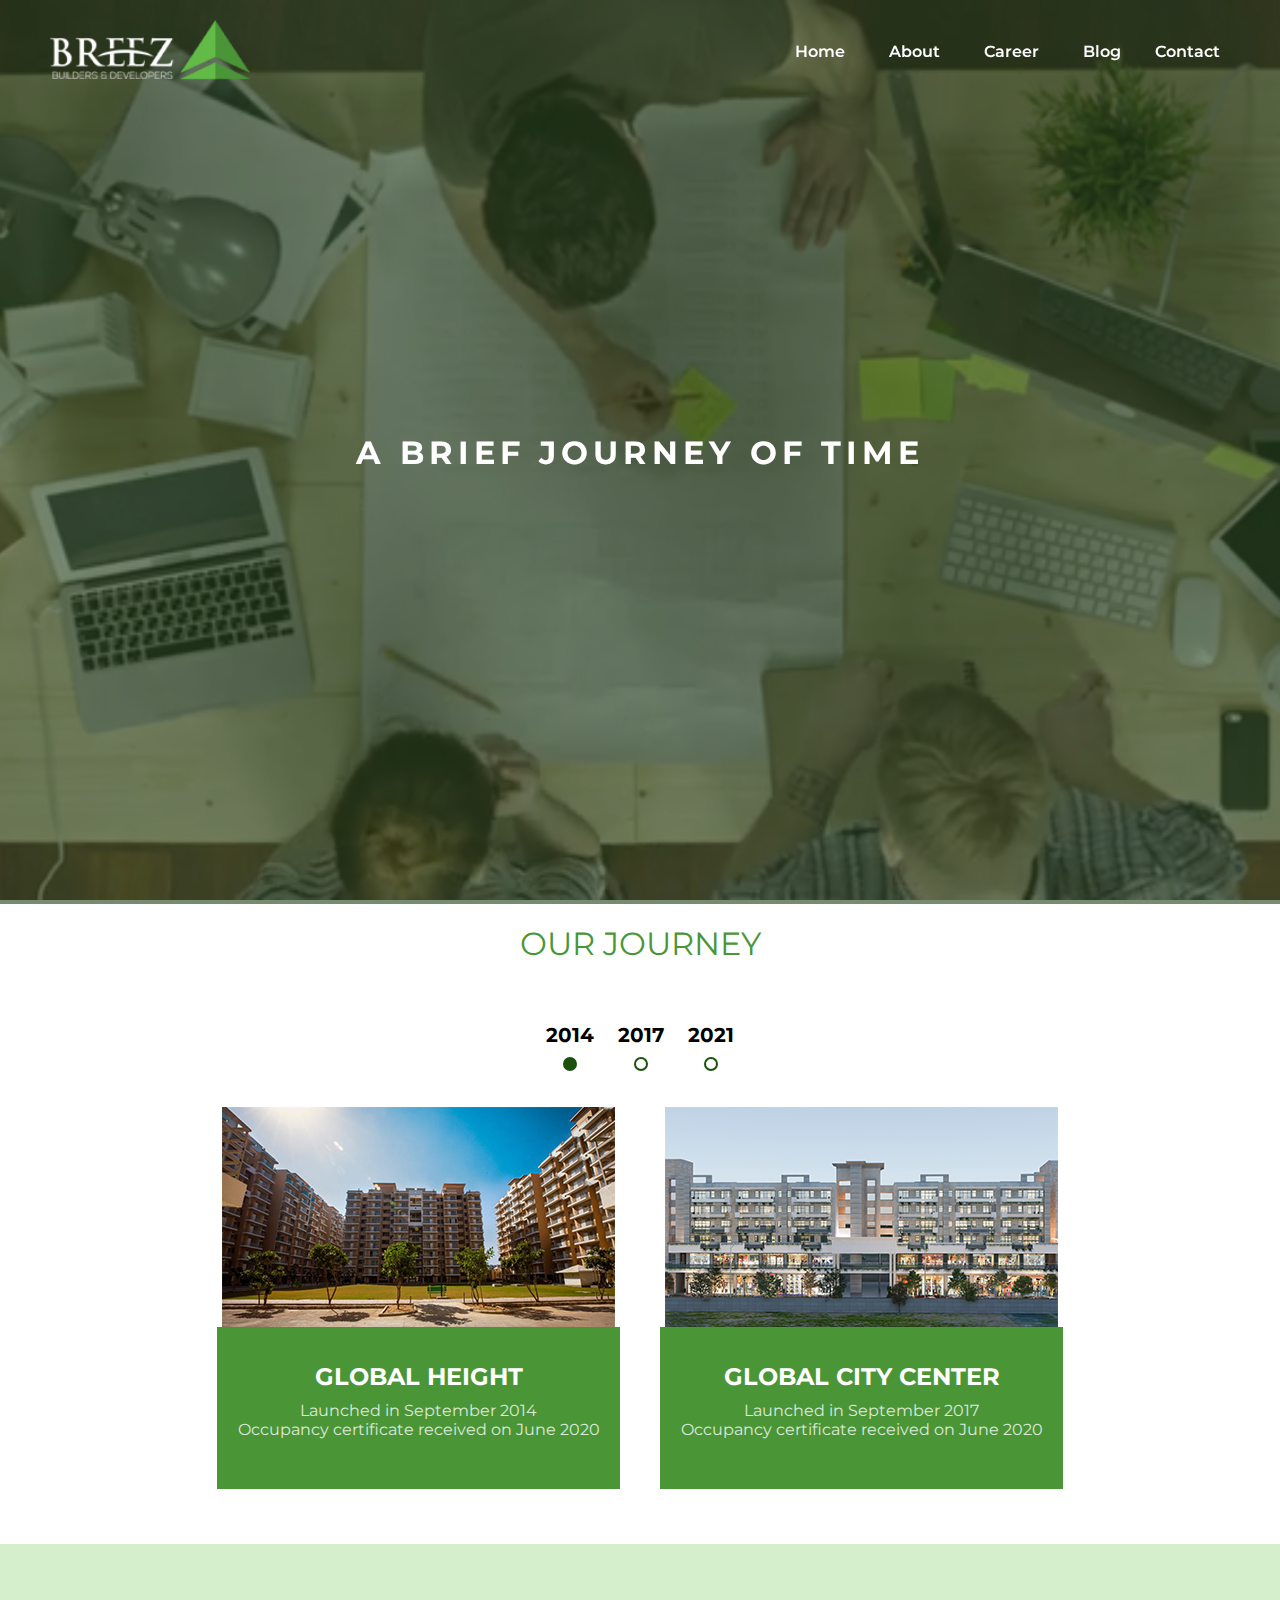
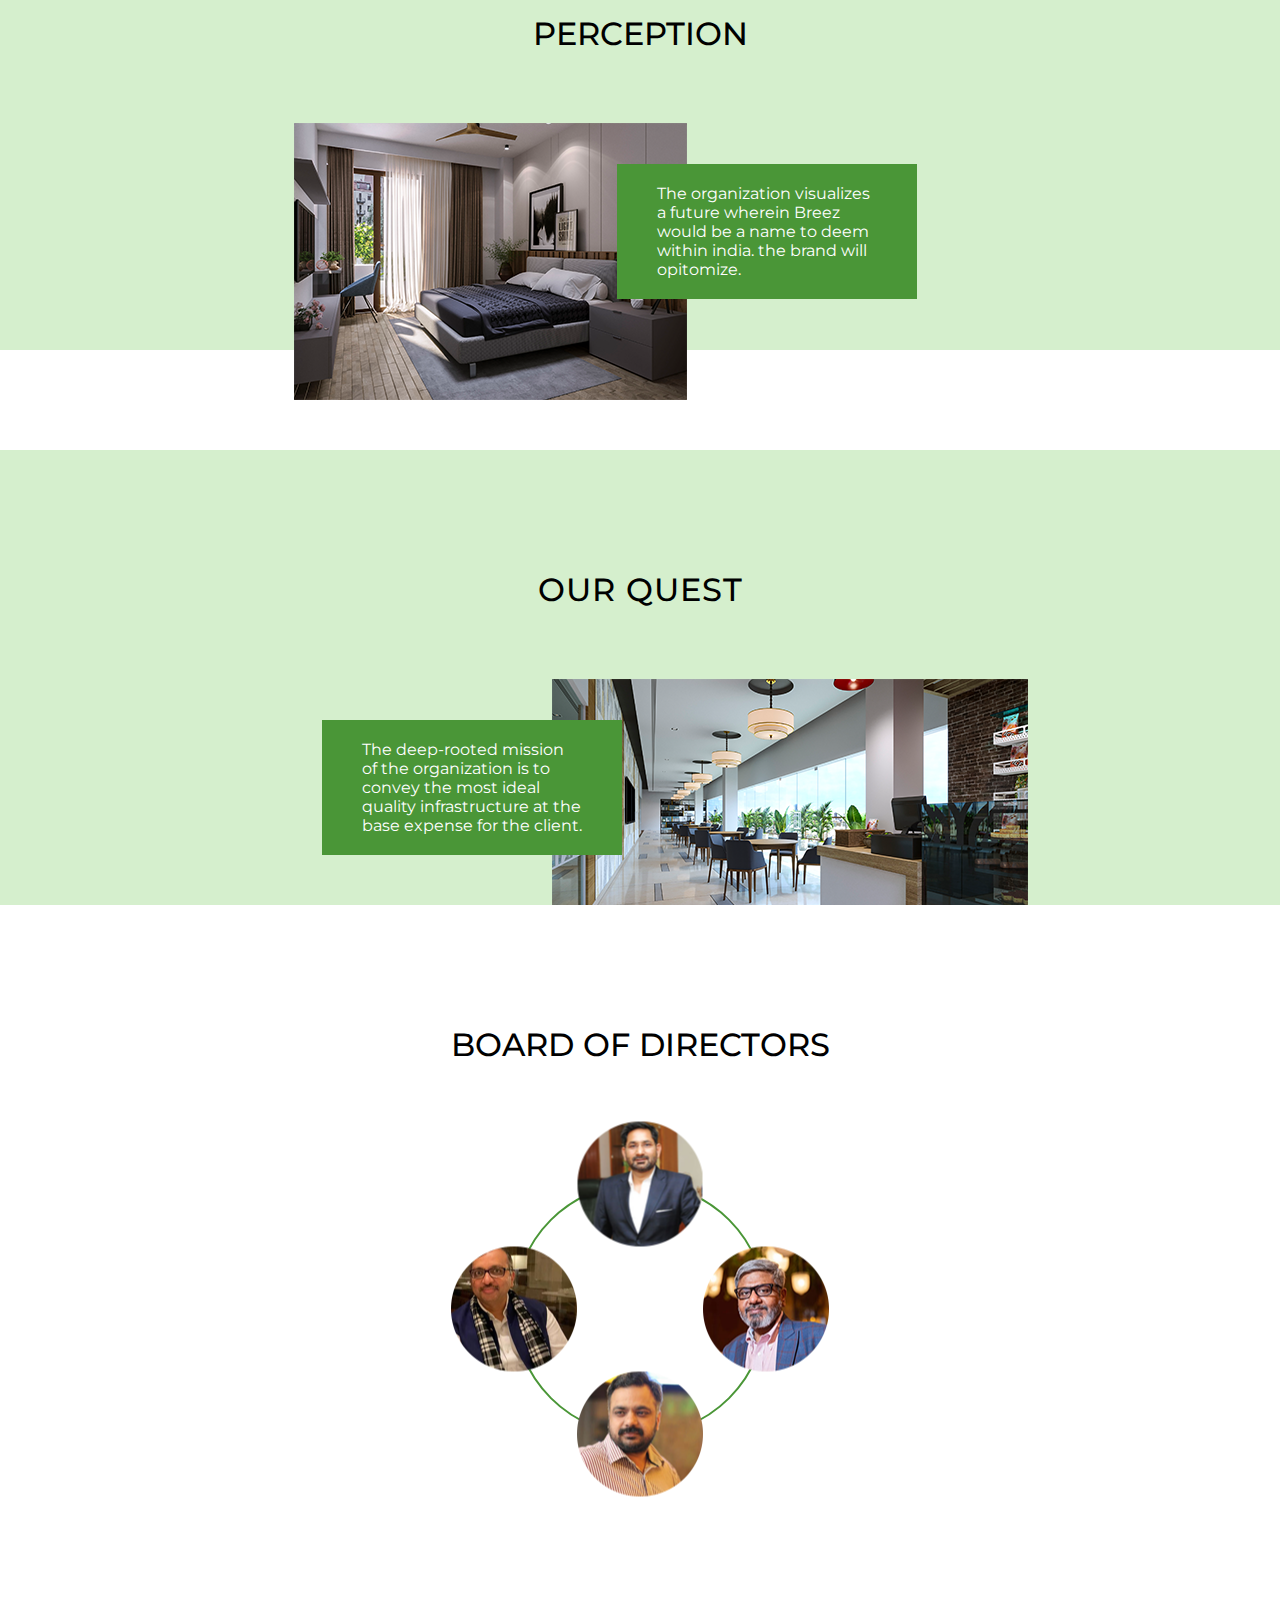
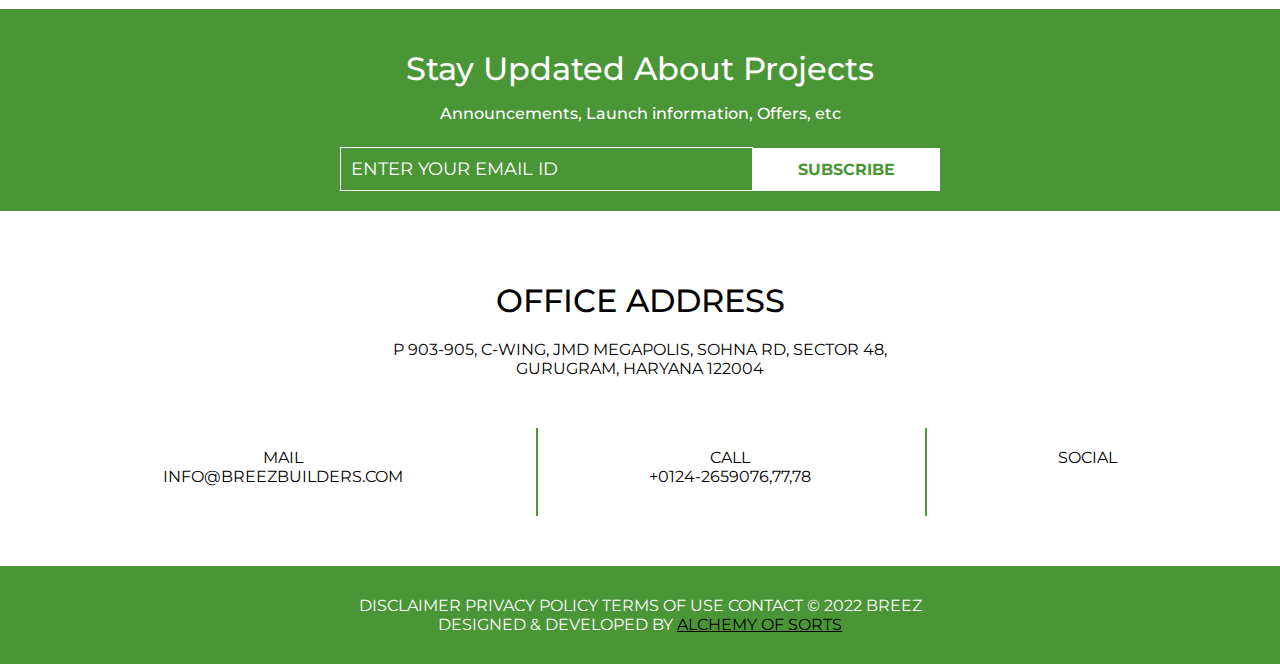
<file: pages/about.html>
<!DOCTYPE html>
<html lang="en">
<head>
    <meta charset="UTF-8">
    <meta http-equiv="X-UA-Compatible" content="IE=edge">
    <meta name="viewport" content="width=device-width, initial-scale=1.0">
    <title>about.html</title>
    <link rel="stylesheet" href="../style.css">
    <link rel="stylesheet" href="https://cdnjs.cloudflare.com/ajax/libs/font-awesome/5.15.3/css/all.min.css" integrity="sha512-iBBXm8fW90+nuLcSKlbmrPcLa0OT92xO1BIsZ+ywDWZCvqsWgccV3gFoRBv0z+8dLJgyAHIhR35VZc2oM/gI1w==" crossorigin="anonymous" referrerpolicy="no-referrer" />
    <script src="https://cdnjs.cloudflare.com/ajax/libs/jquery/3.6.0/jquery.min.js" integrity="sha512-894YE6QWD5I59HgZOGReFYm4dnWc1Qt5NtvYSaNcOP+u1T9qYdvdihz0PPSiiqn/+/3e7Jo4EaG7TubfWGUrMQ==" crossorigin="anonymous" referrerpolicy="no-referrer"></script>
</head>
<body>

    <div class="about-hero" id="about-hero">
        <!-- <div class="background-overflow"></div> -->
        <video autoplay muted loop id="myVideo">
            <source src="../images/about.html/about.mp4" type="video/mp4">
          </video>
        <div class="background-overflow"></div>
        <div class="wrapper">
            <header>
                <div class="logo">
                    <img src="../images/about.html/logo-white.png" alt="">
                </div>
                <ul>
                    <li><a href="../index.html">Home</a></li>
                    <li><a href="#">About</a></li>
                    <li><a href="./career.html">Career</a></li>
                    <li><a href="./blog.html">Blog</a></li>
                    <li id="contact">Contact</li>
                </ul>
                <div class="bar-btns">
                    <i class="fas fa-bars" id="open"></i>
                    <i class="fas fa-times" id="close2"></i>
                </div>
            </header>
            <main>
                <h1>A brief journey of time</h1>
            </main>
        </div>
    </div>

    <div id="form-page">
        <div class="overlay-form" id="overlay-form"></div>
        <main class="contact-form">
            <div class="header">Still Confused? let our advisors assist you!</div>
            <form action="mailto:Info@breezbuilders.com" id="myForm">
                <div class="inputs">
                    <label for="name">name</label>
                    <input type="text" name="name">
                </div>
                <div class="inputs">
                    <label for="email">email</label>
                    <input type="email" name="email">
                </div>
                <div class="inputs">
                    <label for="phone">phone</label>
                    <input type="number" name="phone">
                </div>
                <div class="inputs">
                    <label for="message">message</label>
                    <input type="text" name="message">
                </div>
                <button class="btn">Submit</button>
            </form>
            <div id="close">
                <i class="fas fa-times"></i>
            </div>
        </main>
    </div>

    <section id="section-2" class="about-section-2">
        <div class="wrapper">
            <div class="header">
                <h2>Our journey</h2>
            </div>
            <div class="content">
                <div class="top">
                    <ul>
                        <li class="active" id="year1">2014</li>
                        <li id="year2">2017</li>
                        <li id="year3">2021</li>
                    </ul>
                </div>
                <div class="content-box">
                    <div class="content-box-rect active">
                        <div class="bottom">
                            <img src="../images/about.html/section-2.png" alt="">
                            <div class="our-company">
                                <h3>global height</h3>
                                <p>Launched in September 2014 <br> Occupancy certificate received on June 2020</p>
                            </div>
                        </div>
                        <div class="bottom">
                            <img src="../images/about.html/section-2(2).png" alt="">
                            <div class="our-company">
                                <h3>Global City center</h3>
                                <p>Launched in September 2017 <br> Occupancy certificate received on June 2020</p>
                            </div>
                        </div>
                    </div>
                    <div class="content-box-rect ">
                        <div class="bottom">
                            <img src="../images/about.html/2017 (1).png" alt="">
                            <div class="our-company">
                                <h3>global hill view</h3>
                                <p>Launched in September 2017 <br>  Occupancy certificate received on May 2021</p>
                            </div>
                        </div>
                        <div class="bottom">
                            <img src="../images/about.html/section-2(2).png" alt="">
                            <div class="our-company">
                                <h3>Global plaza</h3>
                                <p>Launched in September 2017 <br>  Occupancy certificate received on May 2021</p>
                            </div>
                        </div>
                    </div>
                    <div class="content-box-rect ">
                        <div class="bottom">
                            <img src="../images/about.html/2021.png" alt="">
                            <div class="our-company">
                                <h3>flora avenue</h3>
                                <p>Launched on 1 August 2021 <br></p>
                            </div>
                        </div>
                    </div>
                </div>
            </div>
        </div>
    </section>

    <section id="section-3" class="about-section-3">
        <div class="wrapper">
            <div class="header">
                <h2>PERCEPTION</h2>
            </div>
            <div class="about-content">
                <img src="../images/about.html/section-3.png" alt="">
                    <div class="about-text">
                        <p>The organization visualizes a future wherein Breez would be a name to deem within india. the brand will opitomize.</p>
                    </div>
            </div>
        </div>
    </section>

    <section id="section-4" class="about-section-4">
        <div class="wrapper">
            <div class="header">
                <h2>our quest</h2>
            </div>
            <div class="about-content">
                <img src="../images/about.html/section-4.png" alt="">
                <div class="about-text">
                    <p>The deep-rooted mission of the organization is to convey the most ideal quality infrastructure at the base expense for the client.</p>
                </div>
            </div>
        </div>
    </section>

    <section id="section-5" class="about-section-5">
        <div class="wrapper">
            <div class="header">
                <h2>board of directors</h2>
            </div>
            <div class="about-content">
                <div class="choose-dir">
                    <img src="../images/about.html/director-2.png" alt="">
                    <img src="../images/about.html/director-1.png" alt="">
                    <img src="../images/about.html/director-3.png" alt="">
                    <img src="../images/about.html/director-4.png" alt="">
                </div>
                <div class="row">
                    <div class="column">
                        <img src="../images/about.html/director-2.png" alt="" id="column-img-1">
                        <div class="info">
                            <div class="info-header">Jitender Janghu</div>
                            <div class="info-text">
                                An astute businessman who has a vas expreience of over two decades in the real estate industry.
                            </div>
                            <div class="info-text">
                                He is recognized for developing high-quality, well-designed, cutting-edge properties. Armed with an exposure to the international landscape in his field, he brings a finesse and professionalism to the Indian screnario. He holds a Bachelor's degree in Mechanical Engineering and his expertise lies in architectural design, town planning, research and experimentation with construction & infrastructure technologies for sustainable research and experimentation with construction & infrastructure technologies for sustainable development. He has developed, managed and acquired large-scale residential, commercial and warehousing spaces.
                            </div>
                        </div>
                    </div>
                    <div class="column">
                        <img src="../images/about.html/director-1.png" alt="" id="column-img-2">
                        <div class="info">
                            <div class="info-header">Rajaev Jain</div>
                            <div class="info-text">
                                A successful business entrepreneur with a foresight that enables him to identify intrinsic in business opportunities and transform them into commercial success. with an experience of over two decades, Mr. Rajeev Jain plays a crucial role in chalking out the overall business strategy and the key investment decisions of the company.
                            </div>
                            <div class="info-text">
                                A degree of Masters in Business Administration, equipped with an experience of handling real estate projects from conceptualization to handover, his area of expertise includes banking & finance, marketing and customer relationship managment. Moreover, his overall proficiency of the industry and leadership skills set him apart as an industry icon.
                            </div>
                        </div>
                    </div>
                    <div class="column">
                        <img src="../images/about.html/director-3.png" alt="" id="column-img-3">
                        <div class="info">
                            <div class="info-header">Jitender Kadian</div>
                            <div class="info-text">
                                A perfetionist in nature and believes in taking up challenges, learning and emerging victorious from them.
                            </div>
                            <div class="info-text">
                                His core strength lies in architectural direction, project execution and construction technology and he has a rich expreience of more that 25 years in the fields of Real Estate and integrated management of construction activities. He has simultaneously handled number of projects smoothly including construction of integrated residential township and commercial spaces.
                            </div>
                            <div class="info-text">
                                As a part of management functionary, he heads the construction and allied services division.
                            </div>
                        </div>
                    </div>
                    <div class="column">
                        <img src="../images/about.html/director-4.png" alt="" id="column-img-4">
                        <div class="info">
                            <div class="info-header">Ajay Goel</div>
                            <div class="info-text">
                                A forward thinker and a first generation entrepreneur, who brings an extensive expreience of almost two decades in the real estate industry.
                            </div>
                            <div class="info-text">
                                Mr Ajay Goel is a commerce graduate with a diverse experience in the domain of banking and trading, which is very imperative for the company's business operations. As a part of management functionary, he heads the Business Development and the purchases department while simultaneously procuring the approvals through Goverment liasoning.
                            </div>
                        </div>
                    </div>
                </div>
            </div>
        </div>
    </section>

    <section id="section-6" class="about-section-6">
        <div class="wrapper">
            <div class="header">
                <h2>Stay Updated About Projects <br> <span> Announcements, Launch information, Offers, etc</span></h2>
            </div>
            <div class="content">
                <form action="">
                    <input type="email" placeholder="ENTER YOUR EMAIL ID">
                    <a href="" class="btn">subscribe</a>
                </form>
            </div>
        </div>
    </section>

    <section id="section-7" class="about-section-7">
        <div class="wrapper">
            <div class="office">
                <div class="header">
                    <h2>Office Address</h2>
                </div>
                <p>P 903-905, C-Wing, JMD Megapolis, Sohna Rd, Sector 48, Gurugram, Haryana 122004</p>
            </div>
            <div class="contact">
                <div class="item">
                    <div class="item-text">MAIL <br> Info@breezbuilders.com</div>
                </div>
                <div class="item">
                    <div class="item-text">CALL <br> +0124-2659076,77,78</div>
                </div>
                <div class="item">
                    <div class="item-text">SOCIAL</div>
                    <div class="socials">
                        <a href="https://www.linkedin.com/company/breezbuildersanddevelopers/about/" target="_blank">
                            <i class="fab fa-linkedin"></i>
                        </a>
                        <a href="https://www.facebook.com/breezbuildersanddeveloper/" target="_blank">
                            <i class="fab fa-facebook-square"></i>
                        </a>
                        <a href="https://twitter.com/breez_builders?lang=en" target="_blank">
                            <i class="fab fa-twitter-square"></i>
                        </a>
                    </div>
                </div>
            </div>
        </div>
    </section>

    <footer>
        <div class="wrapper">
            <div class="content">
                Disclaimer Privacy Policy Terms Of Use Contact © 2022 breez <br>
                <span>Designed & Developed by <a href="https://alchemyofsorts.com/">Alchemy of Sorts</a></span>
            </div>
        </div>
    </footer>

    <script src="../app.js"></script>
    <script src="../scripts/about.js"></script>
</body>
</html>
</file>
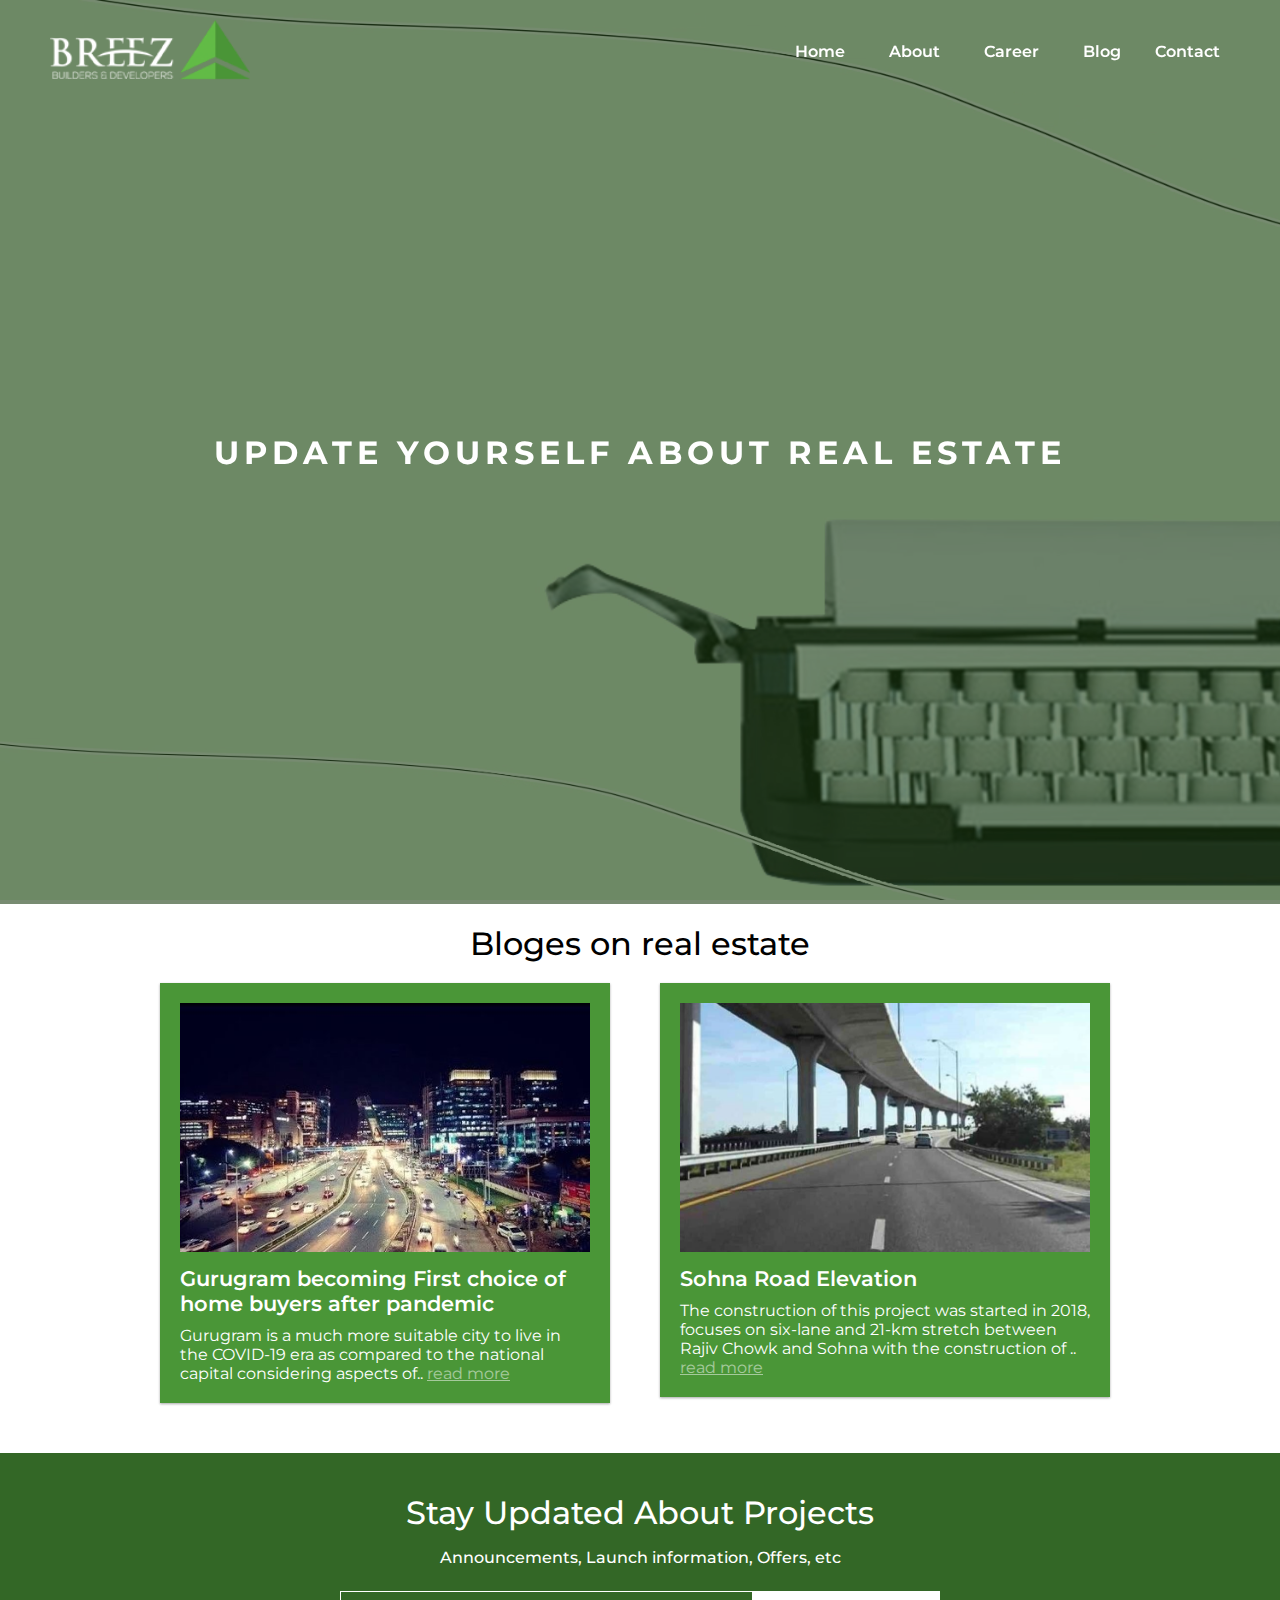
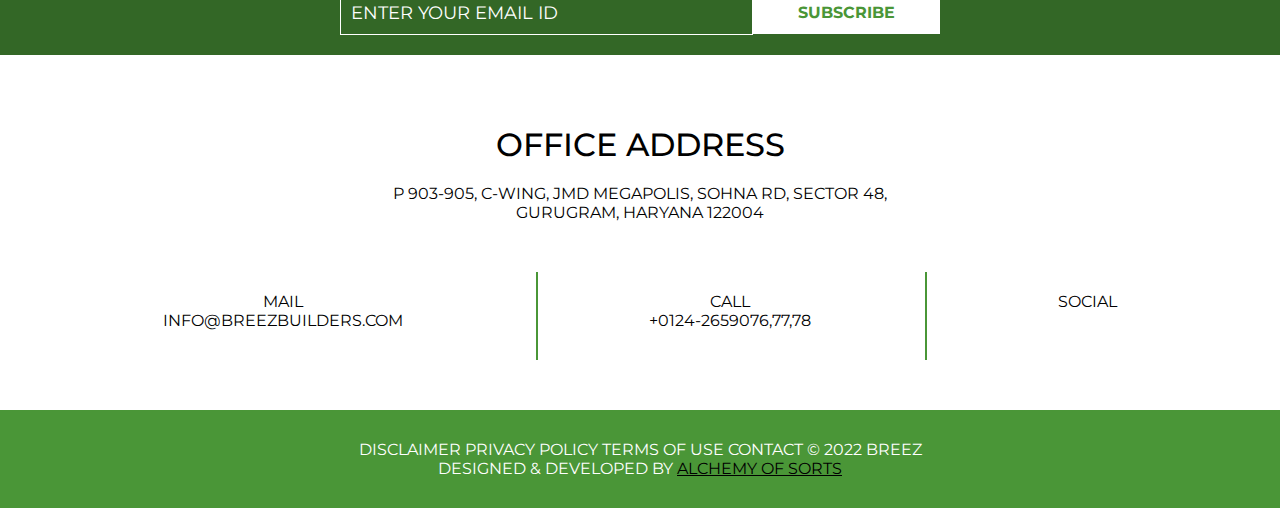
<file: pages/blog.html>
<!DOCTYPE html>
<html lang="en">
<head>
    <meta charset="UTF-8">
    <meta http-equiv="X-UA-Compatible" content="IE=edge">
    <meta name="viewport" content="width=device-width, initial-scale=1.0">
    <title>blog.html</title>
    <link rel="stylesheet" href="../style.css">
    <link rel="stylesheet" href="https://cdnjs.cloudflare.com/ajax/libs/font-awesome/5.15.3/css/all.min.css" integrity="sha512-iBBXm8fW90+nuLcSKlbmrPcLa0OT92xO1BIsZ+ywDWZCvqsWgccV3gFoRBv0z+8dLJgyAHIhR35VZc2oM/gI1w==" crossorigin="anonymous" referrerpolicy="no-referrer" />
</head>
<body>
    
    <div class="blog-hero" id="blog-hero">
        <!-- <div class="background-overflow"></div> -->
        <video autoplay muted loop id="myVideo4">
            <source src="../images/blog.html/Blog Video.mp4" type="video/mp4">
          </video>
        <div class="background-overflow"></div>
        <div class="wrapper">
            <header>
                <div class="logo">
                    <img src="../images/about.html/logo-white.png" alt="">
                </div>
                <ul>
                    <li><a href="../index.html">Home</a></li>
                    <li><a href="./about.html">About</a></li>
                    <li><a href="./career.html">Career</a></li>
                    <li><a href="#">Blog</a></li>
                    <li id="contact">Contact</li>
                </ul>
                <div class="bar-btns">
                    <i class="fas fa-bars" id="open"></i>
                    <i class="fas fa-times" id="close2"></i>
                </div>
            </header>
            <main>
                <h1>Update yourself  about Real Estate</h1>
            </main>
        </div>
    </div>

    <div id="form-page">
        <div class="overlay-form" id="overlay-form"></div>
        <main class="contact-form">
            <div class="header">Still Confused? let our advisors assist you!</div>
            <form action="mailto:Info@breezbuilders.com" id="myForm">
                <div class="inputs">
                    <label for="name">name</label>
                    <input type="text" name="name">
                </div>
                <div class="inputs">
                    <label for="email">email</label>
                    <input type="email" name="email">
                </div>
                <div class="inputs">
                    <label for="phone">phone</label>
                    <input type="number" name="phone">
                </div>
                <div class="inputs">
                    <label for="message">message</label>
                    <input type="text" name="message">
                </div>
                <button class="btn">Submit</button>
            </form>
            <div id="close">
                <i class="fas fa-times"></i>
            </div>
        </main>
    </div>

    <section id="section-2" class="blog-section-2">
        <div class="wrapper">
            <div class="header">
                <h2>Bloges on real estate </h2>
            </div>
            <div class="blog-content">
                <a href="./inner-blog-1.html">
                    <div class="item">
                        <img src="../images/blog.html/project-1.jpeg" alt="">
                        <div class="item-text">
                            <p class="name">Gurugram becoming First choice of home buyers after pandemic</p>
                            <p>Gurugram is a much more suitable city to live in the COVID-19 era as compared to the national capital considering aspects of.. <span>read more</span></p>
                        </div>
                    </div>
                </a>
                <a href="./inner-blog-2.html">
                    <div class="item">
                        <img src="../images/blog.html/project-2.jpeg" alt="">
                        <div class="item-text">
                            <p class="name">Sohna Road Elevation</p>
                            <p>The construction of this project was started in 2018, focuses on six-lane and 21-km stretch between Rajiv Chowk and Sohna with the construction of .. <span>read more</span></p>
                        </div>
                    </div>
                </a>
            </div>
        </div>
    </section>

    <section id="section-6" class="blog-section-6">
        <div class="wrapper">
            <div class="header">
                <h2>Stay Updated About Projects <br> <span> Announcements, Launch information, Offers, etc</span></h2>
            </div>
            <div class="content">
                <form action="">
                    <input type="email" placeholder="ENTER YOUR EMAIL ID">
                    <a href="" class="btn">subscribe</a>
                </form>
            </div>
        </div>
    </section>

    <section id="section-7" class="blog-section-7">
        <div class="wrapper">
            <div class="office">
                <div class="header">
                    <h2>Office Address</h2>
                </div>
                <p>P 903-905, C-Wing, JMD Megapolis, Sohna Rd, Sector 48, Gurugram, Haryana 122004</p>
            </div>
            <div class="contact">
                <div class="item">
                    <div class="item-text">MAIL <br> Info@breezbuilders.com</div>
                </div>
                <div class="item">
                    <div class="item-text">CALL <br> +0124-2659076,77,78</div>
                </div>
                <div class="item">
                    <div class="item-text">SOCIAL</div>
                    <div class="socials">
                        <a href="https://www.linkedin.com/company/breezbuildersanddevelopers/about/" target="_blank">
                            <i class="fab fa-linkedin"></i>
                        </a>
                        <a href="https://www.facebook.com/breezbuildersanddeveloper/" target="_blank">
                            <i class="fab fa-facebook-square"></i>
                        </a>
                        <a href="https://twitter.com/breez_builders?lang=en" target="_blank">
                            <i class="fab fa-twitter-square"></i>
                        </a>
                    </div>
                </div>
            </div>
        </div>
    </section>

    <footer>
        <div class="wrapper">
            <div class="content">
                Disclaimer Privacy Policy Terms Of Use Contact © 2022 breez <br>
                <span>Designed & Developed by <a href="https://alchemyofsorts.com/">Alchemy of Sorts</a></span>
            </div>
        </div>
    </footer>

    <script src="../app.js"></script>

</body>
</html>
</file>
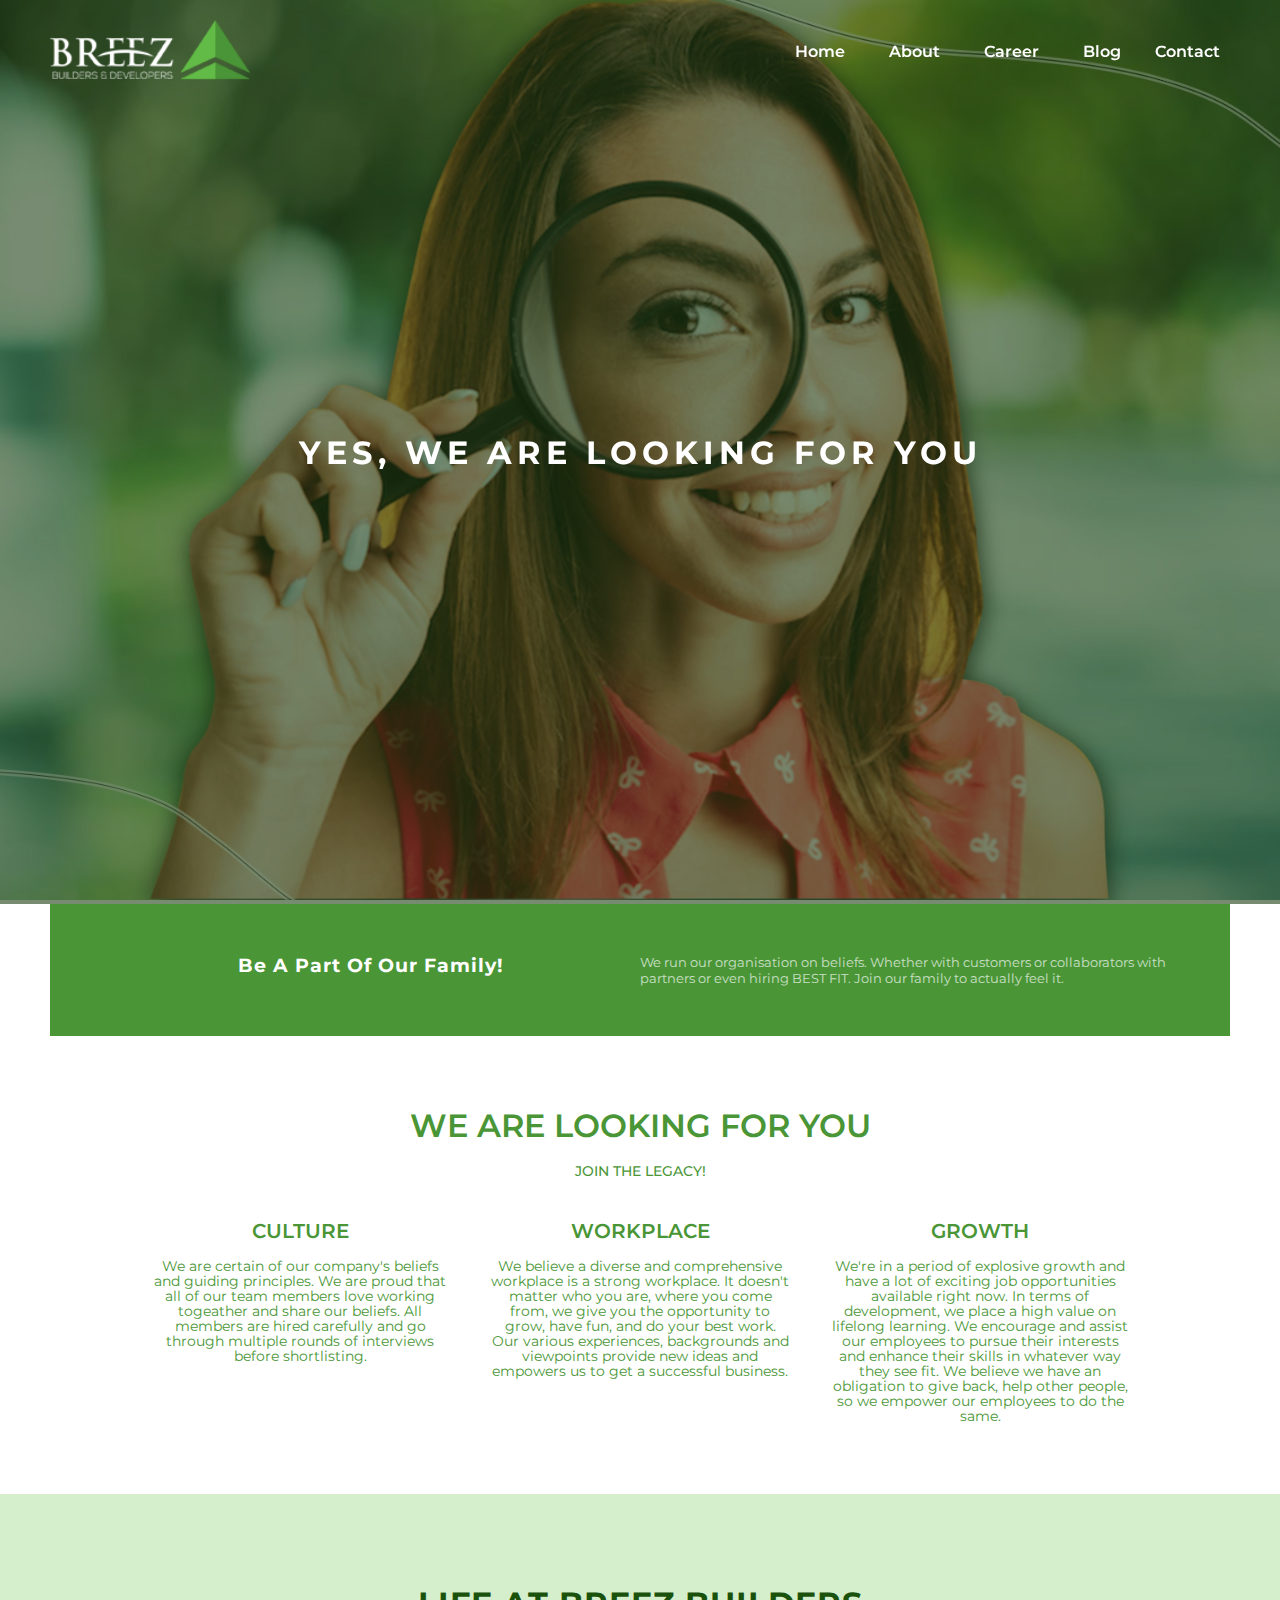
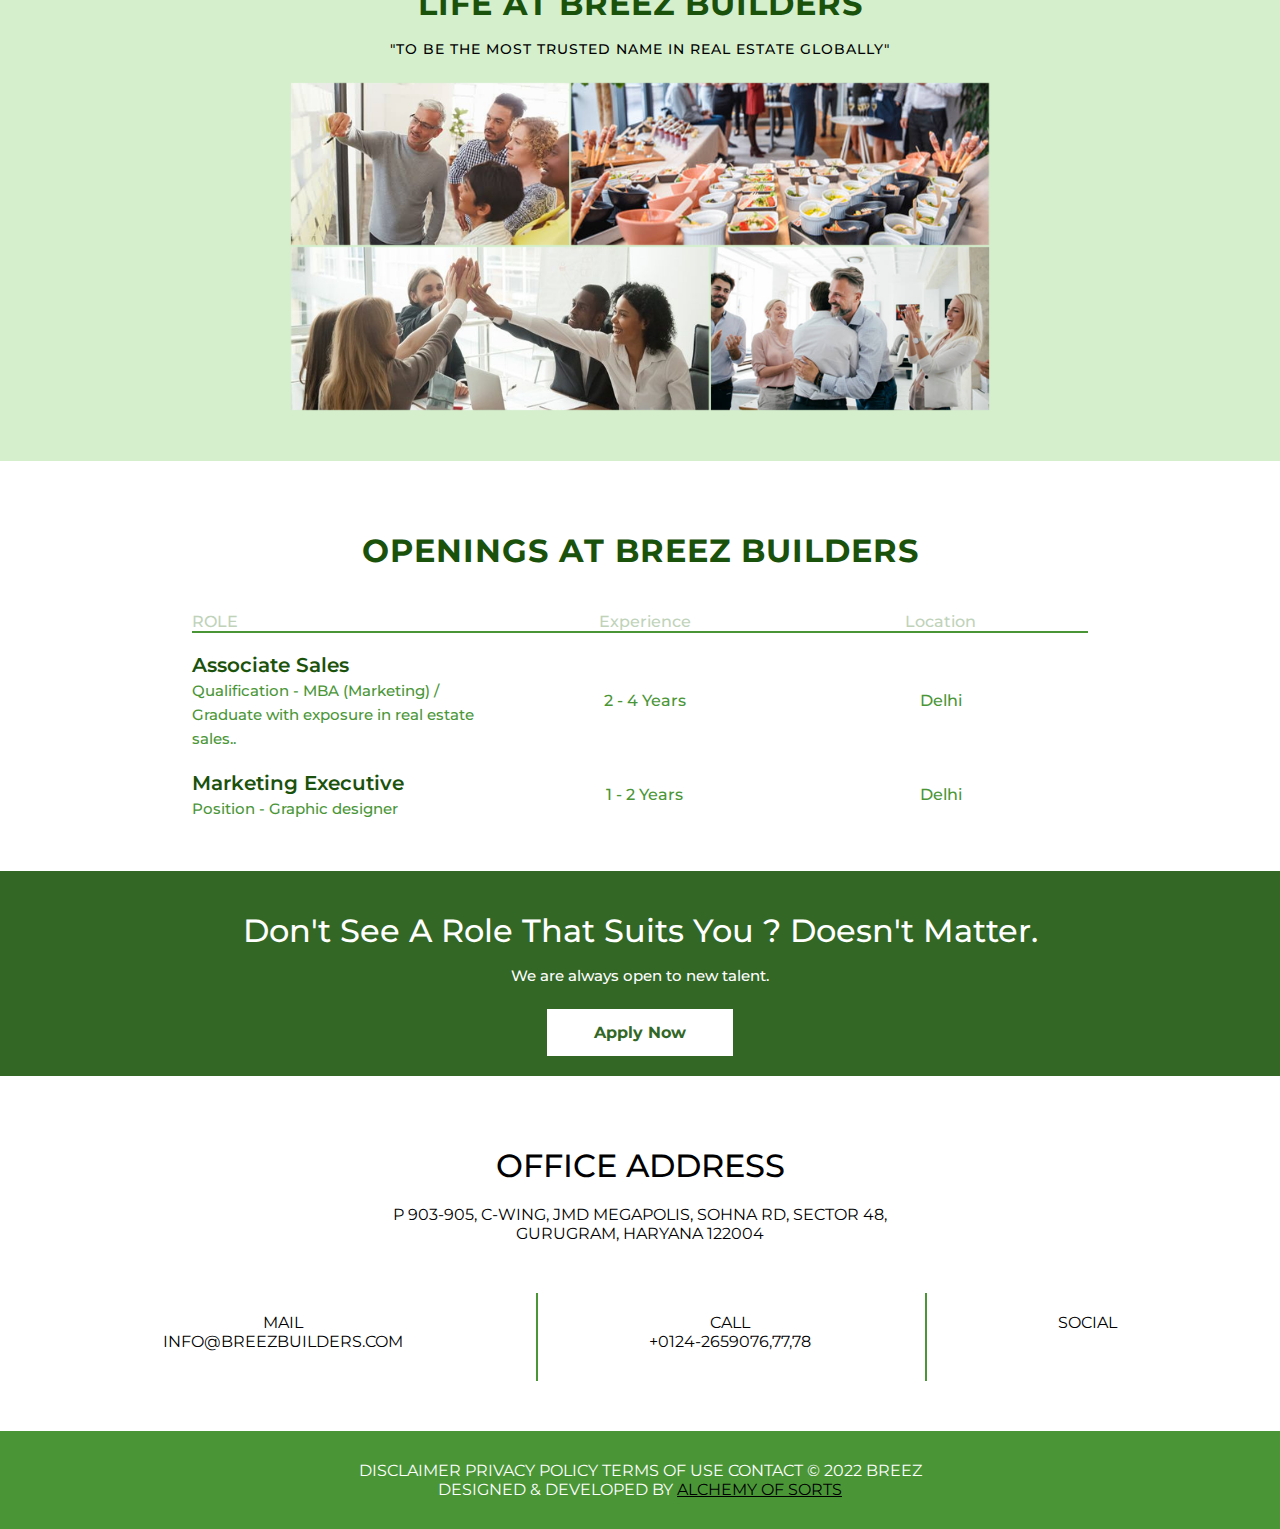
<file: pages/career.html>
<!DOCTYPE html>
<html lang="en">
<head>
    <meta charset="UTF-8">
    <meta http-equiv="X-UA-Compatible" content="IE=edge">
    <meta name="viewport" content="width=device-width, initial-scale=1.0">
    <title>career.html</title>
    <link rel="stylesheet" href="../style.css">
    <link rel="stylesheet" href="https://cdnjs.cloudflare.com/ajax/libs/font-awesome/5.15.3/css/all.min.css" integrity="sha512-iBBXm8fW90+nuLcSKlbmrPcLa0OT92xO1BIsZ+ywDWZCvqsWgccV3gFoRBv0z+8dLJgyAHIhR35VZc2oM/gI1w==" crossorigin="anonymous" referrerpolicy="no-referrer" />
</head>
<body>
    
    <div class="career-hero">
        <!-- <div class="background-overflow"></div> -->
        <video autoplay muted loop id="myVideo4">
            <source src="../images/career.html/career.mp4" type="video/mp4">
          </video>
        <div class="background-overflow"></div>
        <div class="wrapper">
            <header>
                <div class="logo">
                    <img src="../images/about.html/logo-white.png" alt="">
                </div>
                <ul>
                    <li><a href="../index.html">Home</a></li>
                    <li><a href="./about.html">About</a></li>
                    <li><a href="#">Career</a></li>
                    <li><a href="./blog.html">Blog</a></li>
                    <li id="contact">Contact</li>
                </ul>
                <div class="bar-btns">
                    <i class="fas fa-bars" id="open"></i>
                    <i class="fas fa-times" id="close2"></i>
                </div>
            </header>
            <main>
                <h1>Yes, we are looking for you</h1>
            </main>
        </div>
    </div>

    <div id="form-page">
        <div class="overlay-form" id="overlay-form"></div>
        <main class="contact-form">
            <div class="header">Still Confused? let our advisors assist you!</div>
            <form action="mailto:Info@breezbuilders.com" id="myForm">
                <div class="inputs">
                    <label for="name">name</label>
                    <input type="text" name="name">
                </div>
                <div class="inputs">
                    <label for="email">email</label>
                    <input type="email" name="email">
                </div>
                <div class="inputs">
                    <label for="phone">phone</label>
                    <input type="number" name="phone">
                </div>
                <div class="inputs">
                    <label for="message">message</label>
                    <input type="text" name="message">
                </div>
                <button class="btn">Submit</button>
            </form>
            <div id="close">
                <i class="fas fa-times"></i>
            </div>
        </main>
    </div>

    <section id="section-2" class="career-section-2">
        <div class="wrapper">
            <div class="content">
                <div class="left-side">
                    <h3>Be A Part Of Our Family!</h3>
                </div>
                <div class="right-side">
                    <p>We run our organisation on beliefs. Whether with customers or collaborators with partners or even hiring BEST FIT. Join our family to actually feel it.</p>
                </div>
            </div>
        </div>
    </section>

    <section id="section-3" class="career-section-3">
        <div class="wrapper">
            <div class="header">
                <h2>We Are Looking For You <br> 
                    <span>
                        Join the legacy!
                    </span>
                </h2>
            </div>
            <div class="career-content">
                <div class="item">
                    <div class="name">Culture</div>
                    <p>We are certain of our company's beliefs and  guiding principles. We are proud that all of our team members love working togeather and share our beliefs. All members are hired carefully and go through multiple rounds of interviews before shortlisting.</p>
                </div>
                <div class="item">
                    <div class="name">Workplace</div>
                    <p>We believe a diverse and comprehensive workplace is a strong workplace. It doesn't matter who you are, where you come from, we give you the opportunity to grow, have fun, and do your best work. Our various experiences, backgrounds and viewpoints provide new ideas and empowers us to get a successful business.</p>
                </div>
                <div class="item">
                    <div class="name">Growth</div>
                    <p>We're in a period of explosive growth and have a lot of exciting job opportunities available right now. In terms of development, we place a high value on lifelong learning. We encourage and assist our employees to pursue their interests and enhance their skills in whatever way they see fit. We believe we have an obligation to give back, help other people, so we empower our employees to do the same.</p>
                </div>
            </div>
        </div>
    </section>

    <section id="section-4" class="career-section-4">
        <div class="wrapper">
            <div class="header">
                <h2>Life At Breez Builders <br>
                    <span>"To be the most trusted name in real estate globally"</span>
                </h2>
            </div>
            <div class="about-content">
                <div class="img-row row-1">
                    <img src="../images/career.html/section-4-first-row (1).png" alt="">
                    <img src="../images/career.html/section-4-first-row (2).png" alt="">
                </div>
                <div class="img-row row-2">
                    <img src="../images/career.html/section-4-second-row (1).png" alt="">
                    <img src="../images/career.html/section-4-second-row (2).png" alt="">
                </div>
            </div>
        </div>
    </section>

    <section id="section-5" class="career-section-5">
        <div class="wrapper">
            <div class="header">
                <h2>Openings At Breez Builders</h2>
            </div>
            <table>
                <tr class="table-name">
                    <th>ROLE</th>
                    <th>Experience</th>
                    <th>Location</th>
                </tr>
                <tr class="table-row">
                    <th>
                        <div class="name">Associate Sales <br><span>Qualification - MBA (Marketing) / Graduate with exposure in real estate sales..</span> </div>
                    </th>
                    <th>2 - 4 Years</th>
                    <th>Delhi</th>
                </tr>
                <tr class="table-row">
                    <th>
                        <div class="name">Marketing Executive <br><span>Position - Graphic designer</span> </div>
                    </th>
                    <th>1 - 2 Years</th>
                    <th>Delhi</th>
                </tr>
            </table>
        </div>
    </section>

    <section id="section-6" class="career-section-6">
        <div class="wrapper">
            <div class="header">
                <h2>Don't See A Role That Suits You ? Doesn't Matter. <br> <span> We are always open to new talent. </span></h2>
            </div>
            <a href="" class="btn">Apply Now</a>
        </div>
    </section>

    <section id="section-7" class="career-section-7">
        <div class="wrapper">
            <div class="office">
                <div class="header">
                    <h2>Office Address</h2>
                </div>
                <p>P 903-905, C-Wing, JMD Megapolis, Sohna Rd, Sector 48, Gurugram, Haryana 122004</p>
            </div>
            <div class="contact">
                <div class="item">
                    <div class="item-text">MAIL <br> Info@breezbuilders.com</div>
                </div>
                <div class="item">
                    <div class="item-text">CALL <br> +0124-2659076,77,78</div>
                </div>
                <div class="item">
                    <div class="item-text">SOCIAL</div>
                    <div class="socials">
                        <a href="https://www.linkedin.com/company/breezbuildersanddevelopers/about/" target="_blank">
                            <i class="fab fa-linkedin"></i>
                        </a>
                        <a href="https://www.facebook.com/breezbuildersanddeveloper/" target="_blank">
                            <i class="fab fa-facebook-square"></i>
                        </a>
                        <a href="https://twitter.com/breez_builders?lang=en" target="_blank">
                            <i class="fab fa-twitter-square"></i>
                        </a>
                    </div>
                </div>
            </div>
        </div>
    </section>

    <footer>
        <div class="wrapper">
            <div class="content">
                Disclaimer Privacy Policy Terms Of Use Contact © 2022 breez <br>
                <span>Designed & Developed by <a href="https://alchemyofsorts.com/">Alchemy of Sorts</a></span>
            </div>
        </div>
    </footer>

    <script src="../app.js"></script>

</body>
</html>
</file>
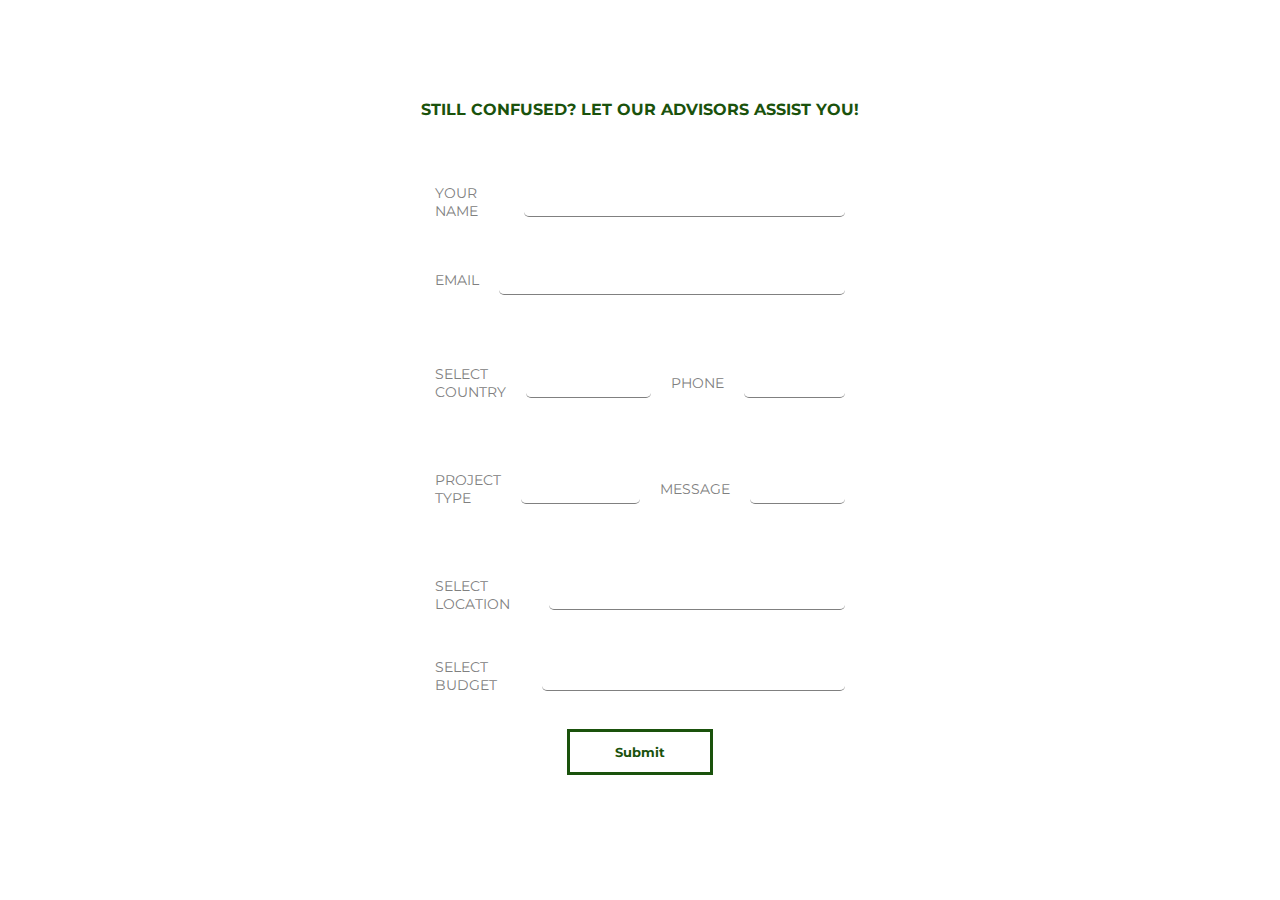
<file: pages/contact.html>
<!DOCTYPE html>
<html lang="en">
<head>
    <meta charset="UTF-8">
    <meta http-equiv="X-UA-Compatible" content="IE=edge">
    <meta name="viewport" content="width=device-width, initial-scale=1.0">
    <title>Contact html</title>
    <link rel="stylesheet" href="../style.css">
    <link rel="stylesheet" href="https://cdnjs.cloudflare.com/ajax/libs/font-awesome/5.15.3/css/all.min.css" integrity="sha512-iBBXm8fW90+nuLcSKlbmrPcLa0OT92xO1BIsZ+ywDWZCvqsWgccV3gFoRBv0z+8dLJgyAHIhR35VZc2oM/gI1w==" crossorigin="anonymous" referrerpolicy="no-referrer" />
</head>
<body>

    <main class="contact-form">
        <div class="header">Still Confused? let our advisors assist you!</div>
        <form action="mailto:Info@breezbuilders.com">
            <div class="inputs">
                <label for="name">your name</label>
                <input type="text" name="name">
            </div>
            <div class="inputs">
                <label for="email">email</label>
                <input type="email" name="email">
            </div>
            <div class="row">
                <div class="inputs">
                    <label for="country">select country</label>
                    <input type="text" name="country">
                </div>
                <div class="inputs">
                    <label for="phone">phone</label>
                    <input type="number" name="phone">
                </div>
            </div>
            <div class="row">
                <div class="inputs">
                    <label for="project">project type</label>
                    <input type="text" name="project">
                </div>
                <div class="inputs">
                    <label for="message">message</label>
                    <input type="text" name="message">
                </div>
            </div>
            <div class="inputs">
                <label for="location">select location</label>
                <input type="text" name="location">
            </div>
            <div class="inputs">
                <label for="budget">select budget</label>
                <input type="number" name="budget">
            </div>
            <button class="btn">Submit</button>
        </form>
        <div id="close">
            <i class="fas fa-times"></i>
        </div>
    </main>

    <script src="../app.js"></script>
    
</body>
</html>
</file>
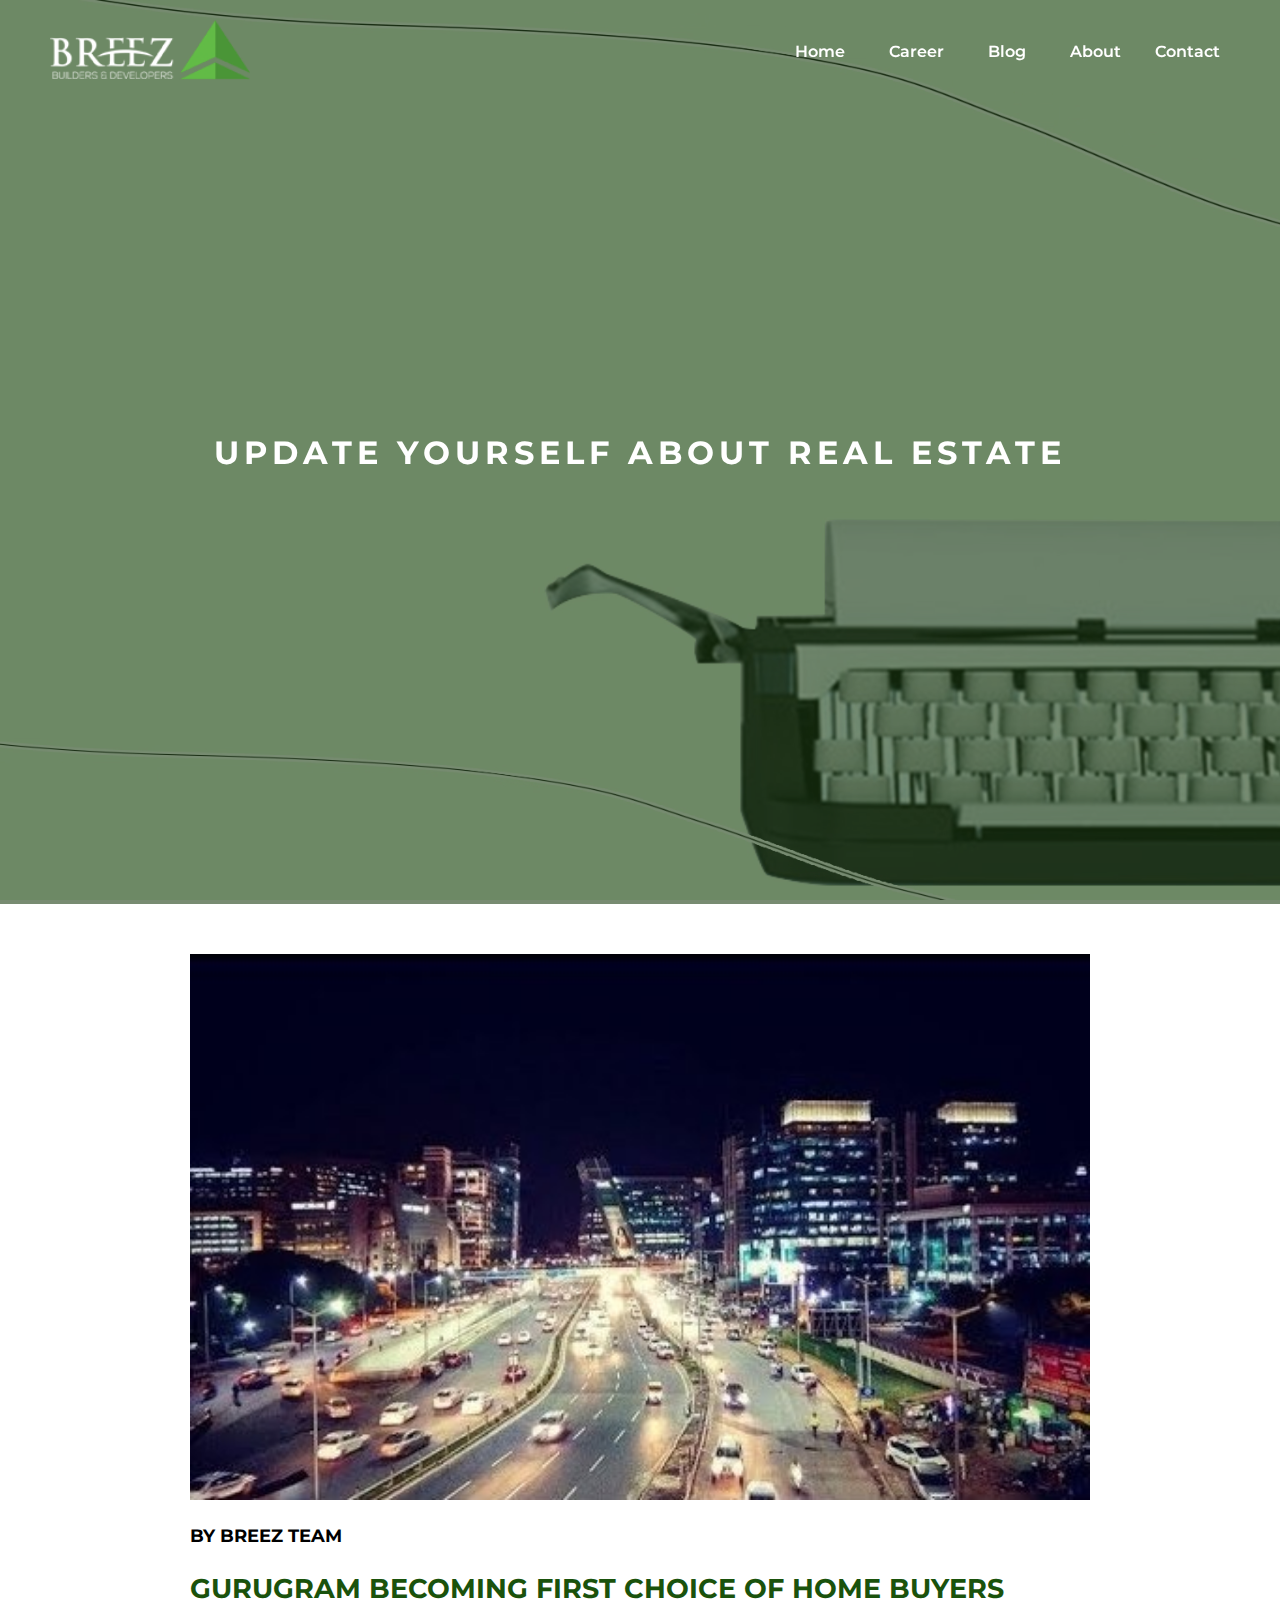
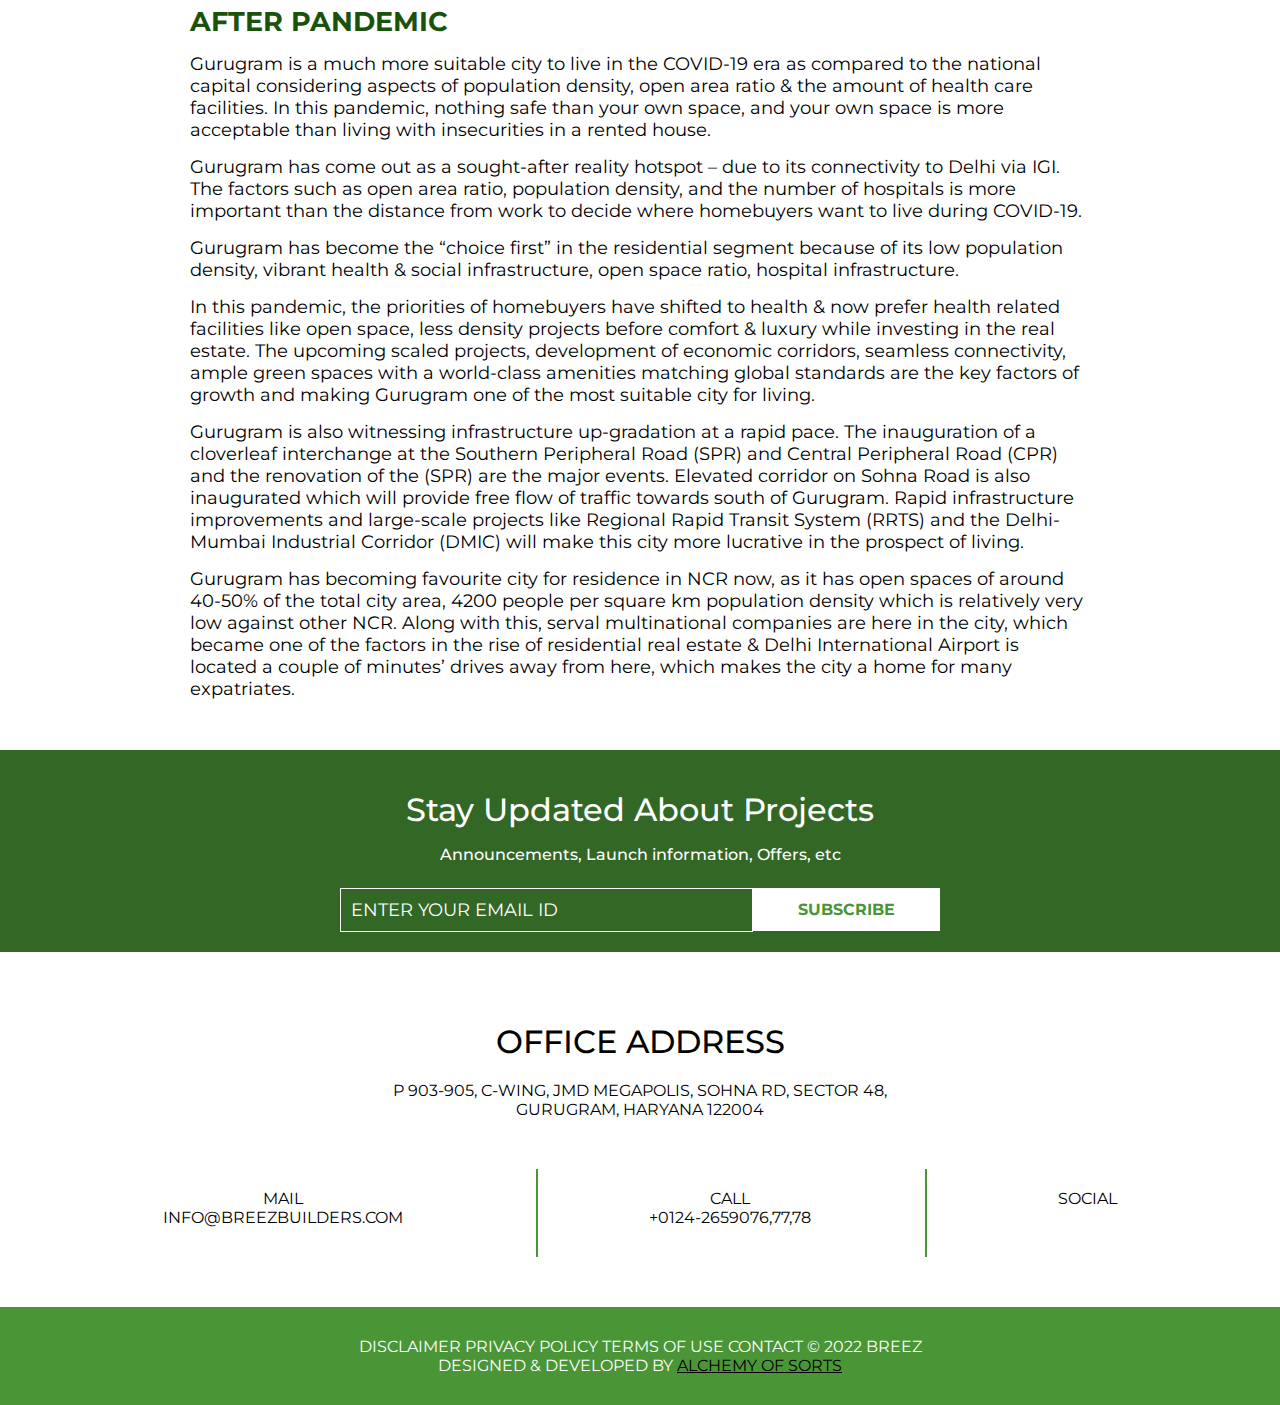
<file: pages/inner-blog-1.html>
<!DOCTYPE html>
<html lang="en">
<head>
    <meta charset="UTF-8">
    <meta http-equiv="X-UA-Compatible" content="IE=edge">
    <meta name="viewport" content="width=device-width, initial-scale=1.0">
    <title>blog.html</title>
    <link rel="stylesheet" href="../style.css">
    <link rel="stylesheet" href="https://cdnjs.cloudflare.com/ajax/libs/font-awesome/5.15.3/css/all.min.css" integrity="sha512-iBBXm8fW90+nuLcSKlbmrPcLa0OT92xO1BIsZ+ywDWZCvqsWgccV3gFoRBv0z+8dLJgyAHIhR35VZc2oM/gI1w==" crossorigin="anonymous" referrerpolicy="no-referrer" />
</head>
<body>
    
    <div class="blog-hero" id="blog-hero">
        <!-- <div class="background-overflow"></div> -->
        <video autoplay muted loop id="myVideo4">
            <source src="../images/blog.html/Blog Video.mp4" type="video/mp4">
          </video>
        <div class="background-overflow"></div>
        <div class="wrapper">
            <header>
                <div class="logo">
                    <img src="../images/about.html/logo-white.png" alt="">
                </div>
                <ul>
                    <li><a href="../index.html">Home</a></li>
                    <li><a href="./career.html">Career</a></li>
                    <li><a href="./blog.html">Blog</a></li>
                    <li><a href="./about.html">About</a></li>
                    <li id="contact">Contact</li>
                </ul>
                <div class="bar-btns">
                    <i class="fas fa-bars" id="open"></i>
                    <i class="fas fa-times" id="close2"></i>
                </div>
            </header>
            <main>
                <h1>Update yourself  about Real Estate</h1>
            </main>
        </div>
    </div>

    <div id="form-page">
        <div class="overlay-form" id="overlay-form"></div>
        <main class="contact-form">
            <div class="header">Still Confused? let our advisors assist you!</div>
            <form action="mailto:Info@breezbuilders.com" id="myForm">
                <div class="inputs">
                    <label for="name">name</label>
                    <input type="text" name="name">
                </div>
                <div class="inputs">
                    <label for="email">email</label>
                    <input type="email" name="email">
                </div>
                <div class="inputs">
                    <label for="phone">phone</label>
                    <input type="number" name="phone">
                </div>
                <div class="inputs">
                    <label for="message">message</label>
                    <input type="text" name="message">
                </div>
                <button class="btn">Submit</button>
            </form>
            <div id="close">
                <i class="fas fa-times"></i>
            </div>
        </main>
    </div>

    <section id="section-2" class="inner-blog-section-2">
        <div class="wrapper">
            <div class="inner-blog-content">
                <img src="../images/inner-blog.html/inner-blog-1/project-1.jpeg" alt="">
                <div class="inner-blog-name">By Breez Team</div>
                <div class="inner-blog-title">Gurugram becoming First choice of home buyers after pandemic</div>
                <div class="inner-blog-text">
                    <p>Gurugram is a much more suitable city to live in the COVID-19 era as compared to the national capital considering aspects of population density, open area ratio & the amount of health care facilities. In this pandemic, nothing safe than your own space, and your own space is more acceptable than living with insecurities in a rented house.</p>
                    <p>Gurugram has come out as a sought-after reality hotspot – due to its connectivity to Delhi via IGI. The factors such as open area ratio, population density, and the number of hospitals is more important than the distance from work to decide where homebuyers want to live during COVID-19.</p>
                    <p>Gurugram has become the “choice first” in the residential segment because of its low population density, vibrant health & social infrastructure, open space ratio, hospital infrastructure.</p>
                    <p>In this pandemic, the priorities of homebuyers have shifted to health & now prefer health related facilities like open space, less density projects before comfort & luxury while investing in the real estate. The upcoming scaled projects, development of economic corridors, seamless connectivity, ample green spaces with a world-class amenities matching global standards are the key factors of growth and making Gurugram one of the most suitable city for living.</p>
                    <p>Gurugram is also witnessing infrastructure up-gradation at a rapid pace. The inauguration of a cloverleaf interchange at the Southern Peripheral Road (SPR) and Central Peripheral Road (CPR) and the renovation of the (SPR) are the major events. Elevated corridor on Sohna Road is also inaugurated which will provide free flow of traffic towards south of Gurugram. Rapid infrastructure improvements and large-scale projects like Regional Rapid Transit System (RRTS) and the Delhi-Mumbai Industrial Corridor (DMIC) will make this city more lucrative in the prospect of living.</p>
                    <p>Gurugram has becoming favourite city for residence in NCR now, as it has open spaces of around 40-50% of the total city area, 4200 people per square km population density which is relatively very low against other NCR. Along with this, serval multinational companies are here in the city, which became one of the factors in the rise of residential real estate & Delhi International Airport is located a couple of minutes’ drives away from here, which makes the city a home for many expatriates. </p>
                </div>
            </div>
        </div>
    </section>

    <section id="section-6" class="blog-section-6">
        <div class="wrapper">
            <div class="header">
                <h2>Stay Updated About Projects <br> <span> Announcements, Launch information, Offers, etc</span></h2>
            </div>
            <div class="content">
                <form action="">
                    <input type="email" placeholder="ENTER YOUR EMAIL ID">
                    <a href="" class="btn">subscribe</a>
                </form>
            </div>
        </div>
    </section>

    <section id="section-7" class="blog-section-7">
        <div class="wrapper">
            <div class="office">
                <div class="header">
                    <h2>Office Address</h2>
                </div>
                <p>P 903-905, C-Wing, JMD Megapolis, Sohna Rd, Sector 48, Gurugram, Haryana 122004</p>
            </div>
            <div class="contact">
                <div class="item">
                    <div class="item-text">MAIL <br> Info@breezbuilders.com</div>
                </div>
                <div class="item">
                    <div class="item-text">CALL <br> +0124-2659076,77,78</div>
                </div>
                <div class="item">
                    <div class="item-text">SOCIAL</div>
                    <div class="socials">
                        <a href="https://www.linkedin.com/company/breezbuildersanddevelopers/about/" target="_blank">
                            <i class="fab fa-linkedin"></i>
                        </a>
                        <a href="https://www.facebook.com/breezbuildersanddeveloper/" target="_blank">
                            <i class="fab fa-facebook-square"></i>
                        </a>
                        <a href="https://twitter.com/breez_builders?lang=en" target="_blank">
                            <i class="fab fa-twitter-square"></i>
                        </a>
                    </div>
                </div>
            </div>
        </div>
    </section>

    <footer>
        <div class="wrapper">
            <div class="content">
                Disclaimer Privacy Policy Terms Of Use Contact © 2022 breez <br>
                <span>Designed & Developed by <a href="https://alchemyofsorts.com/">Alchemy of Sorts</a></span>
            </div>
        </div>
    </footer>

    <script src="../app.js"></script>

</body>
</html>
</file>
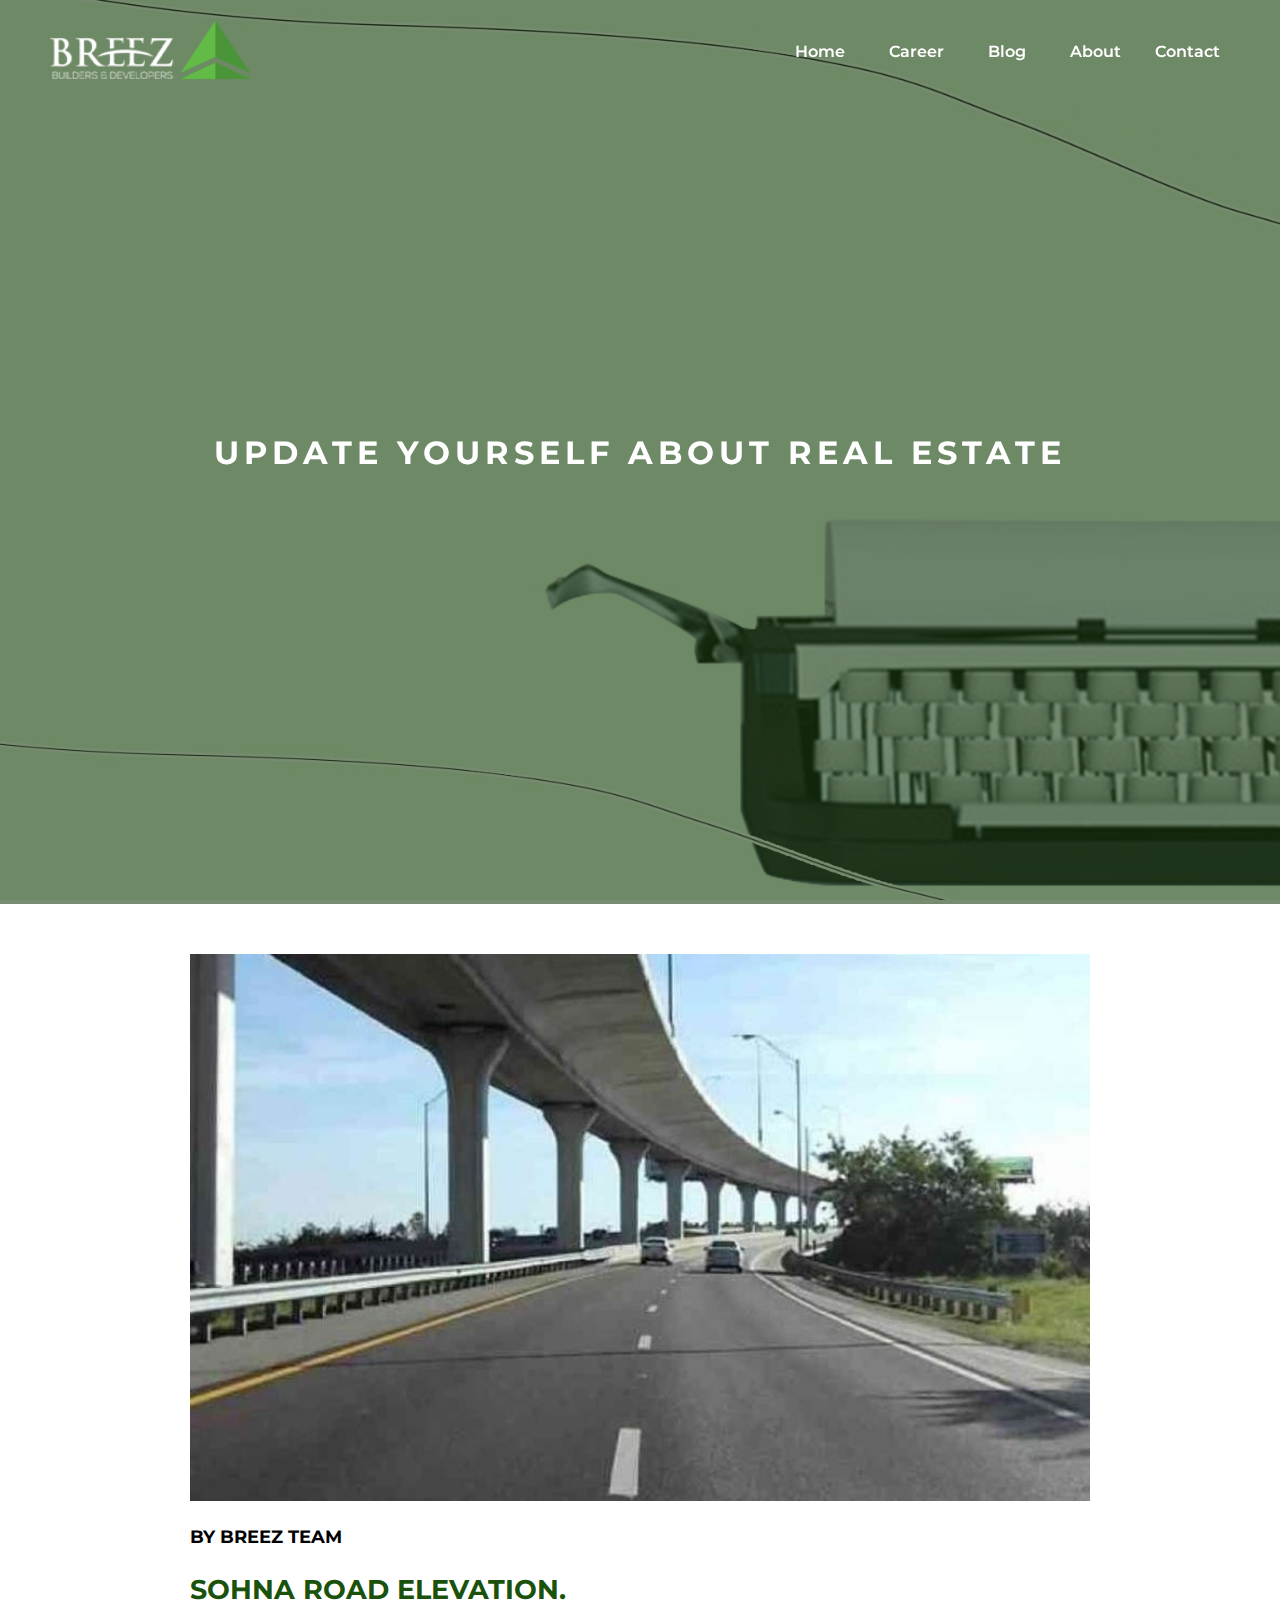
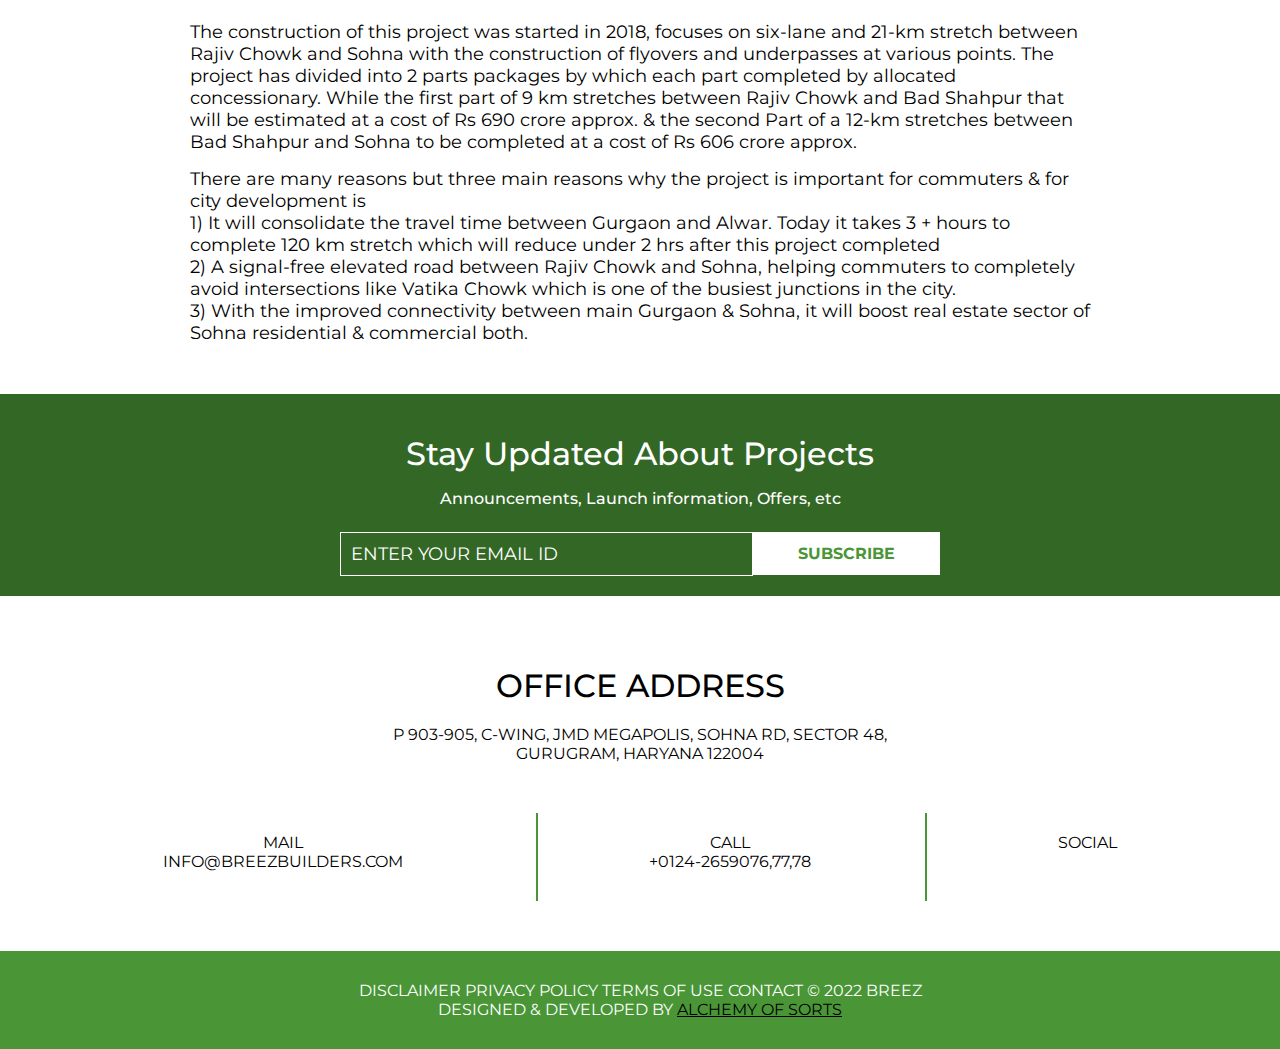
<file: pages/inner-blog-2.html>
<!DOCTYPE html>
<html lang="en">
<head>
    <meta charset="UTF-8">
    <meta http-equiv="X-UA-Compatible" content="IE=edge">
    <meta name="viewport" content="width=device-width, initial-scale=1.0">
    <title>blog.html</title>
    <link rel="stylesheet" href="../style.css">
    <link rel="stylesheet" href="https://cdnjs.cloudflare.com/ajax/libs/font-awesome/5.15.3/css/all.min.css" integrity="sha512-iBBXm8fW90+nuLcSKlbmrPcLa0OT92xO1BIsZ+ywDWZCvqsWgccV3gFoRBv0z+8dLJgyAHIhR35VZc2oM/gI1w==" crossorigin="anonymous" referrerpolicy="no-referrer" />
</head>
<body>
    
    <div class="blog-hero" id="blog-hero">
        <!-- <div class="background-overflow"></div> -->
        <video autoplay muted loop id="myVideo4">
            <source src="../images/blog.html/Blog Video.mp4" type="video/mp4">
          </video>
        <div class="background-overflow"></div>
        <div class="wrapper">
            <header>
                <div class="logo">
                    <img src="../images/about.html/logo-white.png" alt="">
                </div>
                <ul>
                    <li><a href="../index.html">Home</a></li>
                    <li><a href="./career.html">Career</a></li>
                    <li><a href="./blog.html">Blog</a></li>
                    <li><a href="./about.html">About</a></li>
                    <li id="contact">Contact</li>
                </ul>
                <div class="bar-btns">
                    <i class="fas fa-bars" id="open"></i>
                    <i class="fas fa-times" id="close2"></i>
                </div>
            </header>
            <main>
                <h1>Update yourself  about Real Estate</h1>
            </main>
        </div>
    </div>

    <div id="form-page">
        <div class="overlay-form" id="overlay-form"></div>
        <main class="contact-form">
            <div class="header">Still Confused? let our advisors assist you!</div>
            <form action="mailto:Info@breezbuilders.com" id="myForm">
                <div class="inputs">
                    <label for="name">name</label>
                    <input type="text" name="name">
                </div>
                <div class="inputs">
                    <label for="email">email</label>
                    <input type="email" name="email">
                </div>
                <div class="inputs">
                    <label for="phone">phone</label>
                    <input type="number" name="phone">
                </div>
                <div class="inputs">
                    <label for="message">message</label>
                    <input type="text" name="message">
                </div>
                <button class="btn">Submit</button>
            </form>
            <div id="close">
                <i class="fas fa-times"></i>
            </div>
        </main>
    </div>

    <section id="section-2" class="inner-blog-section-2">
        <div class="wrapper">
            <div class="inner-blog-content">
                <img src="../images/inner-blog.html/inner-blog-2/project-2.jpeg" alt="">
                <div class="inner-blog-name">By Breez Team</div>
                <div class="inner-blog-title">Sohna Road Elevation.</div>
                <div class="inner-blog-text">
                    <p>The construction of this project was started in 2018, focuses on six-lane and 21-km stretch between Rajiv Chowk and Sohna with the construction of flyovers and underpasses at various points. The project has divided into 2 parts packages by which each part completed by allocated concessionary. While the first part of 9 km stretches between Rajiv Chowk and Bad Shahpur that will be estimated at a cost of Rs 690 crore approx. & the second Part of a 12-km stretches between Bad Shahpur and Sohna to be completed at a cost of Rs 606 crore approx.</p>
                    <p>There are many reasons but three main reasons why the project is important for commuters & for city development is <br> 1) It will consolidate the travel time between Gurgaon and Alwar. Today it takes 3 + hours to complete 120 km stretch which will reduce under 2 hrs after this project completed <br> 2)	A signal-free elevated road between Rajiv Chowk and Sohna, helping commuters to completely avoid intersections like Vatika Chowk which is one of the busiest junctions in the city.<br> 3) With the improved connectivity between main Gurgaon & Sohna, it will boost real estate sector of Sohna residential & commercial both.</p>
                </div>
            </div>
        </div>
    </section>

    <section id="section-6" class="blog-section-6">
        <div class="wrapper">
            <div class="header">
                <h2>Stay Updated About Projects <br> <span> Announcements, Launch information, Offers, etc</span></h2>
            </div>
            <div class="content">
                <form action="">
                    <input type="email" placeholder="ENTER YOUR EMAIL ID">
                    <a href="" class="btn">subscribe</a>
                </form>
            </div>
        </div>
    </section>

    <section id="section-7" class="blog-section-7">
        <div class="wrapper">
            <div class="office">
                <div class="header">
                    <h2>Office Address</h2>
                </div>
                <p>P 903-905, C-Wing, JMD Megapolis, Sohna Rd, Sector 48, Gurugram, Haryana 122004</p>
            </div>
            <div class="contact">
                <div class="item">
                    <div class="item-text">MAIL <br> Info@breezbuilders.com</div>
                </div>
                <div class="item">
                    <div class="item-text">CALL <br> +0124-2659076,77,78</div>
                </div>
                <div class="item">
                    <div class="item-text">SOCIAL</div>
                    <div class="socials">
                        <a href="https://www.linkedin.com/company/breezbuildersanddevelopers/about/" target="_blank">
                            <i class="fab fa-linkedin"></i>
                        </a>
                        <a href="https://www.facebook.com/breezbuildersanddeveloper/" target="_blank">
                            <i class="fab fa-facebook-square"></i>
                        </a>
                        <a href="https://twitter.com/breez_builders?lang=en" target="_blank">
                            <i class="fab fa-twitter-square"></i>
                        </a>
                    </div>
                </div>
            </div>
        </div>
    </section>

    <footer>
        <div class="wrapper">
            <div class="content">
                Disclaimer Privacy Policy Terms Of Use Contact © 2022 breez <br>
                <span>Designed & Developed by <a href="https://alchemyofsorts.com/">Alchemy of Sorts</a></span>
            </div>
        </div>
    </footer>

    <script src="../app.js"></script>

</body>
</html>
</file>
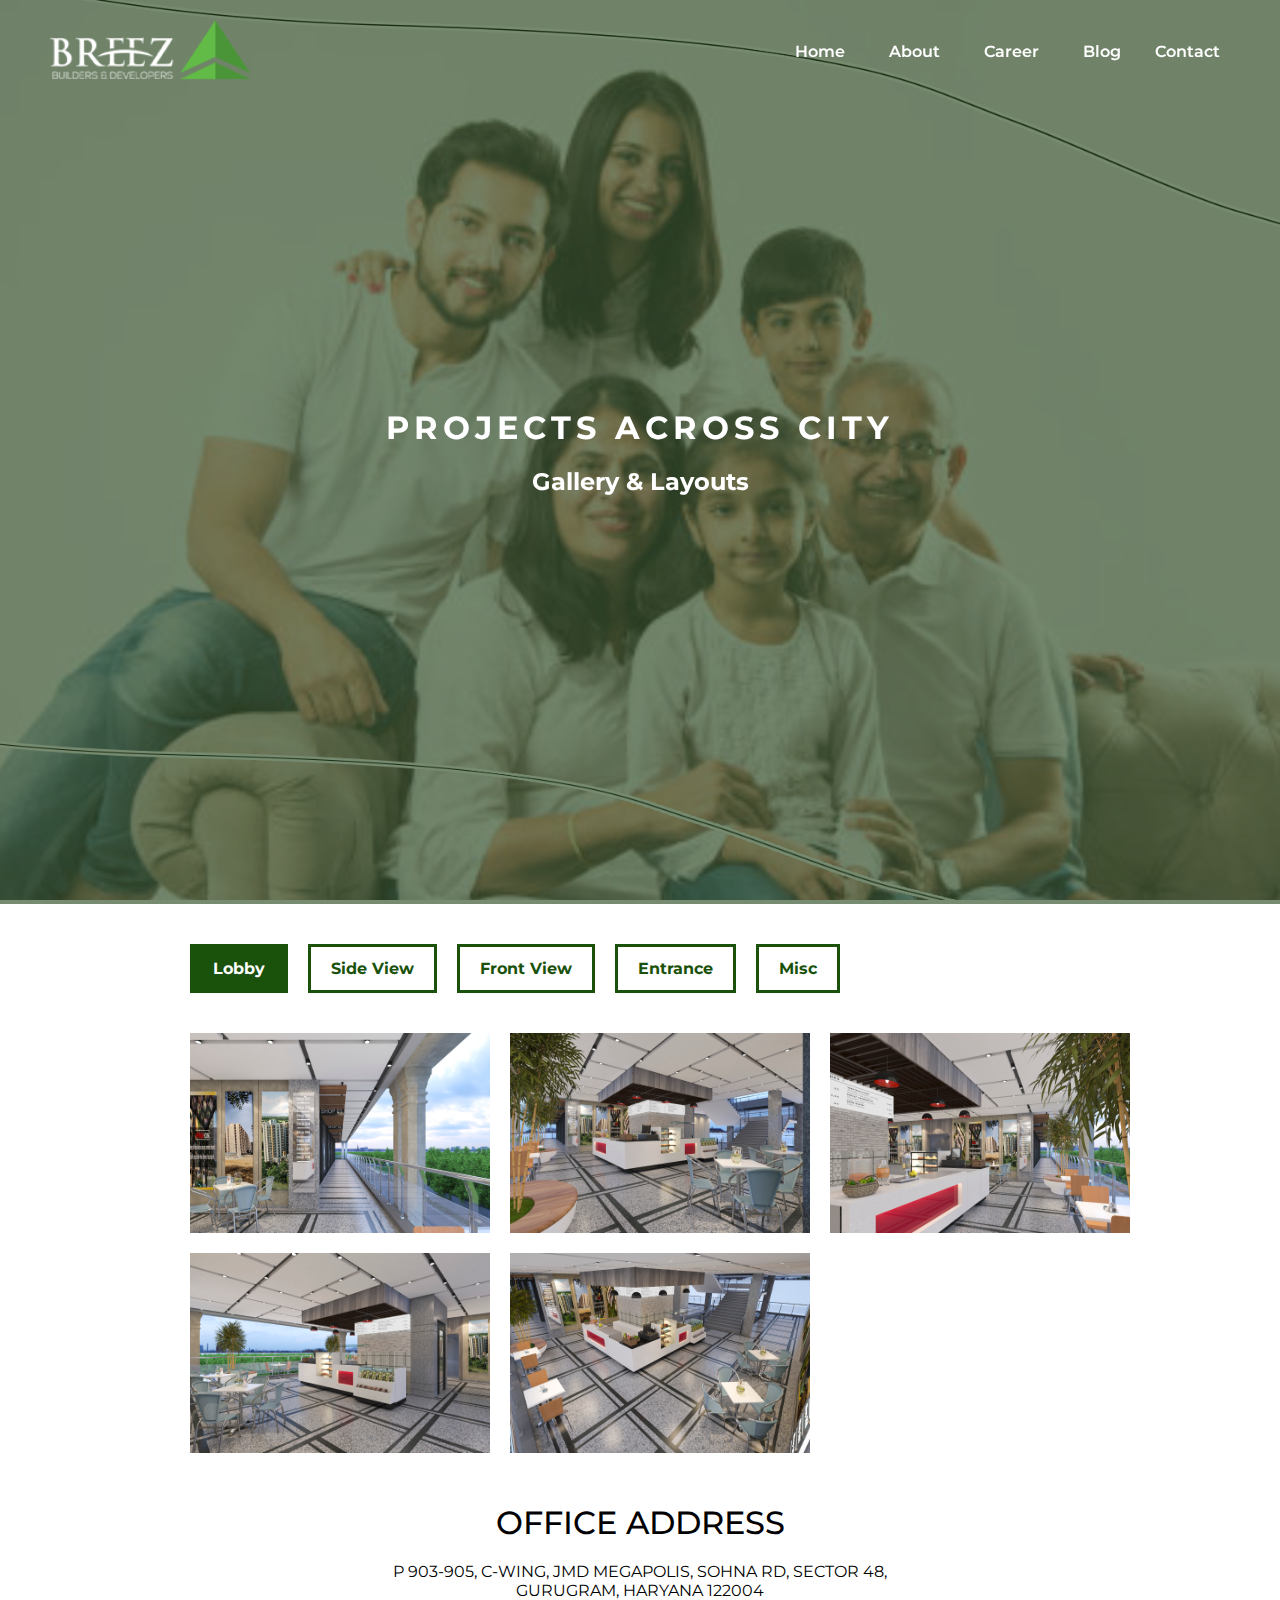
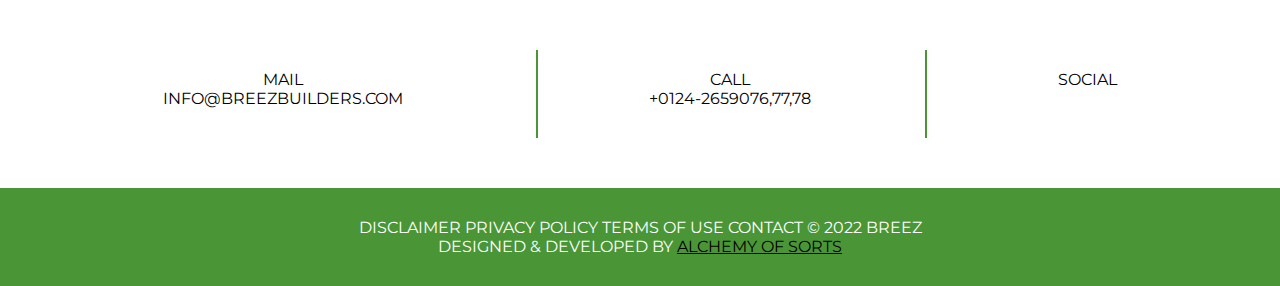
<file: pages/inner-project-1.html>
<!DOCTYPE html>
<html lang="en">
<head>
    <meta charset="UTF-8">
    <meta http-equiv="X-UA-Compatible" content="IE=edge">
    <meta name="viewport" content="width=device-width, initial-scale=1.0">
    <title>project.html</title>
    <link rel="stylesheet" href="../style.css">
    <link rel="stylesheet" href="https://cdnjs.cloudflare.com/ajax/libs/font-awesome/5.15.3/css/all.min.css" integrity="sha512-iBBXm8fW90+nuLcSKlbmrPcLa0OT92xO1BIsZ+ywDWZCvqsWgccV3gFoRBv0z+8dLJgyAHIhR35VZc2oM/gI1w==" crossorigin="anonymous" referrerpolicy="no-referrer" />
</head>
<body>
    
    <div class="project-hero" id="project-hero">
        <!-- <div class="background-overflow"></div> -->
        <video autoplay muted loop id="myVideo2">
            <source src="../images/project.html/Project Video.mp4" type="video/mp4">
          </video>
          <div class="background-overflow"></div>
        <div class="wrapper">
            <header>
                <div class="logo">
                    <img src="../images/about.html/logo-white.png" alt="">
                </div>
                <ul>
                    <li><a href="../index.html">Home</a></li>
                    <li><a href="./about.html">About</a></li>
                    <li><a href="./career.html">Career</a></li>
                    <li><a href="./blog.html">Blog</a></li>
                    <li id="contact">Contact</li>
                </ul>
                <div class="bar-btns">
                    <i class="fas fa-bars" id="open"></i>
                    <i class="fas fa-times" id="close2"></i>
                </div>
            </header>
            <main>
                <h1>Projects Across City</h1>
                <p>Gallery & Layouts</p>
            </main>
        </div>
    </div>

    <div id="form-page">
        <div class="overlay-form" id="overlay-form"></div>
        <main class="contact-form">
            <div class="header">Still Confused? let our advisors assist you!</div>
            <form action="mailto:Info@breezbuilders.com" id="myForm">
                <div class="inputs">
                    <label for="name">name</label>
                    <input type="text" name="name">
                </div>
                <div class="inputs">
                    <label for="email">email</label>
                    <input type="email" name="email">
                </div>
                <div class="inputs">
                    <label for="phone">phone</label>
                    <input type="number" name="phone">
                </div>
                <div class="inputs">
                    <label for="message">message</label>
                    <input type="text" name="message">
                </div>
                <button class="btn">Submit</button>
            </form>
            <div id="close">
                <i class="fas fa-times"></i>
            </div>
        </main>
    </div>

    <section id="inner-section-2" class="inner-project-section-2">
        <div class="wrapper">
            <div class="choose-section">
                <span class="btn active">Lobby</span>
                <span class="btn">Side View</span>
                <span class="btn">Front View</span>
                <span class="btn">Entrance</span>
                <span class="btn">Misc</span>
            </div>
            <div class="content modalContent active">
                <div class="inner-project-item">
                    <img src="../images/inner-project.html/inner-project-1/Lobby.jpg" alt="">
                </div>
                <div class="inner-project-item">
                    <img src="../images/inner-project.html/inner-project-1/Lobby 2.jpg" alt="">
                </div>
                <div class="inner-project-item">
                    <img src="../images/inner-project.html/inner-project-1/Lobby 3.jpg" alt="">
                </div>
                <div class="inner-project-item">
                    <img src="../images/inner-project.html/inner-project-1/Lobby 4.jpg" alt="">
                </div>
                <div class="inner-project-item">
                    <img src="../images/inner-project.html/inner-project-1/Lobby 5.jpg" alt="">
                </div>
            </div>
            <div class="content modalContent ">
                <div class="inner-project-item">
                    <img src="../images/inner-project.html/inner-project-1/Side View.jpg" alt="">
                </div>
                <div class="inner-project-item">
                    <img src="../images/inner-project.html/inner-project-1/Side View 2.jpg" alt="">
                </div>
                <div class="inner-project-item">
                    <img src="../images/inner-project.html/inner-project-1/Side view 3.jpg" alt="">
                </div>
                <div class="inner-project-item">
                    <img src="../images/inner-project.html/inner-project-1/Side View 4.jpg" alt="">
                </div>
            </div>
            <div class="content modalContent ">
                <div class="inner-project-item">
                    <img src="../images/inner-project.html/inner-project-1/Front View.jpg" alt="">
                </div>
            </div>
            <div class="content modalContent ">
                <div class="inner-project-item">
                    <img src="../images/inner-project.html/inner-project-1/Entrance.jpg" alt="">
                </div>
            </div>
            <div class="content modalContent ">
                <div class="inner-project-item">
                    <img src="../images/inner-project.html/inner-project-1/1st Floor Balcony.jpg" alt="">
                </div>
                <div class="inner-project-item">
                    <img src="../images/inner-project.html/inner-project-1//Lift Area.jpg" alt="">
                </div>
                <div class="inner-project-item">
                    <img src="../images/inner-project.html/inner-project-1/Ariel View.jpg" alt="">
                </div>
                <div class="inner-project-item">
                    <img src="../images/inner-project.html/inner-project-1/Staircase.jpg" alt="">
                </div>
            </div>
            <!-- The Modal -->
            <div id="myModal" class="modal">

                <!-- The Close Button -->
                <span class="close">&times;</span>

                <!-- Modal Content (The Image) -->
                <img class="modal-content" id="img01">
            </div>      
        </div>
    </section>

    <section id="section-7" class="project-section-7">
        <div class="wrapper">
            <div class="office">
                <div class="header">
                    <h2>Office Address</h2>
                </div>
                <p>P 903-905, C-Wing, JMD Megapolis, Sohna Rd, Sector 48, Gurugram, Haryana 122004</p>
            </div>
            <div class="contact">
                <div class="item">
                    <div class="item-text">MAIL <br> Info@breezbuilders.com</div>
                </div>
                <div class="item">
                    <div class="item-text">CALL <br> +0124-2659076,77,78</div>
                </div>
                <div class="item">
                    <div class="item-text">SOCIAL</div>
                    <div class="socials">
                        <a href="https://www.linkedin.com/company/breezbuildersanddevelopers/about/" target="_blank">
                            <i class="fab fa-linkedin"></i>
                        </a>
                        <a href="https://www.facebook.com/breezbuildersanddeveloper/" target="_blank">
                            <i class="fab fa-facebook-square"></i>
                        </a>
                        <a href="https://twitter.com/breez_builders?lang=en" target="_blank">
                            <i class="fab fa-twitter-square"></i>
                        </a>
                    </div>
                </div>
            </div>
        </div>
    </section>

    <footer>
        <div class="wrapper">
            <div class="content">
                Disclaimer Privacy Policy Terms Of Use Contact © 2022 breez <br>
                <span>Designed & Developed by <a href="https://alchemyofsorts.com/">Alchemy of Sorts</a></span>
            </div>
        </div>
    </footer>

    <script src="../app.js"></script>
    <script src="../scripts/inner-project.js"></script>
</body>
</html>
</file>
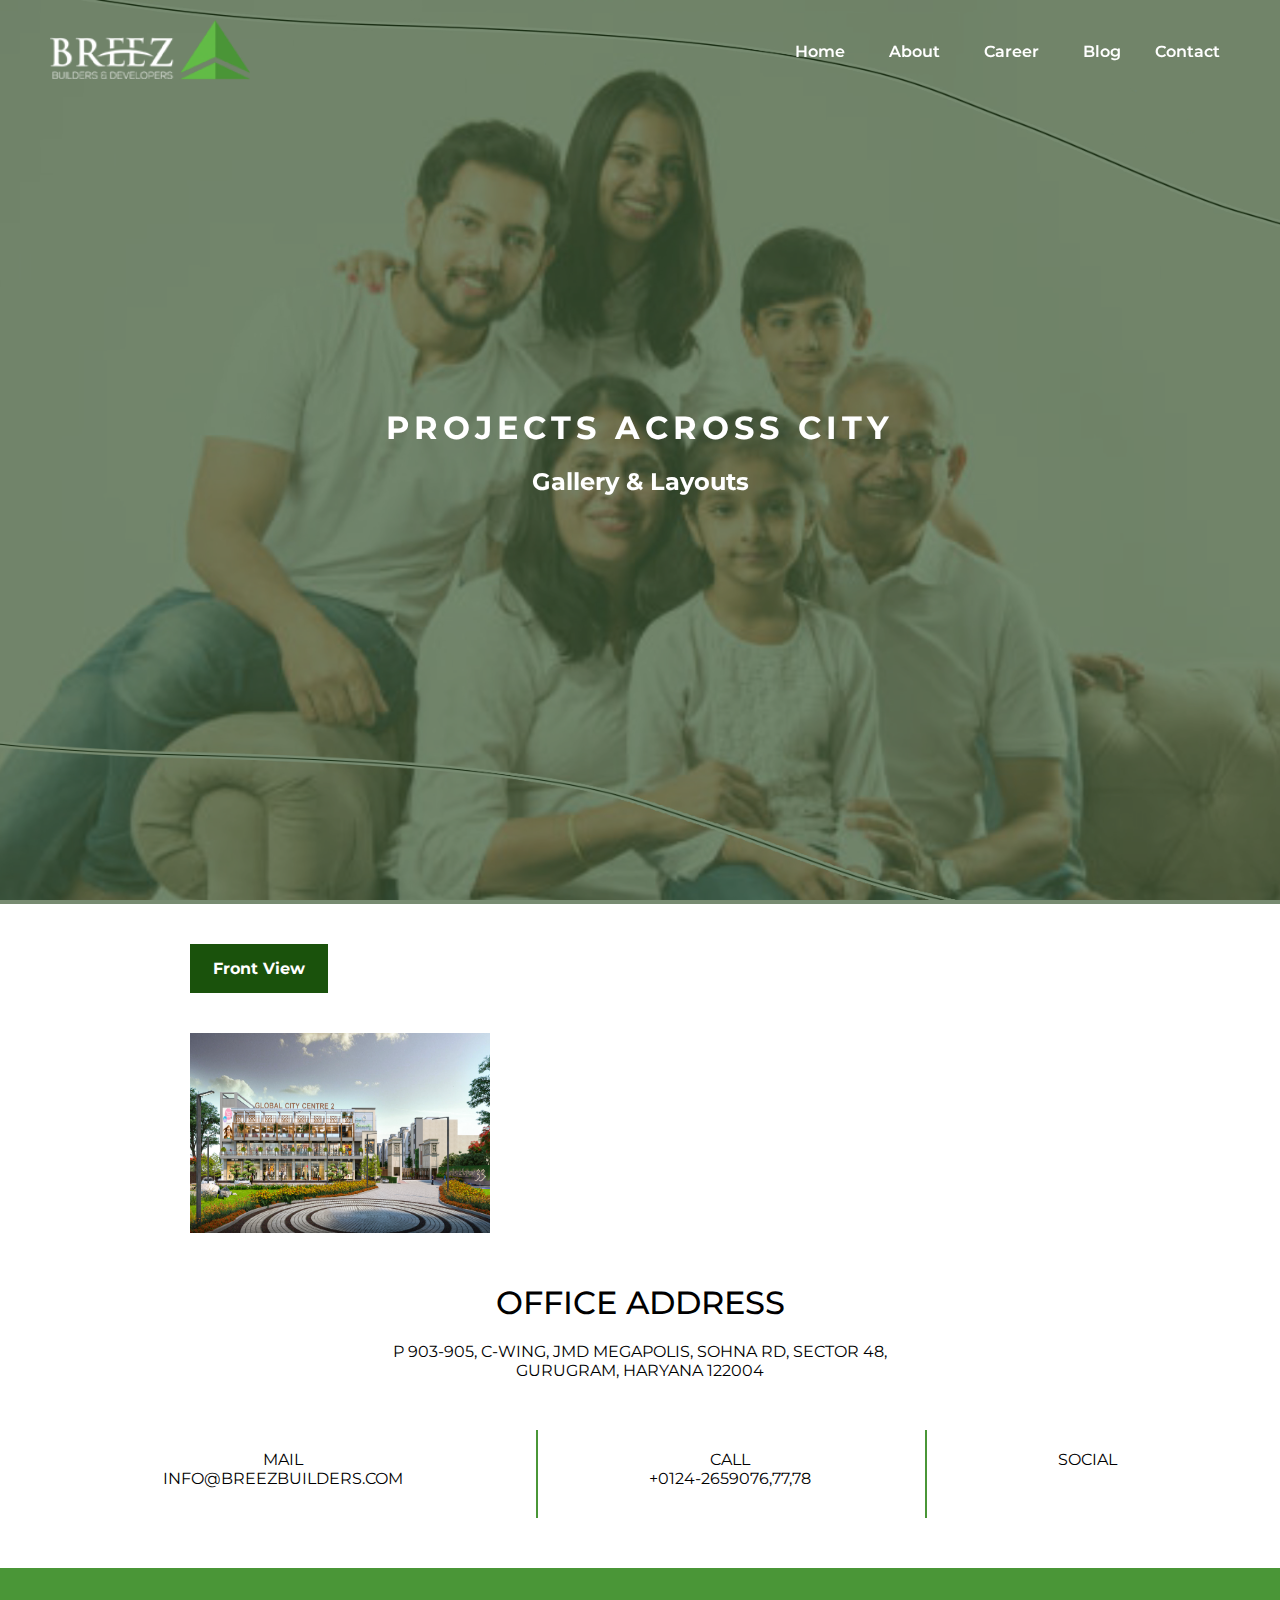
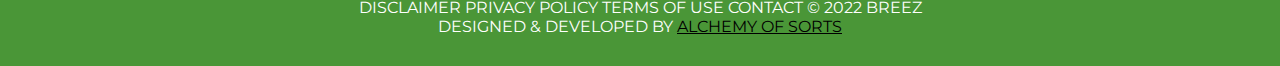
<file: pages/inner-project-2.html>
<!DOCTYPE html>
<html lang="en">
<head>
    <meta charset="UTF-8">
    <meta http-equiv="X-UA-Compatible" content="IE=edge">
    <meta name="viewport" content="width=device-width, initial-scale=1.0">
    <title>project.html</title>
    <link rel="stylesheet" href="../style.css">
    <link rel="stylesheet" href="https://cdnjs.cloudflare.com/ajax/libs/font-awesome/5.15.3/css/all.min.css" integrity="sha512-iBBXm8fW90+nuLcSKlbmrPcLa0OT92xO1BIsZ+ywDWZCvqsWgccV3gFoRBv0z+8dLJgyAHIhR35VZc2oM/gI1w==" crossorigin="anonymous" referrerpolicy="no-referrer" />
</head>
<body>
    
    <div class="project-hero" id="project-hero">
        <!-- <div class="background-overflow"></div> -->
        <video autoplay muted loop id="myVideo2">
            <source src="../images/project.html/Project Video.mp4" type="video/mp4">
          </video>
          <div class="background-overflow"></div>
        <div class="wrapper">
            <header>
                <div class="logo">
                    <img src="../images/about.html/logo-white.png" alt="">
                </div>
                <ul>
                    <li><a href="../index.html">Home</a></li>
                    <li><a href="./about.html">About</a></li>
                    <li><a href="./career.html">Career</a></li>
                    <li><a href="./blog.html">Blog</a></li>
                    <li id="contact">Contact</li>
                </ul>
                <div class="bar-btns">
                    <i class="fas fa-bars" id="open"></i>
                    <i class="fas fa-times" id="close2"></i>
                </div>
            </header>
            <main>
                <h1>Projects Across City</h1>
                <p>Gallery & Layouts</p>
            </main>
        </div>
    </div>

    <div id="form-page">
        <div class="overlay-form" id="overlay-form"></div>
        <main class="contact-form">
            <div class="header">Still Confused? let our advisors assist you!</div>
            <form action="mailto:Info@breezbuilders.com" id="myForm">
                <div class="inputs">
                    <label for="name">name</label>
                    <input type="text" name="name">
                </div>
                <div class="inputs">
                    <label for="email">email</label>
                    <input type="email" name="email">
                </div>
                <div class="inputs">
                    <label for="phone">phone</label>
                    <input type="number" name="phone">
                </div>
                <div class="inputs">
                    <label for="message">message</label>
                    <input type="text" name="message">
                </div>
                <button class="btn">Submit</button>
            </form>
            <div id="close">
                <i class="fas fa-times"></i>
            </div>
        </main>
    </div>

    <section id="inner-section-2" class="inner-project-section-2">
        <div class="wrapper">
            <div class="choose-section">
                <span class="btn active">Front View</span>
            </div>
            <div class="content modalContent active">
                <div class="inner-project-item">
                    <img src="../images/inner-project.html/inner-project-2/building.jpg" alt="">
                </div>
            </div>
            <!-- The Modal -->
            <div id="myModal" class="modal">

                <!-- The Close Button -->
                <span class="close">&times;</span>

                <!-- Modal Content (The Image) -->
                <img class="modal-content" id="img01">
            </div> 
        </div>
    </section>

    <section id="section-7" class="project-section-7">
        <div class="wrapper">
            <div class="office">
                <div class="header">
                    <h2>Office Address</h2>
                </div>
                <p>P 903-905, C-Wing, JMD Megapolis, Sohna Rd, Sector 48, Gurugram, Haryana 122004</p>
            </div>
            <div class="contact">
                <div class="item">
                    <div class="item-text">MAIL <br> Info@breezbuilders.com</div>
                </div>
                <div class="item">
                    <div class="item-text">CALL <br> +0124-2659076,77,78</div>
                </div>
                <div class="item">
                    <div class="item-text">SOCIAL</div>
                    <div class="socials">
                        <a href="https://www.linkedin.com/company/breezbuildersanddevelopers/about/" target="_blank">
                            <i class="fab fa-linkedin"></i>
                        </a>
                        <a href="https://www.facebook.com/breezbuildersanddeveloper/" target="_blank">
                            <i class="fab fa-facebook-square"></i>
                        </a>
                        <a href="https://twitter.com/breez_builders?lang=en" target="_blank">
                            <i class="fab fa-twitter-square"></i>
                        </a>
                    </div>
                </div>
            </div>
        </div>
    </section>

    <footer>
        <div class="wrapper">
            <div class="content">
                Disclaimer Privacy Policy Terms Of Use Contact © 2022 breez <br>
                <span>Designed & Developed by <a href="https://alchemyofsorts.com/">Alchemy of Sorts</a></span>
            </div>
        </div>
    </footer>

    <script src="../app.js"></script>
    <script src="../scripts/inner-project.js"></script>
</body>
</html>
</file>
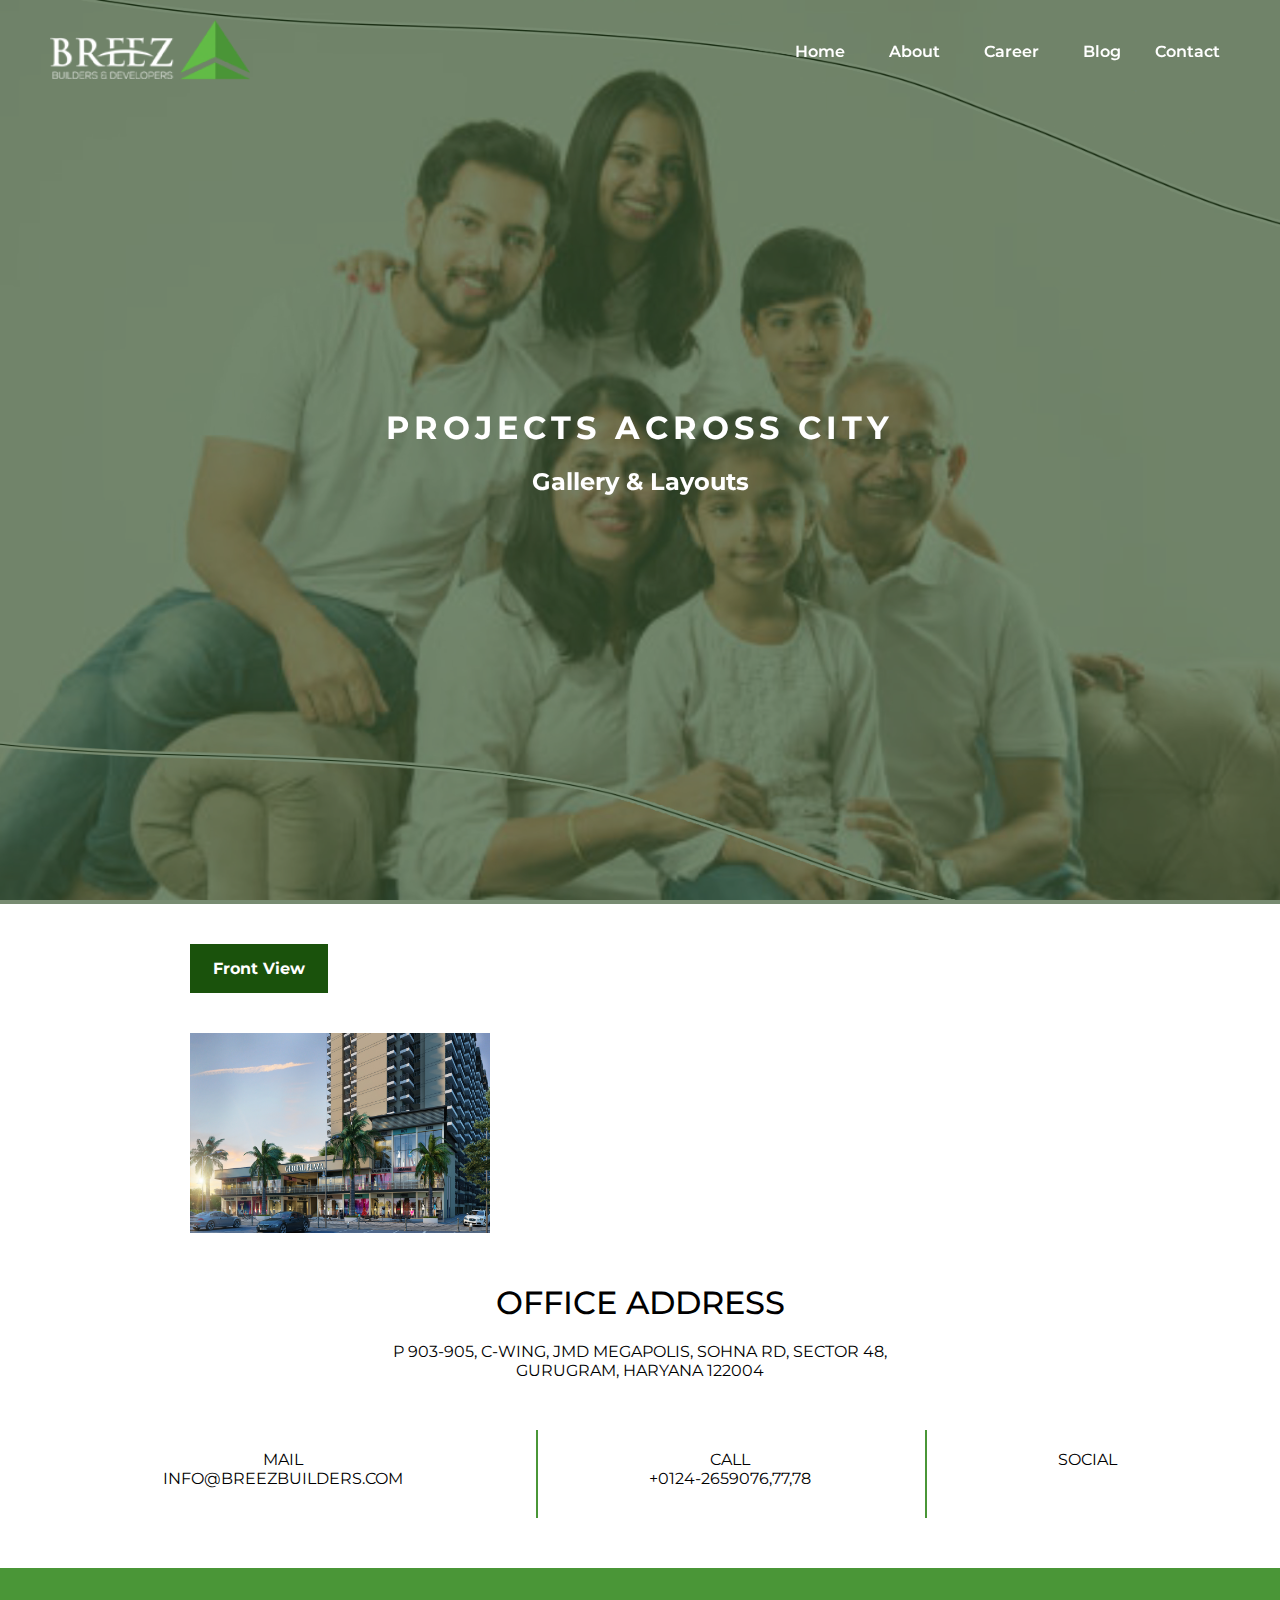
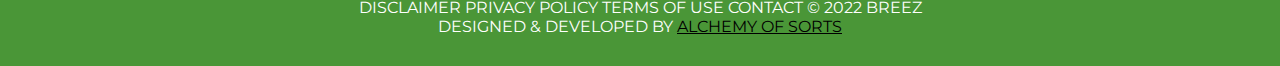
<file: pages/inner-project-3.html>
<!DOCTYPE html>
<html lang="en">
<head>
    <meta charset="UTF-8">
    <meta http-equiv="X-UA-Compatible" content="IE=edge">
    <meta name="viewport" content="width=device-width, initial-scale=1.0">
    <title>project.html</title>
    <link rel="stylesheet" href="../style.css">
    <link rel="stylesheet" href="https://cdnjs.cloudflare.com/ajax/libs/font-awesome/5.15.3/css/all.min.css" integrity="sha512-iBBXm8fW90+nuLcSKlbmrPcLa0OT92xO1BIsZ+ywDWZCvqsWgccV3gFoRBv0z+8dLJgyAHIhR35VZc2oM/gI1w==" crossorigin="anonymous" referrerpolicy="no-referrer" />
</head>
<body>
    
    <div class="project-hero" id="project-hero">
        <!-- <div class="background-overflow"></div> -->
        <video autoplay muted loop id="myVideo2">
            <source src="../images/project.html/Project Video.mp4" type="video/mp4">
          </video>
          <div class="background-overflow"></div>
        <div class="wrapper">
            <header>
                <div class="logo">
                    <img src="../images/about.html/logo-white.png" alt="">
                </div>
                <ul>
                    <li><a href="../index.html">Home</a></li>
                    <li><a href="./about.html">About</a></li>
                    <li><a href="./career.html">Career</a></li>
                    <li><a href="./blog.html">Blog</a></li>
                    <li id="contact">Contact</li>
                </ul>
                <div class="bar-btns">
                    <i class="fas fa-bars" id="open"></i>
                    <i class="fas fa-times" id="close2"></i>
                </div>
            </header>
            <main>
                <h1>Projects Across City</h1>
                <p>Gallery & Layouts</p>
            </main>
        </div>
    </div>

    <div id="form-page">
        <div class="overlay-form" id="overlay-form"></div>
        <main class="contact-form">
            <div class="header">Still Confused? let our advisors assist you!</div>
            <form action="mailto:Info@breezbuilders.com" id="myForm">
                <div class="inputs">
                    <label for="name">name</label>
                    <input type="text" name="name">
                </div>
                <div class="inputs">
                    <label for="email">email</label>
                    <input type="email" name="email">
                </div>
                <div class="inputs">
                    <label for="phone">phone</label>
                    <input type="number" name="phone">
                </div>
                <div class="inputs">
                    <label for="message">message</label>
                    <input type="text" name="message">
                </div>
                <button class="btn">Submit</button>
            </form>
            <div id="close">
                <i class="fas fa-times"></i>
            </div>
        </main>
    </div>

    <section id="inner-section-2" class="inner-project-section-2">
        <div class="wrapper">
            <div class="choose-section">
                <span class="btn active">Front View</span>
            </div>
            <div class="content modalContent active">
                <div class="inner-project-item">
                    <img src="../images/inner-project.html/inner-project-3/Front View.jpg" alt="">
                </div>
            </div>
            <!-- The Modal -->
            <div id="myModal" class="modal">

                <!-- The Close Button -->
                <span class="close">&times;</span>

                <!-- Modal Content (The Image) -->
                <img class="modal-content" id="img01">
            </div> 
        </div>
    </section>

    <section id="section-7" class="project-section-7">
        <div class="wrapper">
            <div class="office">
                <div class="header">
                    <h2>Office Address</h2>
                </div>
                <p>P 903-905, C-Wing, JMD Megapolis, Sohna Rd, Sector 48, Gurugram, Haryana 122004</p>
            </div>
            <div class="contact">
                <div class="item">
                    <div class="item-text">MAIL <br> Info@breezbuilders.com</div>
                </div>
                <div class="item">
                    <div class="item-text">CALL <br> +0124-2659076,77,78</div>
                </div>
                <div class="item">
                    <div class="item-text">SOCIAL</div>
                    <div class="socials">
                        <a href="https://www.linkedin.com/company/breezbuildersanddevelopers/about/" target="_blank">
                            <i class="fab fa-linkedin"></i>
                        </a>
                        <a href="https://www.facebook.com/breezbuildersanddeveloper/" target="_blank">
                            <i class="fab fa-facebook-square"></i>
                        </a>
                        <a href="https://twitter.com/breez_builders?lang=en" target="_blank">
                            <i class="fab fa-twitter-square"></i>
                        </a>
                    </div>
                </div>
            </div>
        </div>
    </section>

    <footer>
        <div class="wrapper">
            <div class="content">
                Disclaimer Privacy Policy Terms Of Use Contact © 2022 breez <br>
                <span>Designed & Developed by <a href="https://alchemyofsorts.com/">Alchemy of Sorts</a></span>
            </div>
        </div>
    </footer>

    <script src="../app.js"></script>
    <script src="../scripts/inner-project.js"></script>
</body>
</html>
</file>
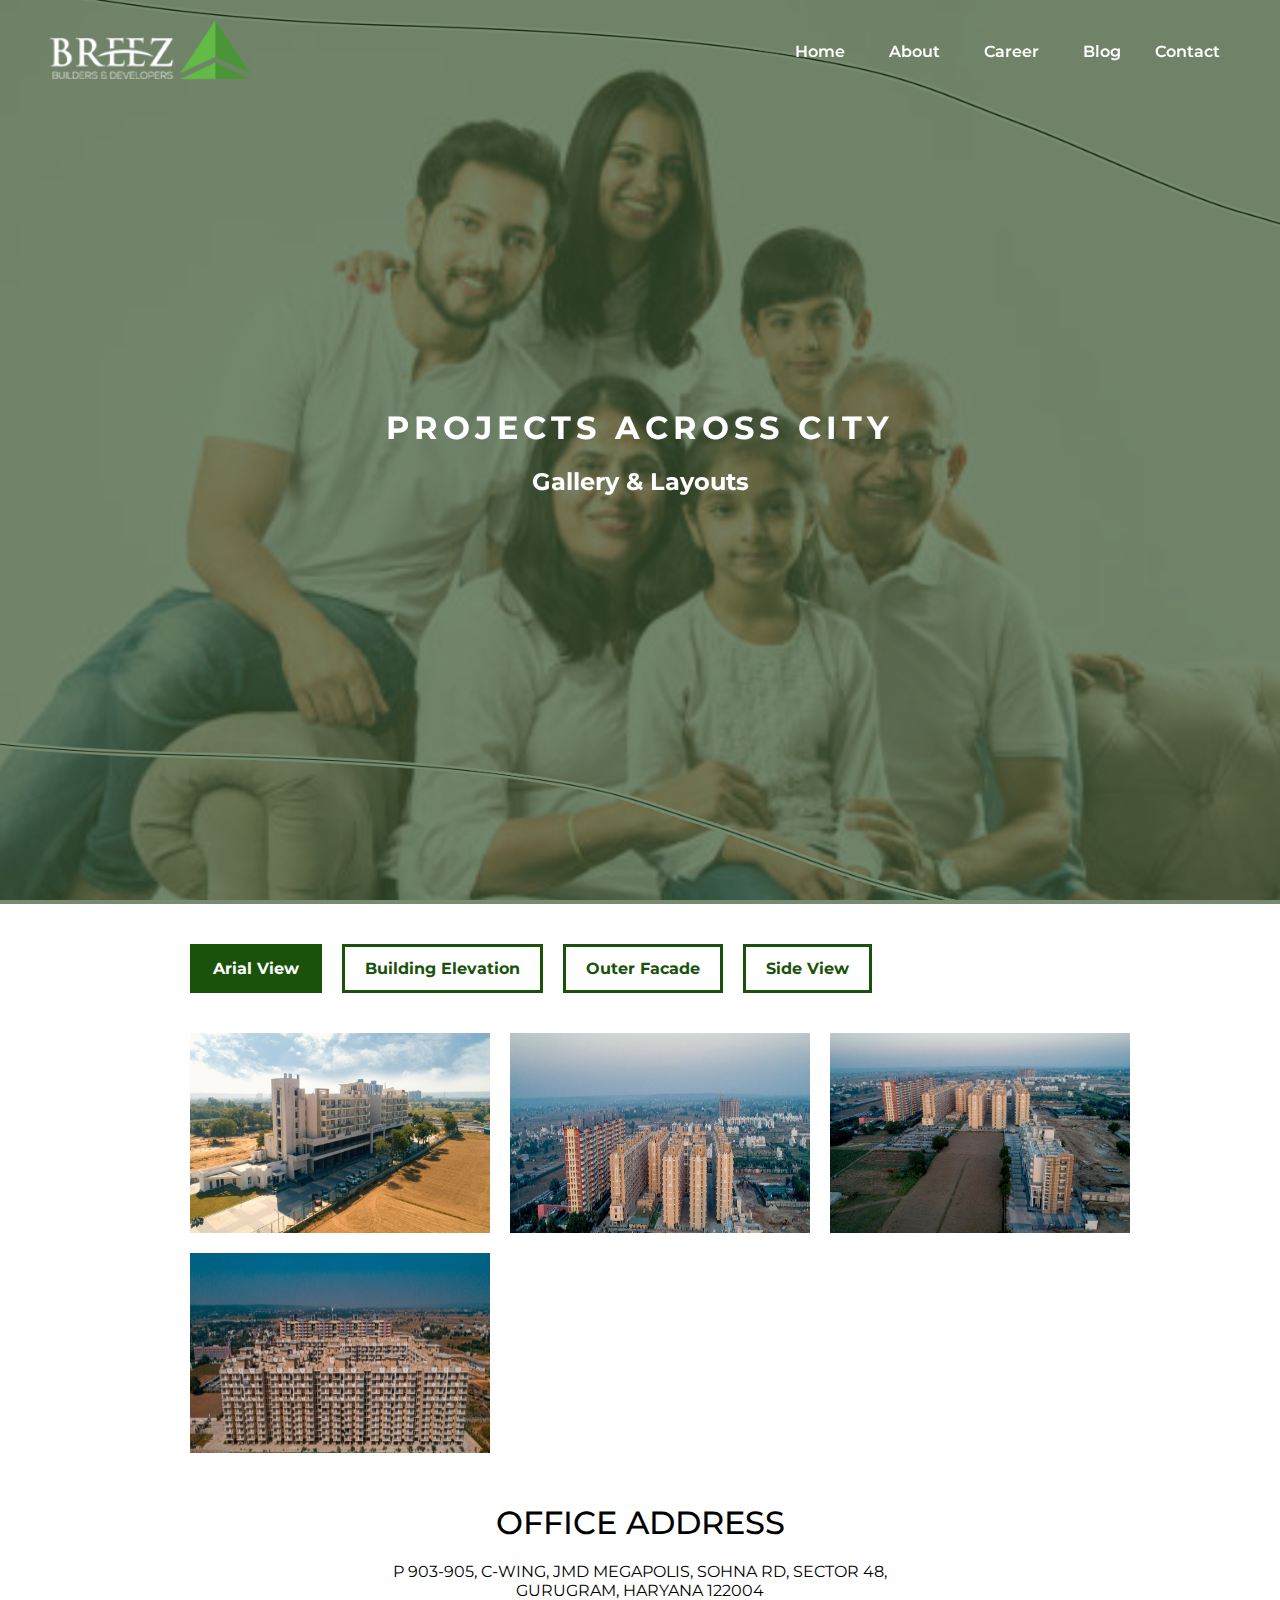
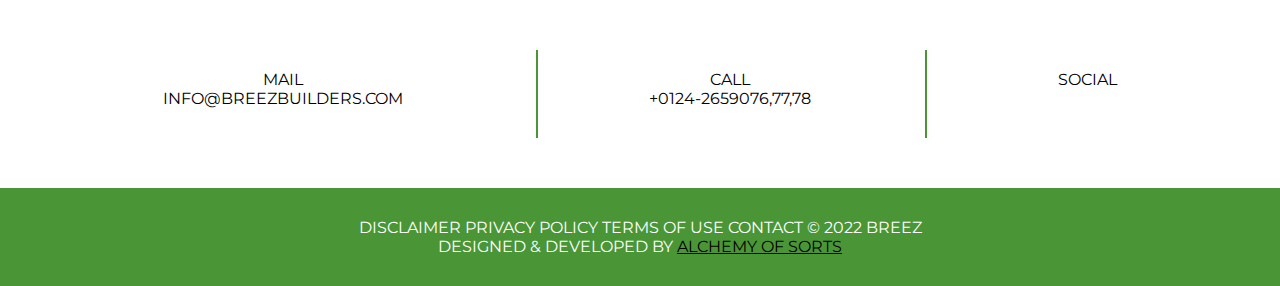
<file: pages/inner-project-5.html>
<!DOCTYPE html>
<html lang="en">
<head>
    <meta charset="UTF-8">
    <meta http-equiv="X-UA-Compatible" content="IE=edge">
    <meta name="viewport" content="width=device-width, initial-scale=1.0">
    <title>project.html</title>
    <link rel="stylesheet" href="../style.css">
    <link rel="stylesheet" href="https://cdnjs.cloudflare.com/ajax/libs/font-awesome/5.15.3/css/all.min.css" integrity="sha512-iBBXm8fW90+nuLcSKlbmrPcLa0OT92xO1BIsZ+ywDWZCvqsWgccV3gFoRBv0z+8dLJgyAHIhR35VZc2oM/gI1w==" crossorigin="anonymous" referrerpolicy="no-referrer" />
</head>
<body>
    
    <div class="project-hero" id="project-hero">
        <!-- <div class="background-overflow"></div> -->
        <video autoplay muted loop id="myVideo2">
            <source src="../images/project.html/Project Video.mp4" type="video/mp4">
          </video>
          <div class="background-overflow"></div>
        <div class="wrapper">
            <header>
                <div class="logo">
                    <img src="../images/about.html/logo-white.png" alt="">
                </div>
                <ul>
                    <li><a href="../index.html">Home</a></li>
                    <li><a href="./about.html">About</a></li>
                    <li><a href="./career.html">Career</a></li>
                    <li><a href="./blog.html">Blog</a></li>
                    <li id="contact">Contact</li>
                </ul>
                <div class="bar-btns">
                    <i class="fas fa-bars" id="open"></i>
                    <i class="fas fa-times" id="close2"></i>
                </div>
            </header>
            <main>
                <h1>Projects Across City</h1>
                <p>Gallery & Layouts</p>
            </main>
        </div>
    </div>

    <div id="form-page">
        <div class="overlay-form" id="overlay-form"></div>
        <main class="contact-form">
            <div class="header">Still Confused? let our advisors assist you!</div>
            <form action="mailto:Info@breezbuilders.com" id="myForm">
                <div class="inputs">
                    <label for="name">name</label>
                    <input type="text" name="name">
                </div>
                <div class="inputs">
                    <label for="email">email</label>
                    <input type="email" name="email">
                </div>
                <div class="inputs">
                    <label for="phone">phone</label>
                    <input type="number" name="phone">
                </div>
                <div class="inputs">
                    <label for="message">message</label>
                    <input type="text" name="message">
                </div>
                <button class="btn">Submit</button>
            </form>
            <div id="close">
                <i class="fas fa-times"></i>
            </div>
        </main>
    </div>

    <section id="inner-section-2" class="inner-project-section-2">
        <div class="wrapper">
            <div class="choose-section">
                <span class="btn active">Arial View</span>
                <span class="btn">Building Elevation</span>
                <span class="btn">Outer Facade</span>
                <span class="btn">Side View</span>
            </div>
            <div class="content modalContent active">
                <div class="inner-project-item">
                    <img src="../images/inner-project.html/inner-project-5/Ariel View.jpeg" alt="">
                </div>
                <div class="inner-project-item">
                    <img src="../images/inner-project.html/inner-project-5/Ariel View 2.jpeg" alt="">
                </div>
                <div class="inner-project-item">
                    <img src="../images/inner-project.html/inner-project-5/Ariel View 4.jpeg" alt="">
                </div>
                <div class="inner-project-item">
                    <img src="../images/inner-project.html/inner-project-5/Ariel View 5.jpeg" alt="">
                </div>
            </div>
            <div class="content modalContent ">
                <div class="inner-project-item">
                    <img src="../images/inner-project.html/inner-project-5/Building Elevation.jpeg" alt="">
                </div>
                <div class="inner-project-item">
                    <img src="../images/inner-project.html/inner-project-5/Building Elevation 2.jpeg" alt="">
                </div>
                <div class="inner-project-item">
                    <img src="../images/inner-project.html/inner-project-5/Building Elevation 3.jpeg" alt="">
                </div>
            </div>
            <div class="content modalContent ">
                <div class="inner-project-item">
                    <img src="../images/inner-project.html/inner-project-5/Building Outer Facade.jpeg" alt="">
                </div>
            </div>
            <div class="content modalContent ">
                <div class="inner-project-item">
                    <img src="../images/inner-project.html/inner-project-5/Building Side View.jpeg" alt="">
                </div>
            </div>
            <!-- The Modal -->
            <div id="myModal" class="modal">

                <!-- The Close Button -->
                <span class="close">&times;</span>

                <!-- Modal Content (The Image) -->
                <img class="modal-content" id="img01">
            </div> 
        </div>
    </section>

    <section id="section-7" class="project-section-7">
        <div class="wrapper">
            <div class="office">
                <div class="header">
                    <h2>Office Address</h2>
                </div>
                <p>P 903-905, C-Wing, JMD Megapolis, Sohna Rd, Sector 48, Gurugram, Haryana 122004</p>
            </div>
            <div class="contact">
                <div class="item">
                    <div class="item-text">MAIL <br> Info@breezbuilders.com</div>
                </div>
                <div class="item">
                    <div class="item-text">CALL <br> +0124-2659076,77,78</div>
                </div>
                <div class="item">
                    <div class="item-text">SOCIAL</div>
                    <div class="socials">
                        <a href="https://www.linkedin.com/company/breezbuildersanddevelopers/about/" target="_blank">
                            <i class="fab fa-linkedin"></i>
                        </a>
                        <a href="https://www.facebook.com/breezbuildersanddeveloper/" target="_blank">
                            <i class="fab fa-facebook-square"></i>
                        </a>
                        <a href="https://twitter.com/breez_builders?lang=en" target="_blank">
                            <i class="fab fa-twitter-square"></i>
                        </a>
                    </div>
                </div>
            </div>
        </div>
    </section>

    <footer>
        <div class="wrapper">
            <div class="content">
                Disclaimer Privacy Policy Terms Of Use Contact © 2022 breez <br>
                <span>Designed & Developed by <a href="https://alchemyofsorts.com/">Alchemy of Sorts</a></span>
            </div>
        </div>
    </footer>

    <script src="../app.js"></script>
    <script src="../scripts/inner-project.js"></script>
</body>
</html>
</file>
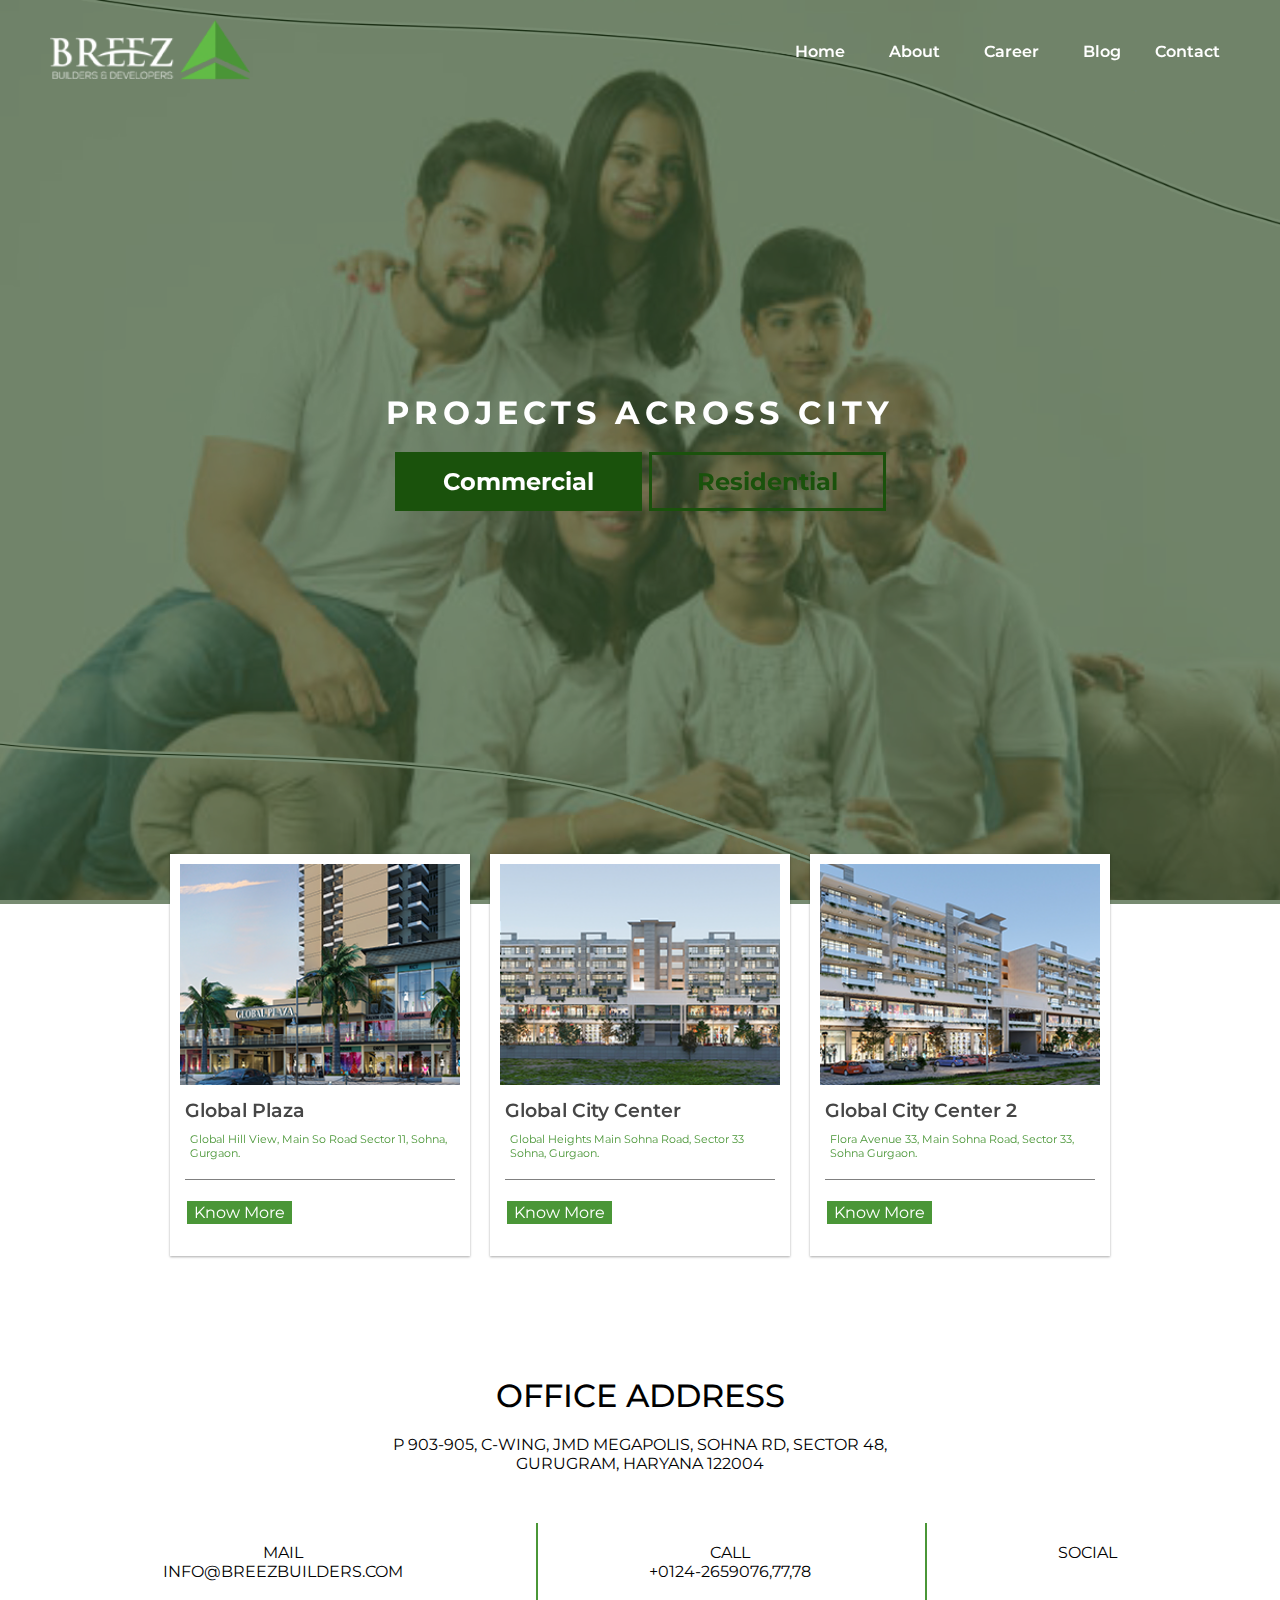
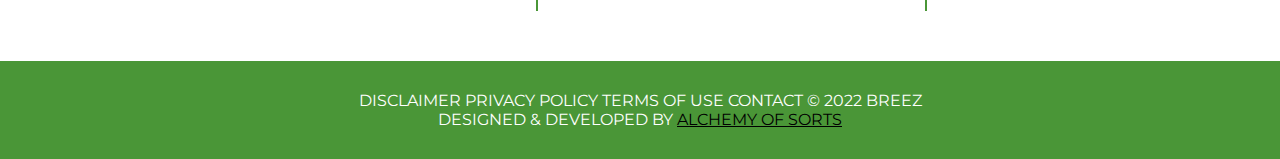
<file: pages/project.html>
<!DOCTYPE html>
<html lang="en">
<head>
    <meta charset="UTF-8">
    <meta http-equiv="X-UA-Compatible" content="IE=edge">
    <meta name="viewport" content="width=device-width, initial-scale=1.0">
    <title>project.html</title>
    <link rel="stylesheet" href="../style.css">
    <link rel="stylesheet" href="https://cdnjs.cloudflare.com/ajax/libs/font-awesome/5.15.3/css/all.min.css" integrity="sha512-iBBXm8fW90+nuLcSKlbmrPcLa0OT92xO1BIsZ+ywDWZCvqsWgccV3gFoRBv0z+8dLJgyAHIhR35VZc2oM/gI1w==" crossorigin="anonymous" referrerpolicy="no-referrer" />
</head>
<body>
    
    <div class="project-hero" id="project-hero">
        <!-- <div class="background-overflow"></div> -->
        <video autoplay muted loop id="myVideo2">
            <source src="../images/project.html/Project Video.mp4" type="video/mp4">
          </video>
          <div class="background-overflow"></div>
        <div class="wrapper">
            <header>
                <div class="logo">
                    <img src="../images/about.html/logo-white.png" alt="">
                </div>
                <ul>
                    <li><a href="../index.html">Home</a></li>
                    <li><a href="./about.html">About</a></li>
                    <li><a href="./career.html">Career</a></li>
                    <li><a href="./blog.html">Blog</a></li>
                    <li id="contact">Contact</li>
                </ul>
                <div class="bar-btns">
                    <i class="fas fa-bars" id="open"></i>
                    <i class="fas fa-times" id="close2"></i>
                </div>
            </header>
            <main>
                <h1>Projects Across City</h1>
                <p>
                    <span class="btn span1 active">Commercial</span>
                    <span class="btn span2 ">Residential</span>
                </p>
            </main>
        </div>
    </div>

    <div id="form-page">
        <div class="overlay-form" id="overlay-form"></div>
        <main class="contact-form">
            <div class="header">Still Confused? let our advisors assist you!</div>
            <form action="mailto:Info@breezbuilders.com" id="myForm">
                <div class="inputs">
                    <label for="name">name</label>
                    <input type="text" name="name">
                </div>
                <div class="inputs">
                    <label for="email">email</label>
                    <input type="email" name="email">
                </div>
                <div class="inputs">
                    <label for="phone">phone</label>
                    <input type="number" name="phone">
                </div>
                <div class="inputs">
                    <label for="message">message</label>
                    <input type="text" name="message">
                </div>
                <button class="btn">Submit</button>
            </form>
            <div id="close">
                <i class="fas fa-times"></i>
            </div>
        </main>
    </div>

    <section id="section-2" class="project-section-2">
        <div class="wrapper">
            <div class="content content1 active">
                <a href="./inner-project-3.html">
                    <div class="img-box">
                        <img src="../images/project.html/section-2-item(3).png" alt="">
                        <div class="item-overlay-img"></div>
                    </div>
                    <div class="text-box">
                        <div class="text-box-header">
                            <h3>Global Plaza</h3>
                            <div class="check">
                                <i class="fas fa-map-marker-alt"></i>
                                <p>Global Hill View, Main So Road Sector 11, Sohna, Gurgaon.</p>
                            </div>
                        </div>
                        <p class="btn2">Know More</p>
                    </div>
                </a>
                <a href="./inner-project-1.html">
                    <div class="img-box">
                        <img src="../images/project.html/section-2-item(1).png" alt="">
                        <div class="item-overlay-img"></div>
                    </div>
                    <div class="text-box">
                        <div class="text-box-header">
                            <h3>Global City Center</h3>
                            <div class="check">
                                <i class="fas fa-map-marker-alt"></i>
                                <p>Global Heights Main Sohna Road, Sector 33 Sohna, Gurgaon.</p>
                            </div>
                        </div>
                        <p class="btn2">Know More</p>
                    </div>
                </a>
                <a href="./inner-project-2.html">
                    <div class="img-box">
                        <img src="../images/project.html/section-2-item(2).png" alt="">
                        <div class="item-overlay-img"></div>
                    </div>
                    <div class="text-box">
                        <div class="text-box-header">
                            <h3>Global City Center 2</h3>
                            <div class="check">
                                <i class="fas fa-map-marker-alt"></i>
                                <p>Flora Avenue 33, Main Sohna Road, Sector 33, Sohna Gurgaon.</p>
                            </div>
                        </div>
                        <p class="btn2">Know More</p>
                    </div>
                </a>
            </div>
            <div class="content content2 ">
                <a href="./inner-project-4.html">
                    <div class="img-box">
                        <img src="../images/project.html/section-2-item(4).png" alt="">
                        <div class="item-overlay-img"></div>
                    </div>
                    <div class="text-box">
                        <div class="text-box-header">
                            <h3>Global Hill View</h3>
                            <div class="check">
                                <i class="fas fa-map-marker-alt"></i>
                                <p>Main sohna Road Sector 11, Sohna, Gurgaon</p>
                            </div>
                        </div>
                        <p class="btn2">Know More</p>
                    </div>
                </a>
                <a href="./inner-project-5.html">
                    <div class="img-box">
                        <img src="../images/project.html/section-2-item(5).png" alt="">
                        <div class="item-overlay-img"></div>
                    </div>
                    <div class="text-box">
                        <div class="text-box-header">
                            <h3>Global Heights</h3>
                            <div class="check">
                                <i class="fas fa-map-marker-alt"></i>
                                <p>Global Heights Main Sohna Road, Sector 33 Sohna, Gurgaon.</p>
                            </div>
                        </div>
                        <p class="btn2">Know More</p>
                    </div>
                </a>
                <a href="./inner-project-6.html">
                    <div class="img-box">
                        <img src="../images/project.html/section-2-item(6).png" alt="">
                        <div class="item-overlay-img"></div>
                    </div>
                    <div class="text-box">
                        <div class="text-box-header">
                            <h3>Flora Avenue</h3>
                            <div class="check">
                                <i class="fas fa-map-marker-alt"></i>
                                <p>Flora Avenue 33, Main Sohna Road, Sector 33, Sohna Gurgaon</p>
                            </div>
                        </div>
                        <p class="btn2">Know More</p>
                    </div>
                </a>
            </div>
            
        </div>
    </section>

    <section id="section-7" class="project-section-7">
        <div class="wrapper">
            <div class="office">
                <div class="header">
                    <h2>Office Address</h2>
                </div>
                <p>P 903-905, C-Wing, JMD Megapolis, Sohna Rd, Sector 48, Gurugram, Haryana 122004</p>
            </div>
            <div class="contact">
                <div class="item">
                    <div class="item-text">MAIL <br> Info@breezbuilders.com</div>
                </div>
                <div class="item">
                    <div class="item-text">CALL <br> +0124-2659076,77,78</div>
                </div>
                <div class="item">
                    <div class="item-text">SOCIAL</div>
                    <div class="socials">
                        <a href="https://www.linkedin.com/company/breezbuildersanddevelopers/about/" target="_blank">
                            <i class="fab fa-linkedin"></i>
                        </a>
                        <a href="https://www.facebook.com/breezbuildersanddeveloper/" target="_blank">
                            <i class="fab fa-facebook-square"></i>
                        </a>
                        <a href="https://twitter.com/breez_builders?lang=en" target="_blank">
                            <i class="fab fa-twitter-square"></i>
                        </a>
                    </div>
                </div>
            </div>
        </div>
    </section>

    <footer>
        <div class="wrapper">
            <div class="content">
                Disclaimer Privacy Policy Terms Of Use Contact © 2022 breez <br>
                <span>Designed & Developed by <a href="https://alchemyofsorts.com/">Alchemy of Sorts</a></span>
            </div>
        </div>
    </footer>

    <script src="../app.js"></script>
    <script src="../scripts/project.js"></script>
</body>
</html>
</file>
<file: style.css>
@import url('https://fonts.googleapis.com/css2?family=Montserrat:wght@400;500;600;700&display=swap');

*{
    margin: 0;
    padding: 0;
    box-sizing: border-box;
    font-family: 'Montserrat', sans-serif;
}

/* constants */

:root{
    --main-color: #1a520c;
    --medium-main-color: #4a9637;
    --light-main-color: #62bc46;
}

.wrapper{
    width: 100%;
    max-width: 1440px;
    margin: 0 auto;
    padding: 0 50px;
}

a{
    text-decoration: none;
}

.btn{
    display: inline-block;
    color: var(--main-color);
    font-weight: 700;
    padding: 12px 45px;
    border: 3px solid var(--main-color);
}

.header{
    padding: 20px 0;
}
.header h2{
    font-size: 2rem;
    font-weight: 500;
}

.bar-btns{
    display: none;
}

.bar-btns i{
    font-size: 30px;
    cursor: pointer;
    color: #fff;
    display: none;
}

/* end of constants */

.hero,
.about-hero,
.blog-hero,
.career-hero,
.project-hero{
    width: 100%;
    min-height: 100vh;
    position: relative;
    background-image: url(./images/index.html/hero-background.png);
    background-repeat: no-repeat;
    background-position: center;
    background-size: cover;
    z-index: 1;
}
.background-overflow{
    background-color: #1d3e13;
    position: absolute;
    top: 0;
    left: 0;
    width: 100%;
    height: 100%;
    opacity: 0.6;
    z-index: -1;
}
.hero header,
.about-hero header,
.blog-hero header,
.career-hero header,
.project-hero header{
    display: flex;
    align-items: center;
    justify-content: space-between;
    padding: 20px 0;
}
.hero header .logo,
.about-hero header .logo,
.blog-hero header .logo,
.career-hero header .logo,
.project-hero header .logo{
    width: 200px;
    cursor: pointer;
}
.hero header .logo img,
.about-hero header .logo img,
.blog-hero header .logo img,
.career-hero header .logo img,
.project-hero header .logo img{
    width: 100%;
}
.hero header ul li,
.about-hero header ul li,
.blog-hero header ul li,
.career-hero header ul li,
.project-hero header ul li{
    display: inline-block;
}
.hero header ul li,
.about-hero header ul li,
.blog-hero header ul li,
.career-hero header ul li,
.project-hero header ul li{
    margin: 0 10px;
    color: #fff;
    font-weight: 600;
    cursor: pointer;
}
.hero header ul li a,
.about-hero header ul li a,
.blog-hero header ul li a,
.career-hero header ul li a,
.project-hero header ul li a{
    text-decoration: none;
    margin: 0 10px;
    color: #fff;
    font-weight: 600;
}
.hero main,
.about-hero main,
.blog-hero main,
.career-hero main,
.project-hero main{
    width: 80%;
    position: absolute;
    top: 50%;
    left: 50%;
    transform: translate(-50%, -50%);
}
.hero main h1{
    font-size: 1.8rem;
}
.hero main h1,
.about-hero main h1,
.blog-hero main h1,
.career-hero main h1,
.project-hero main h1{
    text-transform: uppercase;
    text-align: center;
    color: #fff;
    letter-spacing: 5px;
}

/* video background on index html */

#myVideo3{
    position: relative;
    width: 100%;
    min-height: 100vh;
    object-fit: cover;
    z-index: -1;
}

.hero{
    background-image: none;
}

.hero .wrapper{
    position: absolute;
    top: 0;
    height: 100%;
}

/* responsive media */

@media screen and (max-width: 900px){
    #myVideo{
        display: none;
    }
    #about-hero .background-overflow{
        display: none;
    }
    #about-hero {
        background-image: url(./images/index.html/hero-background.png);
    }
}


/* end of responsive media */

/* end of video background on index html */

/* section 2 */

.index-section-2{
    text-align: center;
    padding-bottom: 30px;
    overflow: hidden;
}
#section-2 .btn{
    transition: all 0.3s ease-in;
}
#section-2 .btn:hover{
    color: white;
    background-color: var(--main-color);
}
#section-2 .content{
    display: flex;
    justify-content: center;
    padding: 0 50px;
    display: flex;
    justify-content: center;
    margin: 0 auto 50px auto;
}

.index-section-2 .content {
    width: 800px;
    width: 100%;
}

#section-2 .content .left{
    width: 100%;
    max-width: 500px;
}
#section-2 .content .left img{
    width: 100%;
    min-width: 400px;
}
#section-2 .content .right{
    width: 100%;
    max-width: 350px;
    text-align: left;
    margin-top: 20px;
}
#section-2 .content .right .text{
    display: inline-block;
    width: 250px;
    color: #fff;
    transform: translateX(-30px);
}
#section-2 .content .right .text .project-name{
    display: inline-block;
    background-color: var(--light-main-color);
    padding: 15px;
    font-size: 21px;
    font-weight: 600;
    text-transform: uppercase;
}
#section-2 .content .right .describtion{
    margin-top: 15px;
    padding-left: 20px;
}

.index-section-2 .content .right .describtion .btns-box{
    display: grid;
    grid-column-gap: 10px;
    grid-template-columns: 1fr 2fr;
}

.index-section-2 .content .right .describtion .btns-box a{
    white-space: nowrap;
}

.index-section-2 .content .right .describtion .btns-box a:nth-child(1){
    padding: 12px 25px;
}

/* end of section 2 */

/* section 3 */

#section-3{
    background-color: #4a9637;
    text-align: center;
}
#section-3 .header h2{
    color: #fff;
    text-transform: uppercase;
    margin-top: 50px;
}

#section-3 .content{
    display: grid;
    grid-template-columns: auto auto;
    grid-gap: 20px;
    background-color: #fff;
    padding: 50px;
    transform: translateY(20px);
}
#section-3 .content .item{
    width: 100%;
    text-align: left;
    padding: 20px 10px;
    display: flex;
    justify-content: space-between;
}
#section-3 .content .item img{
    margin-right: 20px;
    width: 100%;
    max-width: 50px;
    height: 50px;
    margin-top: 10px;
}

#section-3 .content .item .text-box{
    width: 100%;
}
#section-3 .content .item .text-box .text-header{
    margin: 5px 0;
    font-weight: 500;
    font-size: 13px;
}
#section-3 .content .item .text-box .text{
    font-size: 13px;
    color: #7c7c7c;
}

/* end of section 3 */

/* section 4 */

#section-4{
    text-align: center;
    padding-bottom: 50px;
    overflow: hidden;
}
#section-4 .header{
    display: inline-block;
    margin-top: 50px;
}
#section-4 .header h2{
    text-transform: uppercase;
    font-weight: 400;
    letter-spacing: 1px;
}

#section-4 .content{
    display: grid;
    grid-template-columns: auto auto auto auto;
    grid-gap: 10px;
    padding: 0 20px;
    margin-top: 50px;
    justify-content: center;
}
#section-4 .content .item{
    position: relative;
    padding: 40px 20px;
    /* background: hsla(106, 77%, 33%, 1);

    background: linear-gradient(90deg, hsla(106, 77%, 33%, 1) 0%, hsla(107, 52%, 45%, 1) 50%, hsla(109, 47%, 52%, 1) 100%);

    background: -moz-linear-gradient(90deg, hsla(106, 77%, 33%, 1) 0%, hsla(107, 52%, 45%, 1) 50%, hsla(109, 47%, 52%, 1) 100%);

    background: -webkit-linear-gradient(90deg, hsla(106, 77%, 33%, 1) 0%, hsla(107, 52%, 45%, 1) 50%, hsla(109, 47%, 52%, 1) 100%);

    filter: progid: DXImageTransform.Microsoft.gradient( startColorstr="#309313", endColorstr="#52B038", GradientType=1 ); */
    background-color: #4a9637;
    color: #fff;
    cursor: pointer;
    width: 250px;
    height: 150px;
    position: relative;
}

.index-section-4 .content .item p{
    position: absolute;
    top: 50%;
    left: 50%;
    transform: translate(-50%,-50%);
    width: 100%;
}

#section-4 .content .item img{
    position: absolute;
    top: 0;
    left: 0;
    width: 100%;
    height: 100%;
    opacity: 0;
    z-index: -1;
    transition: all 0.3s ease-in;
}

#section-4 .content .item:hover img{
    opacity: 1;
    z-index: 1;
}

#section-4 .row{
    margin-top: 100px;
    display: grid;
    grid-template-columns: auto auto auto auto;
    grid-gap: 20px;
}
#section-4 .row .column{
    display: flex;
    flex-direction: column;
    justify-content: space-between;
    align-items: center;
}
#section-4 .row .column .name{
    margin: 10px 0;
    font-size: 21px;
    font-weight: 500;
}

/* end of section 4 */

/* section 5 */

#section-5{
    text-align: center;
    padding-bottom: 50px;
}
#section-5 .header h2{
    text-transform: uppercase;
}
#section-5 .testimonials-box{
    width: 100%;
    overflow: hidden;
}
#section-5 .testimonials{
    width: 500px;
    display: flex;
    justify-content: flex-start;
    margin: 0 auto;
    /* overflow: hidden; */
    position: relative;
}
.index-section-5 .testimonials .slider-box{
    transform: translateX(-100%);
}
.index-section-5 .testimonials .slider {
    display: flex;
    justify-content: center;
    overflow: hidden;
    width: 300%;
    height: 100%;
    flex-shrink: 0;
    transition: all 0.5s;
}

.index-section-5 .testimonials .controls{
    position: absolute;
    top: 0;
    left: 0;
    display: flex;
    justify-content: space-between;
    align-items: center;
    width: 100%;
    height: 100%;
}

.index-section-5 .testimonials .controls span{
    padding: 20px;
    cursor: pointer;
    transition: all 0.3s;
    border-radius: 50%;
}

.index-section-5 .testimonials .controls span:hover{
    background-color: #c5c5c5;
}

.index-section-5 .testimonials .controls span i{
    font-size: 2rem;
}

#section-5 .testimonials .column{
    flex-basis: 33%;
    flex-shrink: 0;
    display: flex;
    flex-direction: column;
    justify-content: center;
    opacity: 0.5;
}
#section-5 .testimonials .column.active{
    opacity: 1;
}
#section-5 .testimonials .column img{
    display: block;
    width: 100%;
    max-width: 250px;
    margin: 0 auto;
}
#section-5 .testimonials .column .review{
    background: hsla(106, 77%, 33%, 1);

    background: linear-gradient(90deg, hsla(106, 77%, 33%, 1) 0%, hsla(107, 52%, 45%, 1) 50%, hsla(109, 47%, 52%, 1) 100%);

    background: -moz-linear-gradient(90deg, hsla(106, 77%, 33%, 1) 0%, hsla(107, 52%, 45%, 1) 50%, hsla(109, 47%, 52%, 1) 100%);

    background: -webkit-linear-gradient(90deg, hsla(106, 77%, 33%, 1) 0%, hsla(107, 52%, 45%, 1) 50%, hsla(109, 47%, 52%, 1) 100%);

    filter: progid: DXImageTransform.Microsoft.gradient( startColorstr="#309313", endColorstr="#52B038", GradientType=1 );
    color: #fff;
    padding: 20px 10px;
    width: calc(100% - 5px);
    margin: 0 auto;
    transform: translateY(-20px);
}

#section-5 .testimonials .column .review .review-header{
    font-size: 24px;
    margin: 10px 0;
    font-weight: 400;
    text-transform: uppercase;
}
#section-5 .testimonials .column .review .review-text{
    font-size: 12px;
    padding: 0 20px 10px 20px;
    height: 40px;
}

/* end of section 5 */

/* section 7 */

.office{
    margin: 0 0 50px 0;
    text-align: center;
}

.office p{
    margin: 0 auto;
    max-width: 500px;
    width: 100%;
}

#section-7{
    text-transform: uppercase;
    text-align: center;
    padding-bottom: 50px;
}

#section-7 .contact{
    display: grid;
    grid-template-columns: auto auto auto;
    grid-gap: 20px;
}
#section-7 .contact .item{
    position: relative;
    padding: 20px;
}
#section-7 .contact .item .socials a{
    color: black;
    margin: 0 5px;
}
#section-7 .contact .item .socials a i{
    font-size: 24px;
    transition: all 0.3s;
}
#section-7 .contact .item .socials a i:hover{
    transform: scale(1.2);
}
#section-7 .contact .item:nth-child(2)::before,
#section-7 .contact .item:nth-child(2)::after{
    content: "";
    position: absolute;
    width: 2px;
    height: 100%;
    top: 0;
    left: 0;
    background-color: var(--medium-main-color);
}
#section-7 .contact .item:nth-child(2)::after{
    left: 100%;
}

/* end of section 7 */

/* footer */

footer{
    padding: 30px;
    background-color: var(--medium-main-color);
    text-align: center;
    text-transform: uppercase;
}

footer .content{
    color: #fff;
}

footer .content span {
    margin-top: 10px;
}

footer .content span a{
    color: black;
    text-decoration: underline;
}

/* end of footer */


/* responsive media */

@media screen and (max-width: 1200px){
    #section-4 .content .item{
        width: 200px;
        height: 130px;
    }
}

@media screen and (max-width: 1000px){
    .index-section-2 .content{
        padding: 0 !important;
    }
    #section-3 .content{
        grid-template-columns: auto;
    }
}

@media screen and (max-width: 900px){
    #section-2 .content{
        flex-direction: column;
        align-items: center;
        width: 100%;
    }
    #section-2 .content .left{
        width: 100%;
    }
    #section-2 .content .right{
        width: 100%;
    }
    #section-2 .content .right{
        text-align: center;
    }
    #section-2 .content .right .text{
        margin: 0 auto;
        text-align: center;
        transform: translate(0);
    }
    .index-section-2 .content .right .describtion{
        padding-left: 0px !important;
    }
    .index-section-2 .content .right .describtion .btns-box{
        margin-top: 20px;
    }
    #section-4 .content{
        grid-template-columns: auto auto;
    }
    #section-4 .content .item{
        width: 300px;
        height: 150px;
    }
}

@media screen and (max-width: 768px) {
    
    .hero,
    .about-hero,
    .blog-hero,
    .career-hero,
    .project-hero{
        overflow-x: hidden;
    }

    /* bar btns */
    .bar-btns{
        display: block;
    }

    .hero header ul,
    .about-hero header ul,
    .blog-hero header ul,
    .career-hero header ul,
    .project-hero header ul {
        width: 400px;
        min-height: calc(100vh - 100px);
        position: absolute;
        top: 100px;
        left: calc(100% + 400px);
        display: flex;
        flex-direction: column;
        text-align: center;
        background-color: var(--medium-main-color);
        transition: all 0.3s;
        padding: 50px 0;
        z-index: 10;
    }

    .hero header ul li,
    .about-hero header ul li,
    .blog-hero header ul li,
    .career-hero header ul li,
    .project-hero header ul li {
        margin: 25px 0;
    }

    .hero header ul.show,
    .about-hero header ul.show,
    .blog-hero header ul.show,
    .career-hero header ul.show,
    .project-hero header ul.show {
        display: flex;
        left: calc(100% - 400px);
    }

    #open{
        position: relative;
        display: block;
        z-index: 20;
    }
    #open.close{
        position: relative;
        display: none;
        z-index: 20;
    }

    #close2{
        position: relative;
        display: none;
        z-index: 20;
    }
    #close2.show{
        display: block;
        z-index: 20;
    }
    /* x bar btns x */
    #section-3{
        padding-bottom: 50px;
    }
    #section-3 .content{
        padding: 50px 25px;
    }
    #section-4 .content{
        grid-template-columns: auto auto;
    }
    #section-5 .testimonials {
        overflow: hidden;
    }
    #section-5 .testimonials .column{
        opacity: 1;
    }
    #section-5 .testimonials .column .review .review-text{
        height: auto;
    }
    #section-7 .contact{
        grid-template-columns: auto;
    }
    #section-7 .contact .item:nth-child(2)::before,
    #section-7 .contact .item:nth-child(2)::after{
        display: none;
    }
}

@media screen and (max-width: 600px){
    #section-2 .content .left img{
        min-width: 200px; 
    }
    #section-4 .content{
        padding: 0;
        grid-template-columns: auto;
    }
    #section-5 .testimonials{
        width: 100%;
    }
}

@media screen and (max-width: 500px) {
    .hero header ul,
    .about-hero header ul,
    .blog-hero header ul,
    .career-hero header ul,
    .project-hero header ul{
        width: 300px;
    }
    .hero header ul.show,
    .about-hero header ul.show,
    .blog-hero header ul.show,
    .career-hero header ul.show,
    .project-hero header ul.show{
        left: calc(100% - 300px);
    }
    .wrapper{
        padding: 0 20px;
    }
    #section-2 .content{
        padding: 0;
    }
    #section-3 .content{
        padding: 50px 0;
        grid-template-columns: auto;
    }
    #section-5 .testimonials .column{
        margin: 0;
    }
    #section-5 .testimonials .column .review{
        padding: 10px;
        margin: 0;
        width: 100%;
    }
    .index-section-5 .testimonials .slider-box {
        width: 100%;
    }
}

/* end of responsive media */


/* ----------------- end of intex html ----------------- */


/* ----------------- about html ------------------ */

/* hero */

.about-hero{
    background-image: url(./images/about.html/about-hero.png);
}

/* video background on about html */

#myVideo{
    position: relative;
    width: 100%;
    min-height: 100vh;
    object-fit: cover;
    z-index: -1;
}

#about-hero{
    background-image: none;
}

#about-hero .wrapper{
    position: absolute;
    top: 0;
    height: 100%;
}

/* responsive media */

@media screen and (max-width: 900px){
    #myVideo{
        display: none;
    }
    #about-hero .background-overflow{
        display: none;
    }
    #about-hero {
        background-image: url(./images/about.html/about-hero.png);
    }
}


/* end of responsive media */

/* end of video background on about html */


/* end of hero */

/* section 2 */

.about-section-2{
    text-align: center;
}

.about-section-2 .header h2{
    color: var(--medium-main-color);
    text-transform: uppercase;
    font-weight: 400;
}

.about-section-2 .content{
    flex-direction: column;
}

.about-section-2 .content .top{
    margin: 30px 0 50px 0;
}

.about-section-2 .content .top ul li{
    display: inline-block;
    margin: 0 10px;
    font-size: 20px;
    font-weight: 700;
    position: relative;
    padding: 10px 0;
    cursor: pointer;
}

.about-section-2 .content .top ul li::after{
    content: "";
    position: absolute;
    top: 100%;
    left: 50%;
    transform: translateX(-50%);
    width: 10px;
    height: 10px;
    background-color: transparent;
    border: 2px solid var(--main-color);
    border-radius: 50%;
}

.about-section-2 .content .top ul li.active::after{
    border: 2px solid var(--main-color);
    background-color: var(--main-color);
}

.about-section-2 .content .content-box {
    display: block;
}

.about-section-2 .content .content-box .content-box-rect{
    display: flex;
    justify-content: center;
    display: none;
}
.about-section-2 .content .content-box .content-box-rect.active{
    display: flex;
}

.about-section-2 .content .content-box .bottom {
    margin: 0 20px;
    max-width: 450px;
}

.about-section-2 .content .content-box .bottom img{
    padding: 0 5px;
}

.about-section-2 .content .content-box .bottom .our-company{
    max-width: 600px;
    width: 100%;
    margin: 0 auto;
    background-color: var(--medium-main-color);
    padding: 25px 20px 50px;
    color: #fff;
    text-align: center;
    transform: translateY(-5px);
}
.about-section-2 .content .content-box .bottom .our-company h3{
    font-size: 24px;
    margin: 10px 0;
    text-transform: uppercase;
}

.about-section-2 .content .content-box .bottom .our-company p{
    opacity: 0.8;
}

/* end of section 2 */

/* section 3 */

.about-section-3 {
    background-color: #d5efcd !important;
    margin-bottom: 100px;
}

.about-section-3 .header h2{
    color: black !important;
}

.about-section-3 .about-content{
    display: flex;
    justify-content: center;
    align-items: center;
    transform: translateY(50px);
    overflow-x: hidden;
}
.about-section-3 .about-content .about-text{
    width: 300px;
    height: 100%;
    text-align: left;
    background-color: var(--medium-main-color);
    padding: 20px 40px;
    color: #fff;
    position: relative;
    transform: translate(-70px, -30px);
}

/* end of section 3 */

/* section 4 */

.about-section-4 {
    background-color: #d5efcd !important;
    padding-bottom: 0 !important;
}

.about-section-4 .header h2{
    color: black !important;
    margin-top: 50px;
    font-weight: 500 !important;
}
.about-section-4 .about-content{
    display: flex;
    justify-content: center;
    flex-direction: row-reverse;
    transform: translateY(50px);
    align-items: center;
    overflow-x: hidden;
}
.about-section-4 .about-content .about-text{
    width: 300px;
    height: 100%;
    text-align: left;
    background-color: var(--medium-main-color);
    padding: 20px 40px;
    color: #fff;
    position: relative;
    transform: translate(70px, -30px);
}

/* end of section 4 */

/* section 5 */

.about-section-5{
    margin-top: 100px;
}

.about-section-5 .board{
    width: 80%;
    margin: 20px auto 40px auto;
}

.about-section-5 .about-content .choose-dir {
    width: 400px;
    height: 400px;
    margin: 25px auto 50px auto;
    position: relative;
}

/* animation for director's images */

.about-section-5 .about-content .choose-dir img{
    transition: 5s;
}

.about-section-5 .about-content .choose-dir img:hover{
    animation-name: makeCircle;
    animation-duration: 2s;
    animation-fill-mode: forwards;
}

@keyframes makeCircle {
    0%{
        border-radius: 0%;
        border: 5px solid var(--light-main-color);
    }
    50%{
        border-radius: 50%;
        border: 5px solid var(--light-main-color);
    }
    100%{
        border-radius: 100%;
        border: 5px solid var(--light-main-color);
    }
}

/* end of animation for director's images */

.about-section-5 .about-content .choose-dir.disabled{
    display: none;
}

.about-section-5 .about-content .choose-dir::before{
    content: "";
    width: 250px;
    height: 250px;
    border: 2px solid var(--medium-main-color);
    position: absolute;
    top: 50%;
    left: 50%;
    border-radius: 50%;
    transform: translate(-50%, -50%);
}

.about-section-5 .about-content .choose-dir img{
    cursor: pointer;
    position: absolute;
    top: 50%;
    left: 50%;
    transform: translate(-50%, -50%);
    transition: all 0.3s ease-in;
}

.about-section-5 .about-content .choose-dir img:nth-child(1){
    transform: translate(-50%, -150%);
}
.about-section-5 .about-content .choose-dir img:nth-child(2){
    transform: translate(50%, -50%);
}
.about-section-5 .about-content .choose-dir img:nth-child(3){
    transform: translate(-50%, 50%);
}
.about-section-5 .about-content .choose-dir img:nth-child(4){
    transform: translate(-150%, -50%);
}

.about-section-5 .row{
    display: flex;
    flex-wrap: wrap;
    align-items: center;
    justify-content: space-around;
    display: none;
}

.about-section-5 .row.active{
    display: flex;
}

.about-section-5 .row .column{
    width: 100%;
    display: none;
}

.about-section-5 .row .column.active{
    display: block;
}

.about-section-5 .column img{
    max-width: 200px;
    width: 100%;
    border: 5px solid var(--medium-main-color);
    border-radius: 50%;
    cursor: pointer;
}

.about-section-5 .row .column .info{
    max-width: 900px;
    width: 100%;
    margin: 0 auto;
}
.about-section-5 .row .column .info .info-header{
    margin: 10px 0;
    font-size: 24px;
    font-weight: 700;
    color: var(--medium-main-color);
}

.about-section-5 .row .column .info .info-text {
    margin: 10px 0;
    font-size: 13px;
}


/* end of section 5 */

/* section 6 */

.about-section-6,
.blog-section-6,
.project-section-6{
    background-color: var(--medium-main-color);
    color: #fff;
    padding: 20px 0;
    margin-bottom: 50px;
    text-align: center;
}

.about-section-6 form,
.blog-section-6 form,
.project-section-6 form{
    margin: 0 auto;
}

.about-section-6 .header span,
.blog-section-6 .header span,
.career-section-6 .header span
.project-section-6 .header span{
    font-size: 16px;
}

.about-section-6 .content form,
.blog-section-6 .content form,
.project-section-6 .content form{
    display: flex;
    align-items: center;
    justify-content: center;
    max-width: 600px;
    width: 100%;
}

.about-section-6 .content form input,
.blog-section-6 .content form input,
.project-section-6 .content form input{
    width: 100%;
    padding: 10px 10px;
    border: 1px solid #fff;
    font-size: 18px;
    background-color: transparent;
    color: #fff;
}

.about-section-6 .content form input::placeholder,
.blog-section-6 .content form input::placeholder,
.project-section-6 .content form input::placeholder{
    color: #fff;
}

.about-section-6 .content form .btn,
.blog-section-6 .content form .btn,
.project-section-6 .content form .btn{
    color: var(--medium-main-color);
    background-color: #fff;
    text-transform: uppercase;
    border: none;
}

/* end of section 6 */

/* responsive media */

@media screen and (max-width: 900px){
    .about-section-2 .content .content-box .content-box-rect{
        flex-direction: column;
    }
    .about-section-2 .content .content-box .bottom{
        margin: 20px 0;
    }
    .about-section-3 .about-content{
        width: 400px;
        margin: 0 auto;
        flex-direction: column;
        padding-bottom: 50px;
        transform: translate(0);
    }
    .about-section-3 .about-content img{
        width: 100%;
    }
    .about-section-3 .about-content .about-text{
        width: 400px;
        transform: translate(0);
        padding-bottom: 50px;
    }
    .about-section-4 .about-content{
        width: 400px;
        margin: 0 auto;
        flex-direction: column;
        transform: translate(0);
    }
    .about-section-4 .about-content img{
        width: 100%;
    }
    .about-section-4 .about-content .about-text{
        width: 100%;
        padding-bottom: 50px;
        transform: translate(0);
    }
}

@media screen and (max-width: 500px){
    .about-section-2 .content .top ul li{
        margin: 15px 10px;
    }
    .about-section-2 .content .content-box .bottom img{
        width: 100%;
    }
    .about-section-3 .about-content,
    .about-section-4 .about-content{
        width: 100%;
    }
    .about-section-3 .about-content img,
    .about-section-4 .about-content img{
        width: 100%;
    }

    .about-section-3 .about-content .about-text,
    .about-section-4 .about-content .about-text{
        width: 100%;
    }

    .about-section-5 .about-content .choose-dir {
        width: 150px;
        height: 150px;
        padding: 150px 0;
    }

    .about-section-5 .about-content .choose-dir::before{
        width: 200px;
        height: 200px;
    }

    .about-section-5 .about-content .choose-dir img{
        width: 100px;
    }

    .about-section-6 .content form,
    .blog-section-6 .content form,
    .project-section-6 .content form{
        flex-direction: column;
    }
    .about-section-6 .content form .btn,
    .blog-section-6 .content form .btn,
    .project-section-6 .content form .btn{
        margin-top: 15px;
    }
}

/* end of responsive media */

/* ----------------- end of about html ------------------ */


/* ------------------ blog html ------------------ */

/* video background on about html */

#myVideo4{
    position: relative;
    width: 100%;
    min-height: 100vh;
    object-fit: cover;
    z-index: -1;
}

#blog-hero{
    background-image: none;
}

#blog-hero .wrapper{
    position: absolute;
    top: 0;
    height: 100%;
}

/* responsive media */

@media screen and (max-width: 900px){
    #myVideo4{
        display: none;
    }
    #blog-hero .background-overflow{
        display: none;
    }
    #blog-hero {
        background-image: url(./images/blog.html/blog-hero.png);
    }
}

.blog-section-2{
    text-align: center !important;
    text-align: -webkit-center;
    margin-bottom: 50px !important;
}

.blog-section-2 .blog-content{
    display: grid;
    grid-template-columns: auto auto auto;
    grid-gap: 10px;
    grid-row-gap: 30px;
    justify-content: center;
}

.blog-section-2 .blog-content .item{
    background-color: var(--medium-main-color);
    padding: 20px;
    color: #fff;
    text-align: left;
    max-width: 450px;
    min-height: 400px;
    margin: 0 20px;
    cursor: pointer;
    box-shadow: 0 1px 3px rgba(0,0,0,0.12), 0 1px 2px rgba(0,0,0,0.24);
    transition: all 0.3s cubic-bezier(.25,.8,.25,1);
}
.blog-section-2 .blog-content .item:hover{
    box-shadow: 0 14px 28px rgba(0,0,0,0.25), 0 10px 10px rgba(0,0,0,0.22);
}
.blog-section-2 .blog-content .item img{
    width: 100%;
}
.blog-section-2 .blog-content .item .name{
    font-size: 21px;
    font-weight: 600;
    margin: 10px 0;
}

.blog-section-2 .blog-content .item .item-text p span{
    opacity: 0.5;
    text-decoration: underline;
}

.blog-section-6{
    background-color: #336726;
    text-align: center;
}

.blog-section-6 form{
    margin: 0 auto;
}

/* responsive media */

@media screen and (max-width: 1000px){
    .blog-section-2 .blog-content{
        grid-template-columns: auto auto;
    }
}
@media screen and (max-width: 900px){
    .blog-section-2 .blog-content{
        grid-template-columns: auto;
    }
    .blog-section-2 .blog-content .item{
        margin: 0 auto;
    }
}

/* end of responsive media */

/* ------------------ end of blog html ------------------ */

/* ----------------- career html ----------------- */

.career-hero{
    background-image: url(./images/career.html/career-hero.png);
}

/* video background on career html */

#myVideo4{
    position: relative;
    width: 100%;
    min-height: 100vh;
    object-fit: cover;
    z-index: -1;
}

.career-hero{
    background-image: none;
}

.career-hero .wrapper{
    position: absolute;
    top: 0;
    height: 100%;
}

/* responsive media */

@media screen and (max-width: 900px){
    #myVideo4{
        display: none;
    }
    .career-hero .background-overflow{
        display: none;
    }
    .career-hero {
        background-image: url(./images/career.html/career-hero.png);
    }
}


/* end of responsive media */

/* end of video background on career html */

/* section 2 */

.career-section-2{
    padding-bottom: 0 !important;
}

.career-section-2 .content {
    background-color: var(--medium-main-color);
    color: #fff;
    /* transform: translateY(-50px); */
    z-index: 2;
}

.career-section-2 .content .left-side{
    text-align: center;
    width: 50%;
    padding: 50px 0;
    font-weight: 700;
    letter-spacing: 1px;
}
.career-section-2 .content .right-side{
    width: 50%;
    text-align: left;
    padding: 50px 0;
    font-size: 13px;
    opacity: 0.7;
}

/* end of section 2 */

/* section 3 */

.career-section-3{
    background-color: #fff !important;
    padding-bottom: 50px;
}
.career-section-3 .header h2{
    color: var(--medium-main-color) !important;
    font-weight: 600;
    margin: 0 !important;
}
.career-section-3 .header span{
    font-size: 14px;
    font-weight: 500;
}

.career-section-3 .career-content {
    display: flex;
    flex-wrap: wrap;
    justify-content: center;
}

.career-section-3 .career-content .item{
    width: 100%;
    max-width: 300px;
    margin: 20px;
    color: var(--medium-main-color);
    font-size: 14px;
    line-height: 15px;
}

.career-section-3 .career-content .item .name{
    font-size: 20px;
    font-weight: 600;
    text-transform: uppercase;
    margin-bottom: 20px;
}

/* end of section 3 */

/* section 4 */

.career-section-4{
    background-color: #d5efcd;
    padding-top: 20px;
}

.career-section-4 .header h2{
    color: var(--main-color) !important;
    font-weight: 700 !important;
}
.career-section-4 .header span{
    font-size: 14px;
    font-weight: 500;
    color: #000;
}

.career-section-4 .about-content{
    display: flex;
    flex-direction: column;
    max-width: 700px;
    margin: 0 auto;
}

.career-section-4 .about-content .img-row{
    display: flex;
}

.career-section-4 .about-content .img-row img{
    width: 50%;
}

.career-section-4 .about-content .row-1 img:nth-child(1){
    flex: 5;
    width: 40%;
}
.career-section-4 .about-content .row-1 img:nth-child(2){
    flex: 7;
    width: 60%;
}


.career-section-4 .about-content .row-2 img:nth-child(1){
    flex: 7;
    width: 60%;
}
.career-section-4 .about-content .row-2 img:nth-child(2){
    flex: 5;
    width: 40%;
}

/* end of section 4 */

/* section 5 */

.career-section-5 {
    margin-top: 50px;
}

.career-section-5 .header h2{
    color: var(--main-color);
    font-weight: 700;
    letter-spacing: 1px;
}

.career-section-5 table{
    width: 100%;
    color: var(--medium-main-color);
    text-align: left;
    max-width: 900px;
    margin: 0 auto;
}

.career-section-5 table .table-name{
    color: #c0d3ba;
    position: relative;
}

.career-section-5 table .table-name::after{
    content: "";
    position: absolute;
    top: 100%;
    left: 0;
    width: 100%;
    height: 2px;
    background-color: var(--medium-main-color);
}

.career-section-5 table .table-name th{
    font-weight: 500;
}

.career-section-5 table tr th{
    width: 400px;
    padding-top: 20px;
}

.career-section-5 table tr th:nth-child(2),
.career-section-5 table tr th:nth-child(3){
    text-align: center;
}

.career-section-5 table .table-row th:nth-child(2),
.career-section-5 table .table-row th:nth-child(3){
    font-weight: 500;
}

.career-section-5 table .table-row .name{
    font-weight: 600;
    color: var(--main-color);
    font-size: 20px;
}

.career-section-5 table .table-row .name span{
    font-weight: 500;
    color: var(--medium-main-color);
    font-size: 15px;
}

/* .career-section-5 table tr th{
    width: 30%;
} */

/* end of section 5 */

/* section 6 */

.career-section-6{
    background-color: #336726;
    padding: 20px 0;
    text-align: center;
}

.career-section-6 .header {
    color: #fff;
}
.career-section-6 .header h2 span{
    font-size: 15px;
}
.career-section-6 .btn{
    color: #336726;
    background-color: #fff;
    border: 2px solid #fff;
}

/* end of section 6 */

/* section 7 */

.career-section-7 {
    margin-top: 50px;
}

/* end of section 7 */

/* responsive media */

@media screen and (max-width: 779px){
    .career-section-3 .career-content .item{
        max-width: none;
    }
}

@media screen and (max-width: 768px){
    .career-section-2 .content{
        padding: 0 25px !important;
    }
    .career-section-2 .content .left-side{
        width: 100%;
        padding: 50px 0;
    }
    .career-section-2 .content .right-side{
        width: 100%;
        padding: 0 0 50px;
    }
    .career-section-5{
        overflow-x: auto !important;
    }
    .career-section-5 table{
        table-layout: fixed;
    }

}

@media screen and (max-width: 600px){
    .career-section-4 .about-content .img-row{
        flex-direction: column;
    }
    .career-section-4 .about-content .img-row img{
        width: 100% !important;
    }
}

/* end of responsive media */

/* ----------------- end of career html ----------------- */

/* ------------------- contact html ------------------- */

#form-page{
    position: absolute;
    top: 0;
    left: 50%;
    z-index: 100;
    width: 100%;
    min-height: 100vh;
    padding: 25px 0;
    transform: translate(-50%,0);
    display: none;
    overflow-y: auto;
}

.overlay-form{
    position: absolute;
    top: 0;
    left: 0;
    width: 100%;
    height: 100%;
    background-color: #c5c5c5;
    opacity: 0.3;
}

#form-page.open{
    display: block;
}

.contact-form {
    display: flex;
    margin: 0 auto;
    flex-direction: column;
    align-items: center;
    justify-content: center;
    text-align: center;
    width: 500px;
    /* min-height: 100vh; */
    background-color: #fff;
    position: relative;
    padding-top: 50px;
}

.contact-form .header {
    color: var(--main-color);
    font-weight: 700;
    margin: 10px 0;
    text-transform: uppercase;
    padding: 40px 20px 0 20px;
}

.contact-form form{
    text-align: left;
    padding: 20px;
    width: 90%;
}

.contact-form form .inputs{
    display: flex;
    align-items: center;
    margin: 25px 0;
    padding: 10px 0;
}

.contact-form form .inputs label{
    text-transform: uppercase;
    color: #808080;
    font-size: 14px;
    width: fit-content;
    margin-right: 20px;
}

.contact-form form .inputs input{
    width: 100%;
    border: none;
    border-bottom: 1px solid #808080;
    border-radius: 5px;
    font-size: 16px;
    padding: 5px;
}
.contact-form form .inputs input:focus{
    outline: none;
}

.contact-form form .row{
    display: flex;
    align-items: center;
    justify-content: space-between;
}

.contact-form form .row .inputs:nth-child(1) {
    margin-right: 20px;
}

.contact-form form button{
    display: block;
    margin: 0 auto;
    background-color: transparent;
    cursor: pointer;
}

#close{
    position: absolute;
    top: 20px;
    left: calc(100% - 65px);
    padding: 10px;
    font-size: 25px;
    cursor: pointer;
}

@media screen and (max-width: 768px){
    .contact-form{
        width: 80%;
    }
}
@media screen and (max-width: 500px){
    .contact-form{
        width: 100%;
    }
}

/* ------------------- end of contact ------------------- */

/* ----------------- project html ----------------- */

.project-hero{
    background-image: url(./images/project.html/project-hero.png);
}

/* video background on about html */

#myVideo2{
    position: relative;
    width: 100%;
    min-height: 100vh;
    object-fit: cover;
    z-index: -1;
}

#project-hero{
    background-image: none;
}

#project-hero .wrapper{
    position: absolute;
    top: 0;
    height: 100%;
}

/* responsive media */

@media screen and (max-width: 900px){
    #myVideo2{
        display: none;
    }
    #project-hero .background-overflow{
        display: none;
    }
    #project-hero {
        background-image: url(./images/project.html/project-hero.png);
    }
}


/* end of responsive media */

/* end of video background on about html */

.project-hero{
    text-align: center;
}

.project-hero main h1 {
    color: white;
}

.project-hero main p{
    color: white;
    font-weight: 700;
    font-size: 1.5rem;
    margin-top: 20px;
}

.project-hero main p span{
    cursor: pointer;
}

.project-hero main p span.active{
    color: #fff;
    background-color: var(--main-color);
}

/* section 2 */

.project-section-2 {
    transform: translateY(-50px);
    z-index: 10;
    position: relative;
}

.project-section-2 .content{
    width: 100% !important;
    max-width: 900px;
}

.project-section-2 .content{
    display: grid !important;
    grid-template-columns: auto auto auto;
    grid-gap: 20px;
    display: none !important;
}

.project-section-2 .content.active{
    display: grid !important;
}

.project-section-2 .content a {
    width: 300px;
    border: 10px solid #fff;
    transition: all 0.3s ease-in;
    cursor: pointer;
    box-shadow: 0 1px 3px rgba(0,0,0,0.12), 0 1px 2px rgba(0,0,0,0.24);
    transition: all 0.3s cubic-bezier(.25,.8,.25,1);
    padding-bottom: 20px;
}

.project-section-2 .content a:hover{
    box-shadow: 0 14px 28px rgba(0,0,0,0.25), 0 10px 10px rgba(0,0,0,0.22);
}

.project-section-2 .content a .img-box{
    position: relative;
}

.project-section-2 .content a .item-overlay-img{
    position: absolute;
    top: 0;
    left: 0;
    width: 100%;
    height: 100%;
    background-color: var(--medium-main-color);
    opacity: 0;
    z-index: -10;
    transition: all 0.3s ease-in;
}

.project-section-2 .content a:hover .item-overlay-img{
    z-index: 1;
    opacity: 0.3;
}

.project-section-2 .content a img{
    width: 100%;
    max-width: 300px;
}

.project-section-2 .content a .text-box {
    margin-top: 10px;
    text-align: left;
    padding: 0 5px;
}

.project-section-2 .content a .text-box .text-box-header {
    margin: 10px 0 30px 0;
    position: relative;
    height: 70px;
}

.project-section-2 .content a .text-box .text-box-header::after{
    content: "";
    position: absolute;
    top: 100%;
    left: 0;
    width: 100%;
    height: 1px;
    background-color: #808080;
    margin-top: 10px;
}

.project-section-2 .content a .text-box .text-box-header h3{
    color: #464646;
    font-weight: 600;
}

.project-section-2 .content a .text-box .text-box-header .check {
    display: flex;
    align-items: center;
    color: var(--medium-main-color);
    margin-top: 10px;
}

.project-section-2 .content a .text-box .text-box-header .check i{
    font-size: 18px;
    margin-right: 5px;
}

.project-section-2 .content a .text-box .text-box-header .check p{
    font-size: 11px;
}

.project-section-2 .content a .text-box .btn2{
    display: inline-block;
    color: white;
    background-color: var(--medium-main-color);
    padding: 2px 7px;
    border: 2px solid white;
    transition: all 0.3s;
}

.project-section-2 .content a .text-box .btn2:hover{
    background-color: white;
    border: 2px solid var(--medium-main-color);
    color: var(--medium-main-color);
}


/* responsive media */

@media screen and (max-width: 1000px){
    .project-section-2 .content {
        grid-template-columns: auto auto;
    }
}

@media screen and (max-width: 900px){
    .project-section-2 .content {
        padding: 0 !important;
    }
}
@media screen and (max-width: 768px){
    .project-section-2 .content{
        text-align: center;
    }
    .project-section-2 .content a{
        max-width: 250px;
    }
    .project-section-2 .content a .img-box img{
        min-width: -webkit-fill-available;
        min-width: -moz-available;
    }
    .project-section-2 .content a .text-box .text-box-header::after{
        margin-top: 20px;
    }
}

@media screen and (max-width: 633px){
    .project-hero main p span{
        width: 250px;
    }
}

@media screen and (max-width: 600px){
    .project-section-2 .content{
        grid-template-columns: auto;
    }
    .project-section-2 .content a{
        width: 100%;
        max-width: -webkit-fill-available;
        max-width: -moz-available;
    }
    .project-section-2 .content a .text-box .text-box-header{
        height: 50px;
    }
    .project-section-2 .content .text-box {
        text-align: center !important;
    }
    .project-section-2 .content a .text-box .text-box-header::after{
        margin-top: 30px;
    }
    .project-section-2 .content .text-box .check{
        text-align: left;
        align-items: center;
    }
    .project-section-2 .content .text-box .btn2{
        margin-top: 10px;
    }
}

@media screen and (max-width: 500px){
    .project-section-2 .content{
        grid-template-columns: auto;
    }
    .project-section-2 .content a .text-box{
        text-align: center;
    }
    .project-section-2 .content a .text-box .text-box-content{
        flex-direction: column;
    }
    .project-section-2 .content a .text-box .text-box-content i {
        margin: 5px 0;
    }
}


/* end of responsive media */


/* end of section 2 */

/* ----------------- end of project html ----------------- */

/* ----------------- inner project html ----------------- */

.inner-project-section-2{
    padding: 30px 0;
}

.inner-project-section-2 .choose-section{
    margin: 0 auto 30px auto;
    max-width: 920px;
    display: flex;
    flex-wrap: wrap;
    white-space: nowrap;
}

.inner-project-section-2 .choose-section span{
    cursor: pointer;
    margin: 10px;
}

.inner-project-section-2 .choose-section .btn{
    padding: 12px 20px;
}

.inner-project-section-2 .choose-section span.active{
    background-color: var(--main-color);
    color: #fff;
}

.inner-project-section-2 .content{
    width: 100% !important;
    max-width: 900px;
    display: grid !important;
    grid-template-columns: auto auto auto;
    grid-gap: 20px;
    margin: 0 auto;
    display: none !important;
}

.inner-project-section-2 .content.active{
    display: grid !important;
}

.inner-project-section-2 .content .inner-project-item{
    display: flex;
    align-items: center;
    /* justify-content: center; */
    min-width: 300px;
    height: 200px;
}

.inner-project-section-2 .content .inner-project-item img{
    cursor: pointer;
    max-width: 300px;
    width: 100%;
    height: 100%;
}

.inner-project-section-2 .content2 {
    width: 100%;
    max-width: 900px;
    display: grid;
    grid-template-columns: auto auto;
    grid-gap: 20px;
    margin: 0 auto;
}

.inner-project-section-2 .content2 .item{
    width: 100%;
    display: flex;
    align-items: center;
    justify-content: center;
}

.inner-project-section-2 .content2 .item img{
    width: 100%;
    cursor: pointer;
}

@media screen and (max-width: 1000px){
    .inner-project-section-2 .content {
        grid-template-columns: auto auto;
        justify-content: center;
    }
}

@media screen and (max-width: 900px){
    .inner-project-section-2 .content {
        padding: 0 !important;
    }
}
@media screen and (max-width: 768px){
    .inner-project-section-2 .choose-section{
        justify-content: center;
    }
    .inner-project-section-2 .content{
        justify-content: center;
    }
    .inner-project-section-2 .content .inner-project-item{
        /* max-width: 250px; */
        margin: 0 auto;
    }
}

@media screen and (max-width: 650px){
    .inner-project-section-2 .content{
        grid-template-columns: auto;
    }
    .inner-project-section-2 .content .inner-project-item{
        width: 100%;
        max-width: -webkit-fill-available;
        max-width: -moz-available;
    }
    .inner-project-section-2 .content2 {
        grid-template-columns: auto;
    }
    .inner-project-section-2 .content2 .inner-project-item{
        max-width: 300px;
    }
}

@media screen and (max-width: 500px){
    .inner-project-section-2 .content{
        grid-template-columns: auto;
    }
}

@media screen and (max-width: 375px){
    .inner-project-section-2 .choose-section{
        overflow-x: hidden;
    }
}

/* ----------------- end of inner project html ----------------- */


/* section 3 and section 4 animations in about html */


.animation3{
    animation-name: reveal3;
    animation-duration: 2.5s;
}
.animation3-img{
    animation-name: reveal3-img;
    animation-duration: 2.5s;
}
@keyframes reveal3{
    0%{
        transform: translate(100%, -30px);
        opacity: 0;
    }
    100%{
        transform: translate(-70px, -30px);
        opacity: 1;
    }
}
@keyframes reveal3-img{
    0%{
        transform: translate(-100%, 0);
        opacity: 0;
    }
    100%{
        transform: translate(0, 0);
        opacity: 1;
    }
}

/* for small devices */

@keyframes reveal3-small{
    0%{
        transform: translate(100%, 0);
        opacity: 0;
    }
    100%{
        transform: translate(0, 0);
        opacity: 1;
    }
}
@keyframes reveal3-img-small{
    0%{
        transform: translate(-100%, 0);
        opacity: 0;
    }
    100%{
        transform: translate(0, 0);
        opacity: 1;
    }
}

@media screen and (max-width: 900px){
    .animation3{
        animation: none;
        animation-name: reveal3-small;
        animation-duration: 2.5s;
    }
    .animation3-img{
        animation: none;
        animation-name: reveal3-img-small;
        animation-duration: 2.5s;
    }
}


.animation4{
    animation-name: reveal4;
    animation-duration: 2.5s;
}
.animation4-img{
    animation-name: reveal4-img;
    animation-duration: 2.5s;
}
@keyframes reveal4{
    0%{
        transform: translate(-100%, -30px);
        opacity: 0;
    }
    100%{
        transform: translate(70px, -30px);
        opacity: 1;
    }
}
@keyframes reveal4-img{
    0%{
        transform: translate(100%, 0);
        opacity: 0;
    }
    100%{
        transform: translate(0);
        opacity: 1;
    }
}

/* for small devices */

@keyframes reveal4-small{
    0%{
        transform: translate(-100%, 0);
        opacity: 0;
    }
    100%{
        transform: translate(0, 0);
        opacity: 1;
    }
}
@keyframes reveal4-img-small{
    0%{
        transform: translate(100%, 0);
        opacity: 0;
    }
    100%{
        transform: translate(0);
        opacity: 1;
    }
}

@media screen and (max-width: 900px){
    .animation4{
        animation-name: reveal4-small;
        animation-duration: 2.5s;
    }
    .animation4-img{
        animation-name: reveal4-img-small;
        animation-duration: 2.5s;
    }
}


/* end of section 3 and section 4 animations in about html */


.inner-blog-section-2{
    margin: 50px 0 !important;
}

.inner-blog-content{
    max-width: 900px;
    margin: 0 auto;
}

.inner-blog-content img{
    display: block;
    margin: 0 auto;
    width: 100%;
}

.inner-blog-content .inner-blog-name{
    font-size: 18px;
    text-transform: uppercase;
    font-weight: 700;
    margin: 25px 0;
}

.inner-blog-content .inner-blog-title{
    color: var(--main-color);
    font-size: 27px;
    text-transform: uppercase;
    font-weight: 700;
    margin: 20px 0 10px 0;
}

.inner-blog-content .inner-blog-text p{
    margin: 15px 0;
    font-size: 18px;
}

@media screen and (max-width: 700px){
    .inner-blog-content .inner-blog-name{
        font-size: 16px;
    }
    .inner-blog-content .inner-blog-title{
        font-size: 24px;
    }
}


/* modal */

.inner-project-section-2 .content .inner-project-item img {
    cursor: pointer;
    transition: 0.3s;
}
.inner-project-section-2 .content .inner-project-item img:hover {
    opacity: 0.7;
}
  
  /* The Modal (background) */
.modal {
    display: none; /* Hidden by default */
    position: fixed; /* Stay in place */
    z-index: 1; /* Sit on top */
    padding-top: 100px; /* Location of the box */
    left: 0;
    top: 0;
    width: 100%; /* Full width */
    height: 100%; /* Full height */
    overflow: auto; /* Enable scroll if needed */
    background-color: rgb(0,0,0); /* Fallback color */
    background-color: rgba(0,0,0,0.9); /* Black w/ opacity */
}
  
  /* Modal Content (Image) */
.modal-content {
    margin: auto;
    display: block;
    width: 80%;
    max-width: 500px;
}
  
  /* Add Animation - Zoom in the Modal */
.modal-content {
    animation-name: zoom;
    animation-duration: 0.6s;
  }
  
@keyframes zoom {
    from {transform:scale(0)}
    to {transform:scale(1)}
}
  
  /* The Close Button */
.close {
    position: absolute;
    top: 15px;
    right: 35px;
    color: #f1f1f1;
    font-size: 40px;
    font-weight: bold;
    transition: 0.3s;
}
  
.close:hover,
.close:focus {
    color: #bbb;
    text-decoration: none;
    cursor: pointer;
}
  
  /* 100% Image Width on Smaller Screens */
@media only screen and (max-width: 700px){
    .modal-content {
      width: 100%;
    }
}
</file>
